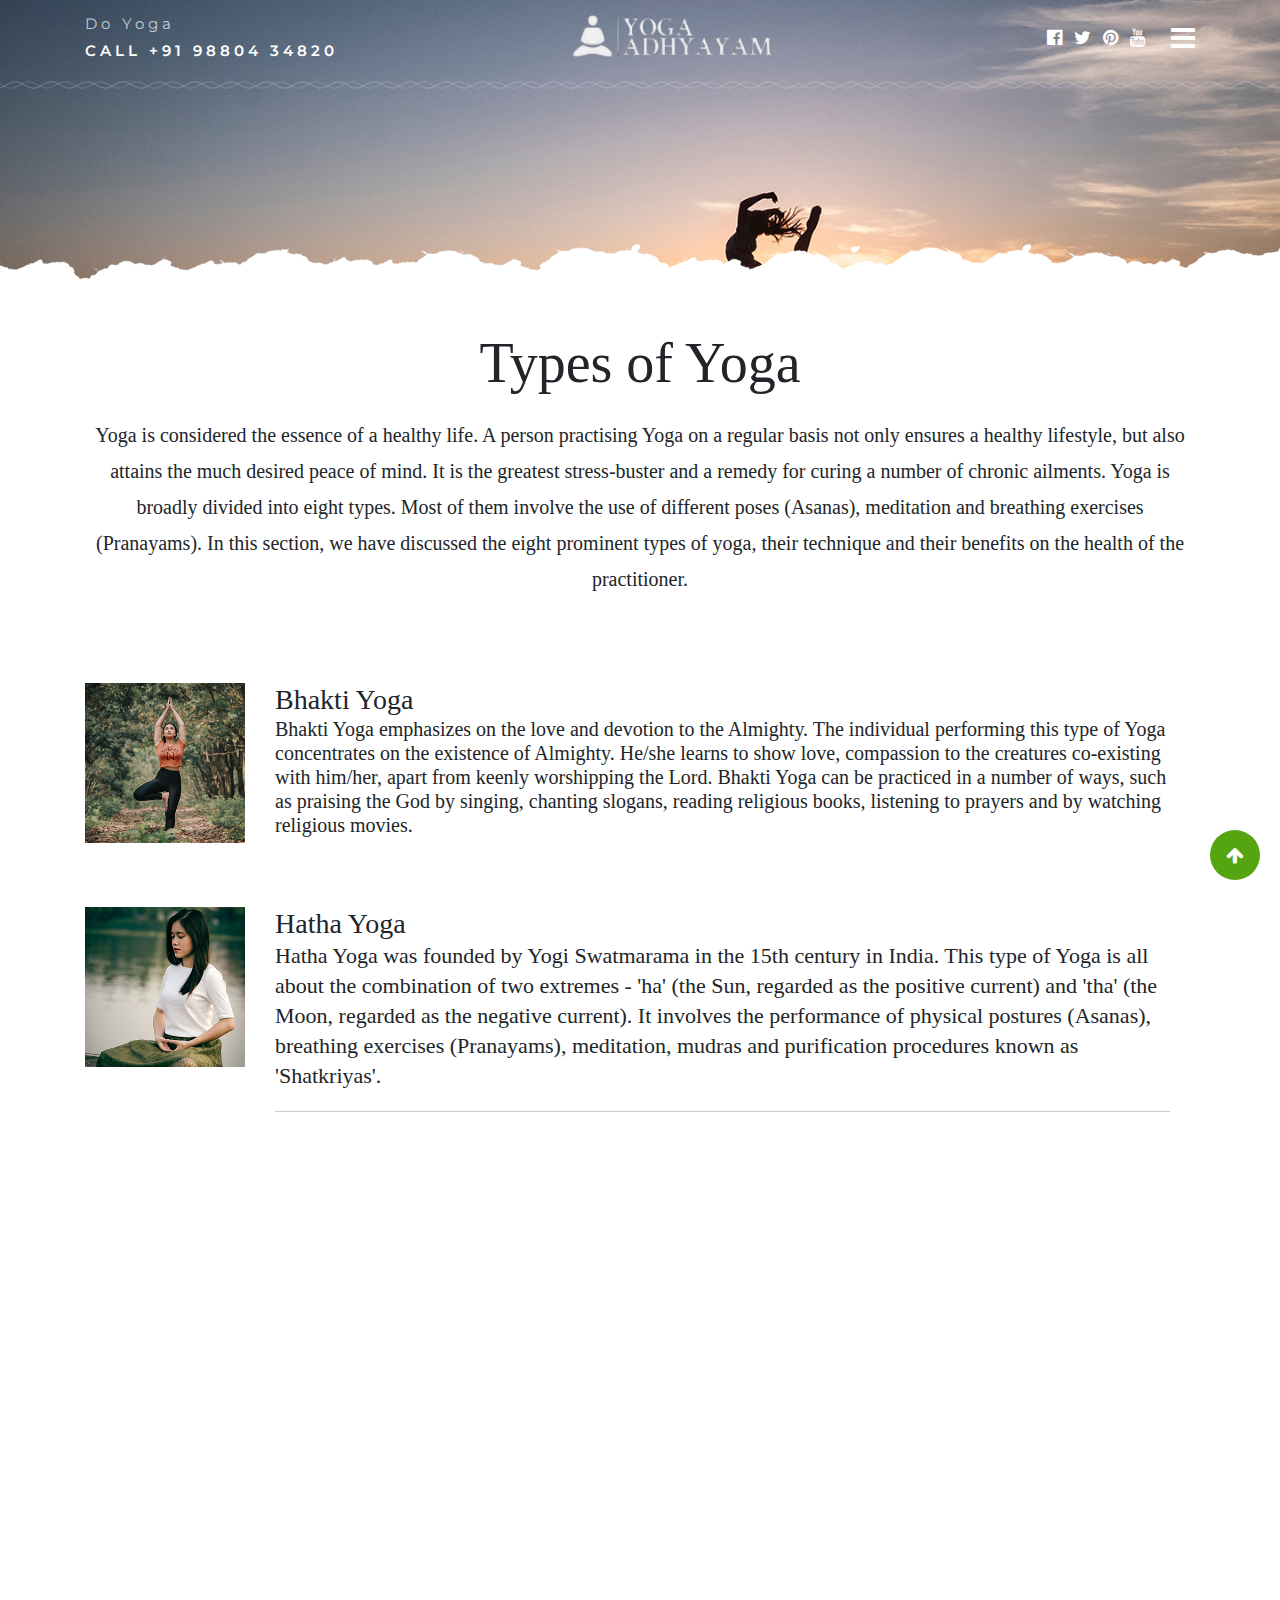
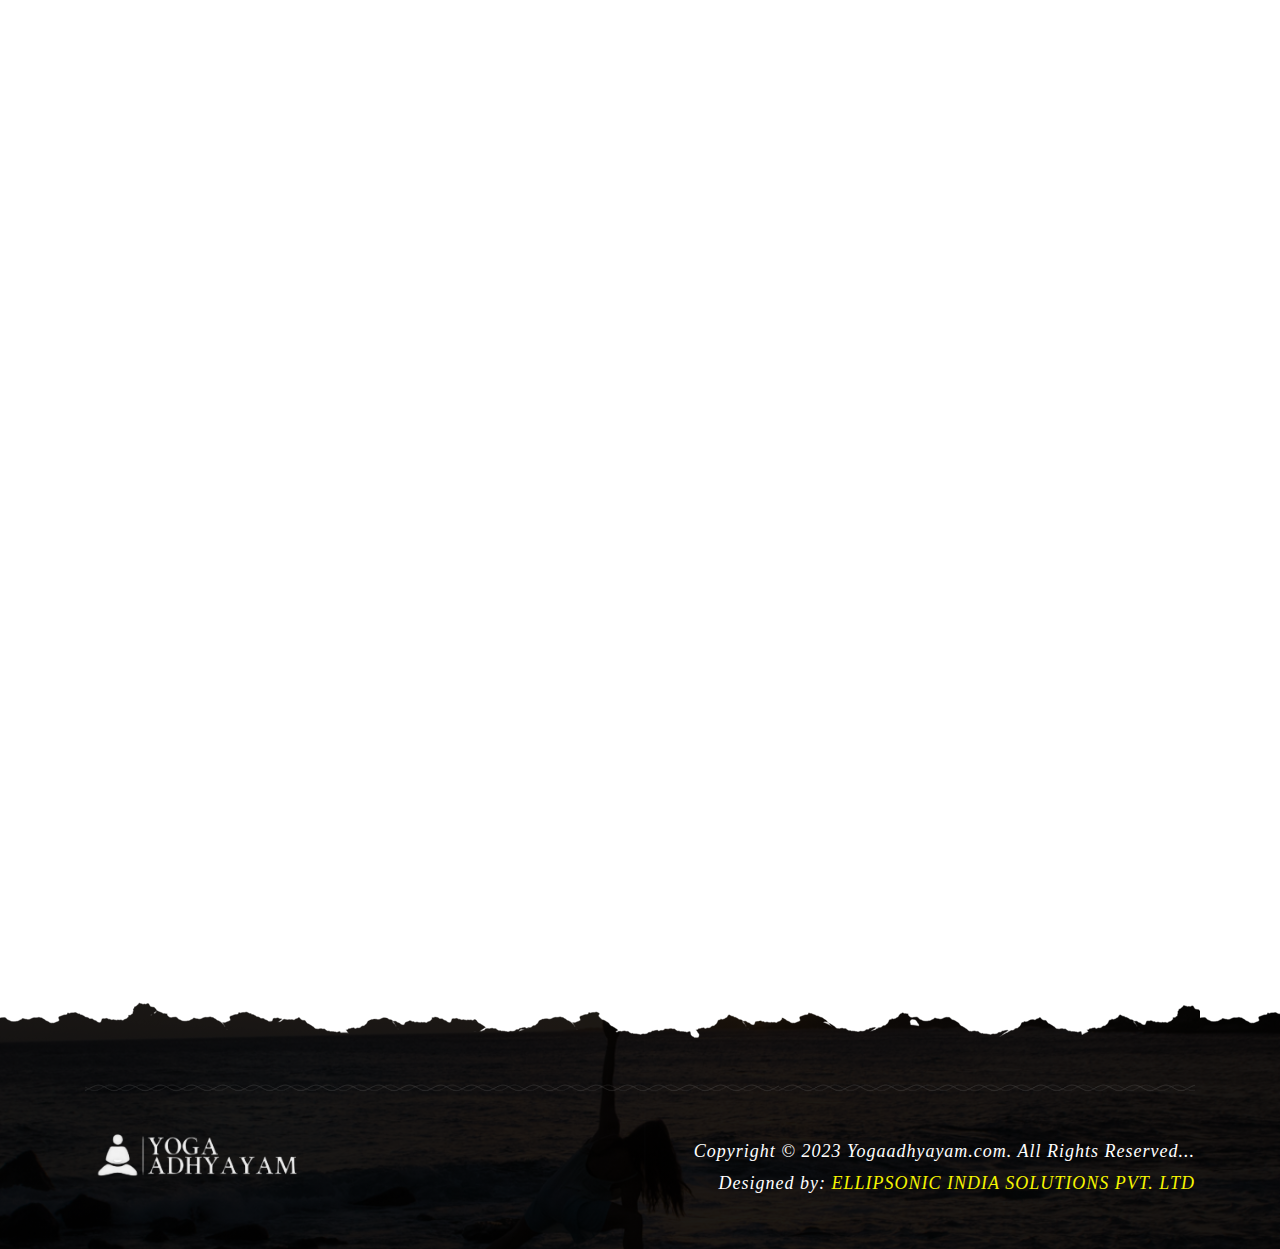
<file: TypesofYoga.html>
<!doctype html>
<html lang="en">

<head>
    <!-- Required meta tags -->
    <meta charset="utf-8">
    <meta name="viewport" content="width=device-width, initial-scale=1, shrink-to-fit=no">
    <title>Types Of Yoga</title>
    <meta name="title" content="Type Of Yoga" />
    <meta name="description" content="Explore the eight prominent types of yoga, their techniques, and their health benefits. Discover Bhakti, Hatha, Jnana, Karma, Kundalini, Mantra, Purna, and Raja Yoga.">
    <meta name="keywords" content="Types of Yoga, yoga bangalore, yoga place, yoga online,Bhakti Yoga, Hatha Yoga, Jnana Yoga, Karma Yoga, Kundalini Yoga, Mantra Yoga, Purna Yoga, Raja Yoga, Yoga Techniques, Health Benefits, Mind and Soul, Holistic Healing, Inner Peace, Meditation, Asanas, Pranayams">
    <meta name="author" content="">
    <meta name="robots" content="index, follow">    

    <!-- Favicon  -->
    <link rel="shortcut icon" href="./images/Favicon1.png" type="image/x-icon">

    <!-- Bootstrap CSS -->
    <link rel="stylesheet" href="https://maxcdn.bootstrapcdn.com/bootstrap/4.0.0/css/bootstrap.min.css"
        integrity="sha384-Gn5384xqQ1aoWXA+058RXPxPg6fy4IWvTNh0E263XmFcJlSAwiGgFAW/dAiS6JXm" crossorigin="anonymous">
    <link
        href="https://fonts.googleapis.com/css?family=Montserrat:100,200,300,400,500,600,700,800|Old+Standard+TT:400,400i,700"
        rel="stylesheet">
    <link href="https://cdnjs.cloudflare.com/ajax/libs/font-awesome/4.7.0/css/font-awesome.css" rel="stylesheet">
    <link rel="stylesheet" href="css/animate.css">
    <link rel="stylesheet" href="css/main.css">
    <style>
        .banner-home {
            height: auto;
            padding-top: 200px;
        }
    </style>
</head>

<body>
    <!-- Header section Start-->
    <header class="top">
        <div id="mySidenav" class="sidenav">
            <a href="javascript:void(0)" class="closebtn" onclick="closeNav()">&times;</a>
            <a class="active" href="index.html">Home</a>
            <a href="Introduction.html">Introduction</a>
            <a href="TypesofYoga.html">Types for Yoga</a>
            <a href="YogaForKids.html">Yoga for Kids</a>
            <a href="YogaForMen.html">Yoga for Men</a>
            <a href="YogaForWomen.html">Yoga for Women</a>
            <a href="YogaForITProffessionals.html">Yoga for IT Proffessionals</a>



        </div>

        <nav id="navbar">
            <!-- container Start-->
            <div class="container">
                <!--Row Start-->
                <div class="row">
                    <div class="col-lg-5 col-md-5 align-self-center left-side">
                        <p>Do Yoga <span>call +91 98804 34820</span></p>
                    </div>
                    <div class="col-lg-2 col-md-2 col-5 align-self-center logo">
                        <style>
                            @media (max-width: 767px) {

                                /* CSS rules for mobile screens */
                                #navlogo {

                                    width: 90px !important;
                                    height: auto;

                                }
                            }
                        </style>
                        <a href="index.html"><img src="./images/Logowhite.png" id="navlogo" style="    width: 216px;
                            height: auto;" alt="logo"></a>
                    </div>
                    <div class="col-lg-5 col-md-5 col-7 align-self-center right-side">
                        <div class="social-icons square">
                            <!-- Page Content -->
                            <div id="page-content-wrapper">
                                <span class="slide-menu" onclick="openNav()"><i class="fa fa-bars"
                                        aria-hidden="true"></i></span>
                            </div>
                        </div>
                        <div class="social-icons another">
                            <i class="fa fa-facebook-official" aria-hidden="true"></i>
                            <i class="fa fa-twitter" aria-hidden="true"></i>
                            <i class="fa fa-pinterest" aria-hidden="true"></i>
                            <i class="fa fa-youtube" aria-hidden="true"></i>
                        </div>
                    </div>
                </div>
                <!--Row Ended-->
            </div>
            <!-- container Ended-->
        </nav>
        <img class="border-img" src="images/border.png" width="100%" alt="">
    </header>
    <!-- Header section Ended-->

    <section class="banner-another ">
        <!-- Banner section Start-->
    </section>
    <section class="blog-page">
        <div class="container">
            <div class="row">
                <div class="col-md-12 col-12 heading" data-aos="fade-up" data-aos-delay="300">
                    <h2>Types of Yoga</h2>
                    <p>Yoga is considered the essence of a healthy life. A person practising Yoga on a regular basis not
                        only ensures a healthy lifestyle, but also attains the much desired peace of mind. It is the
                        greatest stress-buster and a remedy for curing a number of chronic ailments. Yoga is broadly
                        divided into eight types. Most of them involve the use of different poses (Asanas), meditation
                        and breathing exercises (Pranayams). In this section, we have discussed the eight prominent
                        types of yoga, their technique and their benefits on the health of the practitioner.</p>
                </div>
            </div>
            <div class="row">

                <div class="col-md-12 col-12" data-aos="fade-up" data-aos-delay="100">
                    <div class="row">
                        <!-- This is bhakti Yoga  -->
                        <div class="col-lg-12 col-md-12 col-12">
                            <div class="row">
                                <div class="col-md-2">
                                    <figure>
                                        <img src="images/blog-1.jpg" alt="The Pulpit Rock" width="304" height="228">
                                    </figure>
                                </div>
                                <div class="col-md-10 inner-content">
                                    <h3>Bhakti Yoga</h3>
                                    <h5>Bhakti Yoga emphasizes on the love and devotion to the Almighty. The individual
                                        performing this type of Yoga concentrates on the existence of Almighty. He/she
                                        learns to show love, compassion to the creatures co-existing with him/her, apart
                                        from keenly worshipping the Lord. Bhakti Yoga can be practiced in a number of
                                        ways, such as praising the God by singing, chanting slogans, reading religious
                                        books, listening to prayers and by watching religious movies.</h5>
                                    <!-- <p><span>December 23, 2016</span>Posted by <b>Bizzee</b></p> -->
                                </div>
                            </div>
                        </div>
                        <!-- This is Hatha  Yoga  -->
                        <div class="col-lg-12 col-md-12 col-12">
                            <div class="row">
                                <div class="col-md-2">
                                    <figure>
                                        <img src="images/blog-2.jpg" alt="The Pulpit Rock" width="304" height="228">
                                    </figure>
                                </div>
                                <div class="col-md-10 inner-content">
                                    <h3>Hatha Yoga </h3>
                                    <h4>Hatha Yoga was founded by Yogi Swatmarama in the 15th century in India. This
                                        type of Yoga is all about the combination of two extremes - 'ha' (the Sun,
                                        regarded as the positive current) and 'tha' (the Moon, regarded as the negative
                                        current). It involves the performance of physical postures (Asanas), breathing
                                        exercises (Pranayams), meditation, mudras and purification procedures known as
                                        'Shatkriyas'.</h4>
                                    <!-- <p><span>December 23, 2016</span>Posted by <b>Bizzee</b></p> -->
                                    <p></p>
                                </div>
                            </div>
                        </div>
                    </div>      
                </div>

                <div class="col-md-12 col-12" data-aos="fade-up" data-aos-delay="100">
                    <div class="row">
                        <div class="col-lg-12 col-md-12 col-12">
                            <div class="row">
                                <div class="col-md-2">
                                    <figure>
                                        <img src="images/blog-3.jpg" alt="The Pulpit Rock" width="304" height="228">
                                    </figure>
                                </div>
                                <div class="col-md-10 inner-content">
                                    <h3>Jnana Yoga </h3>
                                    <h4>The Yoga of true knowledge, Jnana Yoga aims to detach the person performing it,
                                        from all the temporary things of the life. The person doing it attains
                                        tranquility, control over his/her mind, sense, faith, ability for concentration
                                        and the endurance to withstand the play of opposites by Mother Nature. By
                                        practising Jnana Yoga, the individual stays single-minded in all situations and
                                        attains self-control.</h4>
                                    <!-- <p><span>December 23, 2016</span>Posted by <b>Bizzee</b></p> -->
                                </div>
                            </div>
                        </div>
                        <div class="col-lg-12 col-md-12 col-12">
                            <div class="row">
                                <div class="col-md-2">
                                    <figure>
                                        <img src="images/blog-4.jpg" alt="The Pulpit Rock" width="304" height="228">
                                    </figure>
                                </div>
                                <div class="col-md-10 inner-content">
                                    <h3>Karma Yoga</h3>
                                    <h4>As the name suggests, Karma Yoga is the dedication of all the actions (karma)
                                        and their fruits to the Almighty. This type of Yoga purifies one's heart, and
                                        helps attain the knowledge of one's own self. The aim of a Karma Yogic (one, who
                                        performs Karma Yoga) is to provide selfless service to the poor and the needy,
                                        without expecting money, fame, power, respect and honor in return of the
                                        service.</h4>
                                    <!-- <p><span>December 23, 2016</span>Posted by <b>Bizzee</b></p> -->
                                </div>
                            </div>
                        </div>
                    </div>
                </div>
            </div>

            <div class="row">
                <div class="col-md-12 col-12" data-aos="fade-up" data-aos-delay="100">
                    <div class="row">
                        <div class="col-lg-12 col-md-12 col-12">
                            <div class="row">
                                <div class="col-md-2">
                                    <figure>
                                        <img src="images/blog-1.jpg" alt="The Pulpit Rock" width="304" height="228">
                                    </figure>
                                </div>
                                <div class="col-md-10 inner-content">
                                    <h3>Kundalini Yoga</h3>
                                    <h4>Kundalini Yoga aims at drawing the untapped energy (Kundalini), coiled at the
                                        base of the spine, by using a set of technique that uses the person's mind,
                                        senses and body. Apart from the physical postures (Asanas), the person performs
                                        meditation, chants mantras in order to awaken each of the seven chakras of the
                                        body. The Asanas are coordinated with the hold of breath control.</h4>
                                    <!-- <p><span>December 23, 2016</span>Posted by <b>Bizzee</b></p> -->
                                </div>
                            </div>
                        </div>
                        <div class="col-lg-12 col-md-12 col-12">
                            <div class="row">
                                <div class="col-md-2">
                                    <figure>
                                        <img src="images/blog-2.jpg" alt="The Pulpit Rock" width="304" height="228">
                                    </figure>
                                </div>
                                <div class="col-md-10 inner-content">
                                    <h3>Mantra Yoga</h3>
                                    <h4>Kundalini Yoga aims at drawing the untapped energy (Kundalini), coiled at the
                                        base of the spine, by using a set of technique that uses the person's mind,
                                        senses and body. Apart from the physical postures (Asanas), the person performs
                                        meditation, chants mantras in order to awaken each of the seven chakras of the
                                        body. The Asanas are coordinated with the hold of breath control.</h4>
                                    <!-- <p><span>December 23, 2016</span>Posted by <b>Bizzee</b></p> -->
                                    <p></p>
                                </div>
                            </div>
                        </div>
                    </div>
                </div>
                <div class="col-md-12 col-12" data-aos="fade-up" data-aos-delay="100">
                    <div class="row">
                        <div class="col-lg-12 col-md-12 col-12">
                            <div class="row">
                                <div class="col-md-2">
                                    <figure>
                                        <img src="images/blog-3.jpg" alt="The Pulpit Rock" width="304" height="228">
                                    </figure>
                                </div>
                                <div class="col-md-10 inner-content">
                                    <h3>Purna Yoga</h3>
                                    <h4>Known as integral Yoga, Purna Yoga offers wisdom and techniques for the unison
                                        of the body, mind and soul. It emphasizes the Karma of your everyday life. It
                                        involves meditation, pranayams and the performance of alignment-based Asanas.
                                        Purna Yoga is an improvisation of the traditional systems of Yoga.</h4>
                                    <!-- <p><span>December 23, 2016</span>Posted by <b>Bizzee</b></p> -->
                                </div>
                            </div>
                        </div>
                        <div class="col-lg-12 col-md-12 col-12">
                            <div class="row">
                                <div class="col-md-2">
                                    <figure>
                                        <img src="images/blog-4.jpg" alt="The Pulpit Rock" width="304" height="228">
                                    </figure>
                                </div>
                                <div class="col-md-10 inner-content">
                                    <h3>Raja Yoga</h3>
                                    <h4>Raja Yoga is the best way for the complete and holistic healing of one's mind
                                        and soul. This type of Yoga helps a person to alleviates himself/herself from
                                        the emotional and mental conflicts. Also called Astanga or eight-limbed Yoga,
                                        Raja Yoga helps the person to be in harmony with the co-existing creatures and
                                        the environment.</h4>
                                    <p></p>
                                </div>
                            </div>
                        </div>
                    </div>
                </div>
            </div>

            <!-- <div class="row">
                <div class="col-md-12 col-12 button" data-aos="fade-up" data-aos-delay="100">
                    <a class="btn btn-success" href="blog-page.html" role="button">load more</a> 
                </div>
            </div>
        </div>-->
    </section>
    <footer class="contact">
        <div class="gradient"></div>
        <div class="copyright">
            <div class="container">
                <div class="row border-img">
                    <div class="col-md-12">
                        <img src="images/border.png" alt="">
                    </div>
                </div>
            </div>
            <div class="container">
                <div class="row">
                    <div class="col-lg-3 col-md-12">
                        <style>
                            @media (max-width: 767px) {

                                /* CSS rules for mobile screens */
                                #fotterlogo {

                                    width: 90px !important;
                                    height: auto;

                                }
                            }
                        </style>

                        <a href="index.html"><img src="./images/Logowhite.png" id="fotterlogo" style="    width: 216px;
                            height: auto;" alt="logo"></a>
                    </div>
                    <div class="col-lg-9 col-md-12 right-part">

                        <p>Copyright © 2023 Yogaadhyayam.com. All Rights Reserved...</p>
                        <p> Designed by: <a href="https://ellipsonic.com/" target="_blank">ELLIPSONIC INDIA SOLUTIONS
                                PVT. LTD</a></p>
                    </div>
                </div>
            </div>
        </div>
    </footer>
    <!-- Return to Top -->
    <a href="javascript:" id="return-to-top"><i class="fa fa-arrow-up" aria-hidden="true"></i></a>

    <!-- jQuery first, then Popper.js, then Bootstrap JS -->
    <script src="https://ajax.googleapis.com/ajax/libs/jquery/3.3.1/jquery.min.js"></script>
    <script src="https://cdnjs.cloudflare.com/ajax/libs/popper.js/1.12.9/umd/popper.min.js"
        integrity="sha384-ApNbgh9B+Y1QKtv3Rn7W3mgPxhU9K/ScQsAP7hUibX39j7fakFPskvXusvfa0b4Q"
        crossorigin="anonymous"></script>
    <script src="https://maxcdn.bootstrapcdn.com/bootstrap/4.0.0/js/bootstrap.min.js"
        integrity="sha384-JZR6Spejh4U02d8jOt6vLEHfe/JQGiRRSQQxSfFWpi1MquVdAyjUar5+76PVCmYl"
        crossorigin="anonymous"></script>
    <!-- Custom JavaScript -->
    <script src="js/animate.js"></script>
    <script src="js/custom.js"></script>
    <script>


    </script>
</body>

</html>
</file>
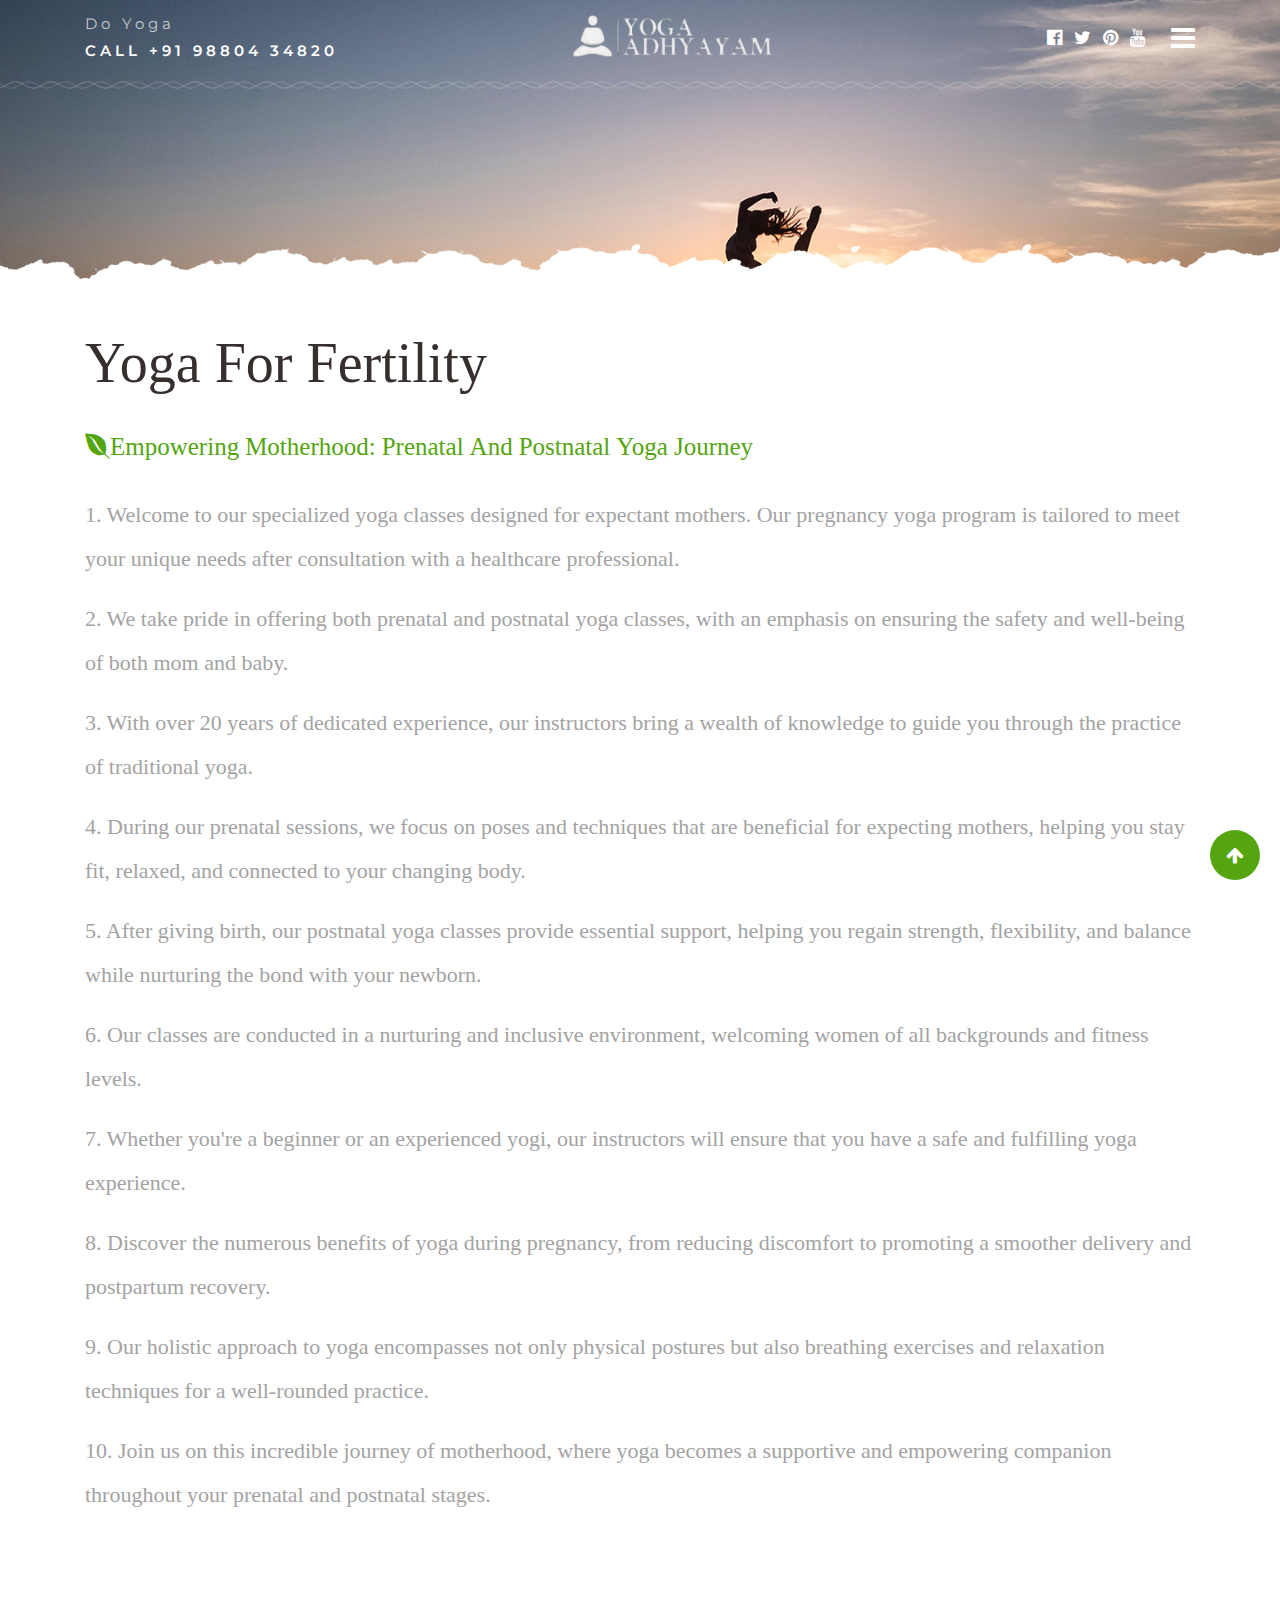
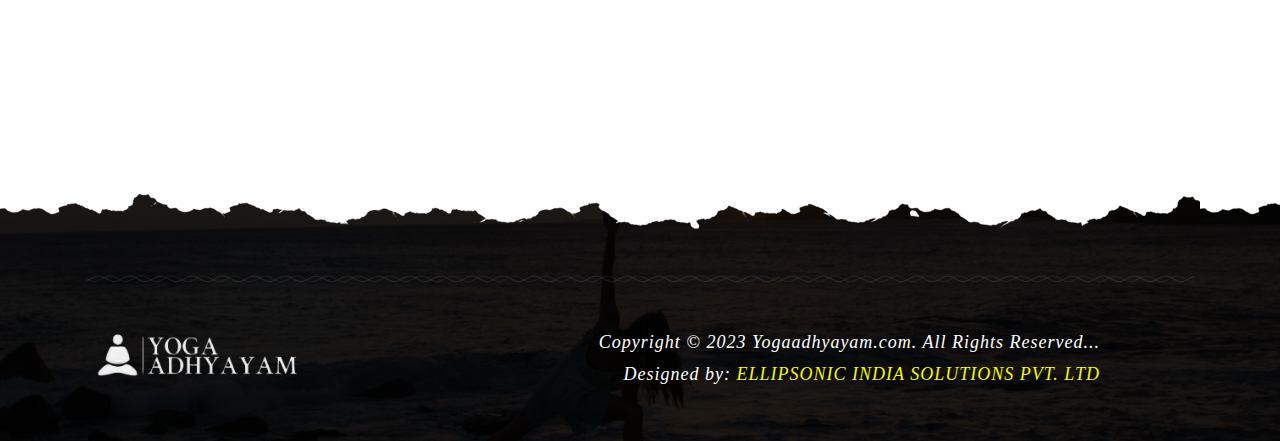
<file: YogaForFertility.html>
<!doctype html>
<html lang="en">

<head>
    <!-- Required meta tags -->
    <meta charset="utf-8">
    <meta name="viewport" content="width=device-width, initial-scale=1, shrink-to-fit=no">
    <title>Yoga For Fertility</title>
    <meta name="title" content="Yoga For Fertility">
    <meta name="description" content="Discover specialized prenatal and postnatal yoga for empowered motherhood. Our experienced instructors promote fitness, relaxation, and bonding.">
    <meta name="keywords" content="Yoga for Fertility,yoga bangalore, yoga place, yoga online, Prenatal Yoga, Postnatal Yoga, Motherhood Journey, Pregnancy Yoga, Postpartum Yoga, Safe Yoga Practices, Fitness, Relaxation, Bonding with Baby, Empowering Motherhood, Holistic Yoga">
    <meta name="author" content="">
    <meta name="robots" content="index, follow">

    
    <!-- Favicon  -->
    <link rel="shortcut icon" href="./images/Favicon1.png" type="image/x-icon">

    <!-- Bootstrap CSS -->
    <link rel="stylesheet" href="https://maxcdn.bootstrapcdn.com/bootstrap/4.0.0/css/bootstrap.min.css" integrity="sha384-Gn5384xqQ1aoWXA+058RXPxPg6fy4IWvTNh0E263XmFcJlSAwiGgFAW/dAiS6JXm" crossorigin="anonymous">
    <link href="https://fonts.googleapis.com/css?family=Montserrat:100,200,300,400,500,600,700,800|Old+Standard+TT:400,400i,700" rel="stylesheet">
    <link href="https://cdnjs.cloudflare.com/ajax/libs/font-awesome/4.7.0/css/font-awesome.css" rel="stylesheet">
    <link rel="stylesheet" href="css/animate.css">
    <link rel="stylesheet" href="css/main.css">
    <style>
        .banner-home {
            height: auto;
            padding-top: 200px;
        }

    </style>
</head>

<body>
    <!-- Header section Start-->
    <header class="top">
        <div id="mySidenav" class="sidenav">
            <a href="javascript:void(0)" class="closebtn" onclick="closeNav()">&times;</a>
            <a class="active" href="index.html">Home</a>
            <a href="Introduction.html">Introduction</a>
            <a href="TypesofYoga.html">Types for Yoga</a>
            <a href="YogaForKids.html">Yoga for Kids</a>
            <a href="YogaForMen.html">Yoga for Men</a>
            <a href="YogaForWomen.html">Yoga for Women</a>
            <a href="YogaForFertility.html">Yoga For Fertility</a>

            <a href="YogaForITProffessionals.html">Yoga for IT Proffessionals</a>
        </div>

        <nav id="navbar">
            <!-- container Start-->
            <div class="container">
                <!--Row Start-->
                <div class="row">
                    <div class="col-lg-5 col-md-5 align-self-center left-side">
                        <p>Do Yoga <span>call  +91 98804 34820</span></p>
                    </div>
                    <div class="col-lg-2 col-md-2 col-5 align-self-center logo">
                        <style>
                          
                                        @media (max-width: 767px) {
                                            /* CSS rules for mobile screens */
                                            #navlogo{

                                                width: 90px !important;
                                                height: auto;

                                            }
                                            }
                            
                        </style>
                        <a href="index.html"><img src="./images/Logowhite.png" id="navlogo" style="    width: 216px;
                            height: auto;" alt="logo"></a>
                    </div>
                    <div class="col-lg-5 col-md-5 col-7 align-self-center right-side">
                        <div class="social-icons square">
                            <!-- Page Content -->
                            <div id="page-content-wrapper">
                                <span class="slide-menu" onclick="openNav()"><i class="fa fa-bars" aria-hidden="true"></i></span>
                            </div>
                        </div>
                        <div class="social-icons another">
                            <i class="fa fa-facebook-official" aria-hidden="true"></i>
                            <i class="fa fa-twitter" aria-hidden="true"></i>
                            <i class="fa fa-pinterest" aria-hidden="true"></i>
                            <i class="fa fa-youtube" aria-hidden="true"></i>
                        </div>
                    </div>
                </div>
                <!--Row Ended-->
            </div>
            <!-- container Ended-->
        </nav>
        <img class="border-img" src="images/border.png" width="100%" alt="">
    </header>
    <!-- Header section Ended-->

    <section class="banner-another"></section>
    <!-- About Section Start -->
    <!-- services section Start -->
    <section id="services">
        <div class="container">
            <h2 data-aos="fade-up" data-aos-delay="200">Yoga For Fertility</h2>
            <div class="part-1" data-aos="fade-up" data-aos-delay="400">
                <div class="row">
                    <div class="col-md-12 col-12 heading">
                        <h3><i class="fa fa-envira" aria-hidden="true">Empowering Motherhood: Prenatal and Postnatal Yoga Journey</i></h3>
                    </div>
                </div>
                <div class="row">
                    <!-- <div class="col-md-4 col-sm-6 col-12">
                        <figure>
                            <img src="images/Web-Design.jpg" alt="Web Design" width="100%">
                        </figure>
                    </div> -->
                    <div class="col-md-12 col-sm-6 col-12 col1">
                        <p>1. Welcome to our specialized yoga classes designed for expectant mothers. Our pregnancy yoga program is tailored to meet your unique needs after consultation with a healthcare professional.</p>
                       <p>2. We take pride in offering both prenatal and postnatal yoga classes, with an emphasis on ensuring the safety and well-being of both mom and baby.</p>
                    <p>3. With over 20 years of dedicated experience, our instructors bring a wealth of knowledge to guide you through the practice of traditional yoga.
                    </p>
                    <p>4. During our prenatal sessions, we focus on poses and techniques that are beneficial for expecting mothers, helping you stay fit, relaxed, and connected to your changing body.
                    </p>
                    <p>5. After giving birth, our postnatal yoga classes provide essential support, helping you regain strength, flexibility, and balance while nurturing the bond with your newborn.
                    </p>
                    <p>6. Our classes are conducted in a nurturing and inclusive environment, welcoming women of all backgrounds and fitness levels. </p>
                    <p>7. Whether you're a beginner or an experienced yogi, our instructors will ensure that you have a safe and fulfilling yoga experience.</p>
                    <p>8. Discover the numerous benefits of yoga during pregnancy, from reducing discomfort to promoting a smoother delivery and postpartum recovery.</p>
                    <p>9. Our holistic approach to yoga encompasses not only physical postures but also breathing exercises and relaxation techniques for a well-rounded practice.</p>
                    <p>10. Join us on this incredible journey of motherhood, where yoga becomes a supportive and empowering companion throughout your prenatal and postnatal stages.





                    </p>
                </div>
                </div>
            </div>
           
            
        </div>
    </section>
   
    <footer class="contact">
        <div class="gradient"></div>
        <div class="copyright">
            <div class="container">
                <div class="row border-img">
                    <div class="col-md-12">
                        <img src="images/border.png" alt="">
                    </div>
                </div>
            </div>
            <div class="container">
                 <div class="row">
                    <div class="col-lg-2 col-md-2 col-5 align-self-center logo">
                        <style>
                          
                                        @media (max-width: 767px) {
                                            /* CSS rules for mobile screens */
                                            #navlogo{

                                                width: 90px !important;
                                                height: auto;

                                            }
                                            }
                            
                        </style>
                        <a href="index.html"><img src="./images/Logowhite.png" id="navlogo" style="    width: 216px;
                            height: auto;" alt="logo"></a>
                    </div>
                    <div class="col-lg-9 col-md-12 right-part">
                     
                        <p>Copyright © 2023 Yogaadhyayam.com. All Rights Reserved...</p>
                        <p> Designed by: <a href="https://ellipsonic.com/" target="_blank">ELLIPSONIC INDIA SOLUTIONS PVT. LTD</a></p>
                    </div>
                </div>
            </div>
        </div>
    </footer>
    <!-- Return to Top -->
    <a href="javascript:" id="return-to-top"><i class="fa fa-arrow-up" aria-hidden="true"></i></a>

    <!-- jQuery first, then Popper.js, then Bootstrap JS -->
    <script src="https://ajax.googleapis.com/ajax/libs/jquery/3.3.1/jquery.min.js"></script>
    <script src="https://cdnjs.cloudflare.com/ajax/libs/popper.js/1.12.9/umd/popper.min.js" integrity="sha384-ApNbgh9B+Y1QKtv3Rn7W3mgPxhU9K/ScQsAP7hUibX39j7fakFPskvXusvfa0b4Q" crossorigin="anonymous"></script>
    <script src="https://maxcdn.bootstrapcdn.com/bootstrap/4.0.0/js/bootstrap.min.js" integrity="sha384-JZR6Spejh4U02d8jOt6vLEHfe/JQGiRRSQQxSfFWpi1MquVdAyjUar5+76PVCmYl" crossorigin="anonymous"></script>
    <!-- Custom JavaScript -->
    <script src="js/animate.js"></script>
    <script src="js/custom.js"></script>
    <script>
        // Home~Our Services~Our Products~Rates~Read Blog

    </script>
</body>

</html>
</file>
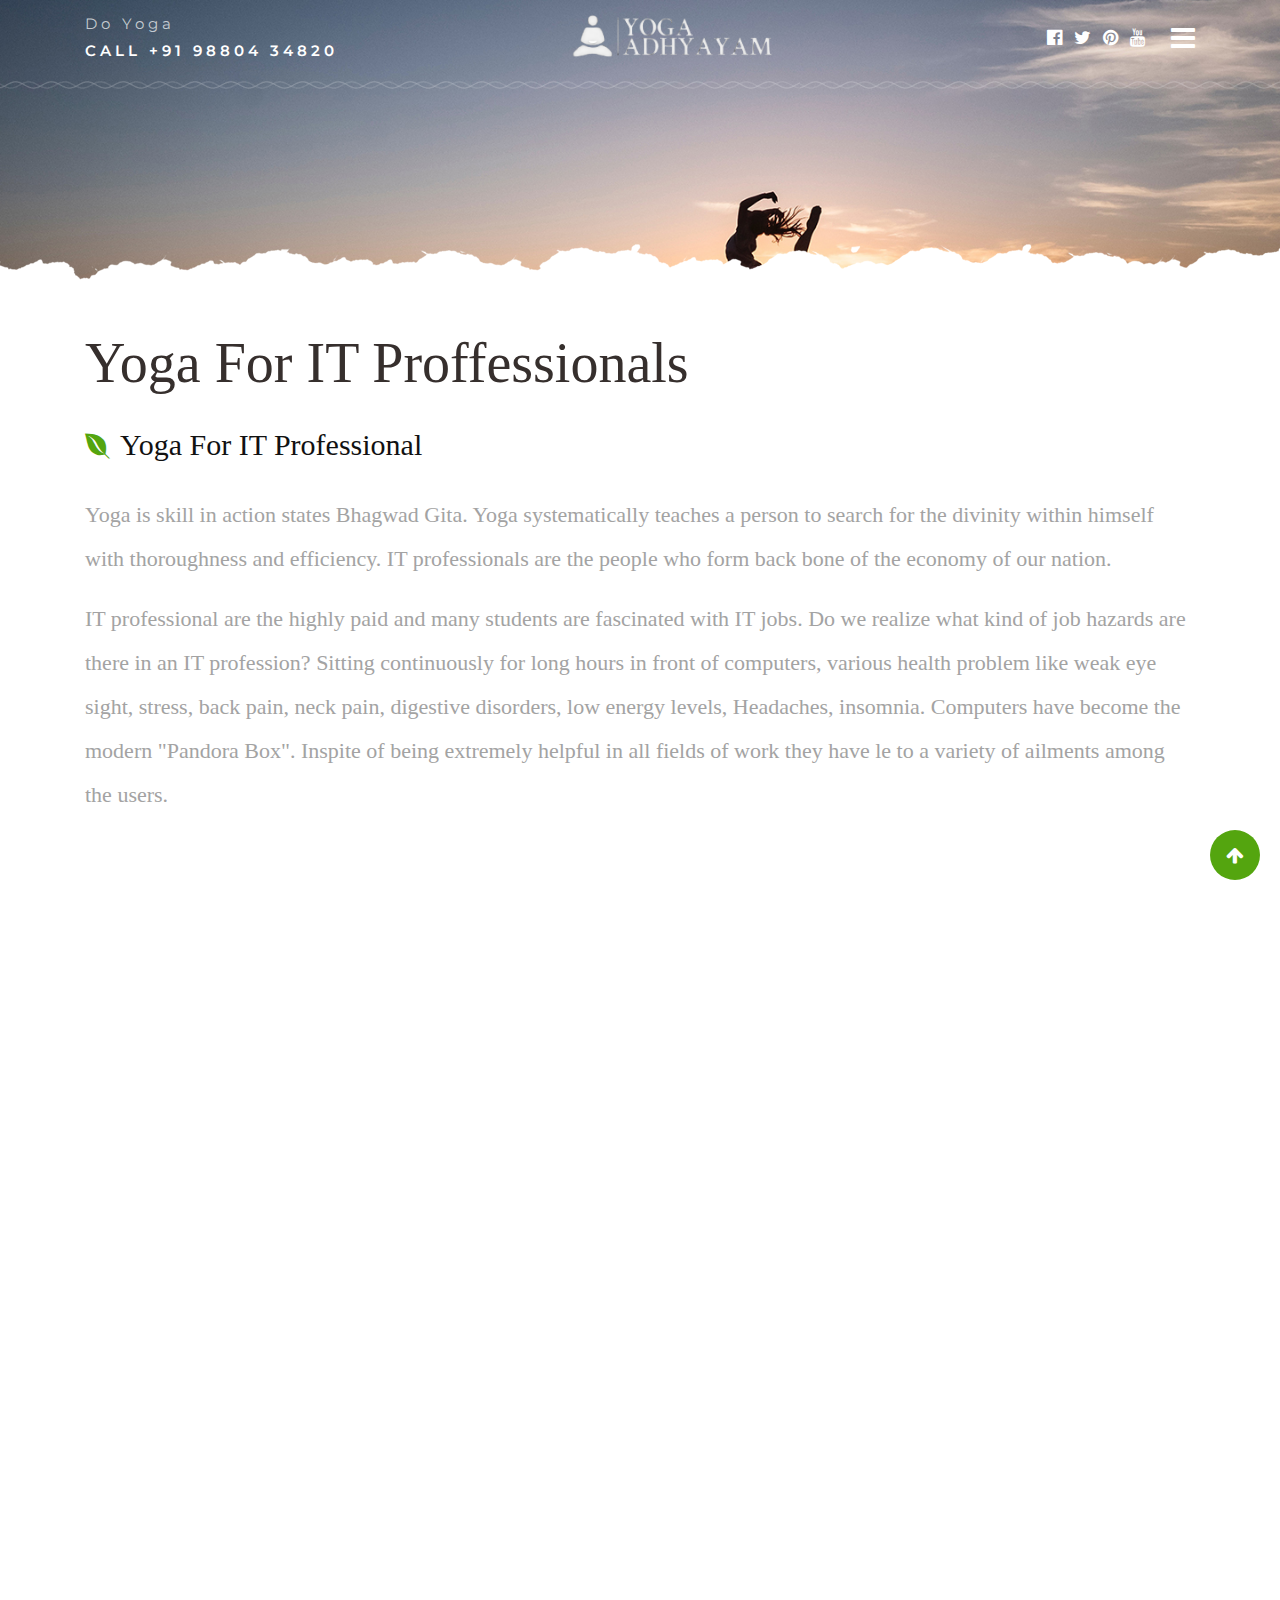
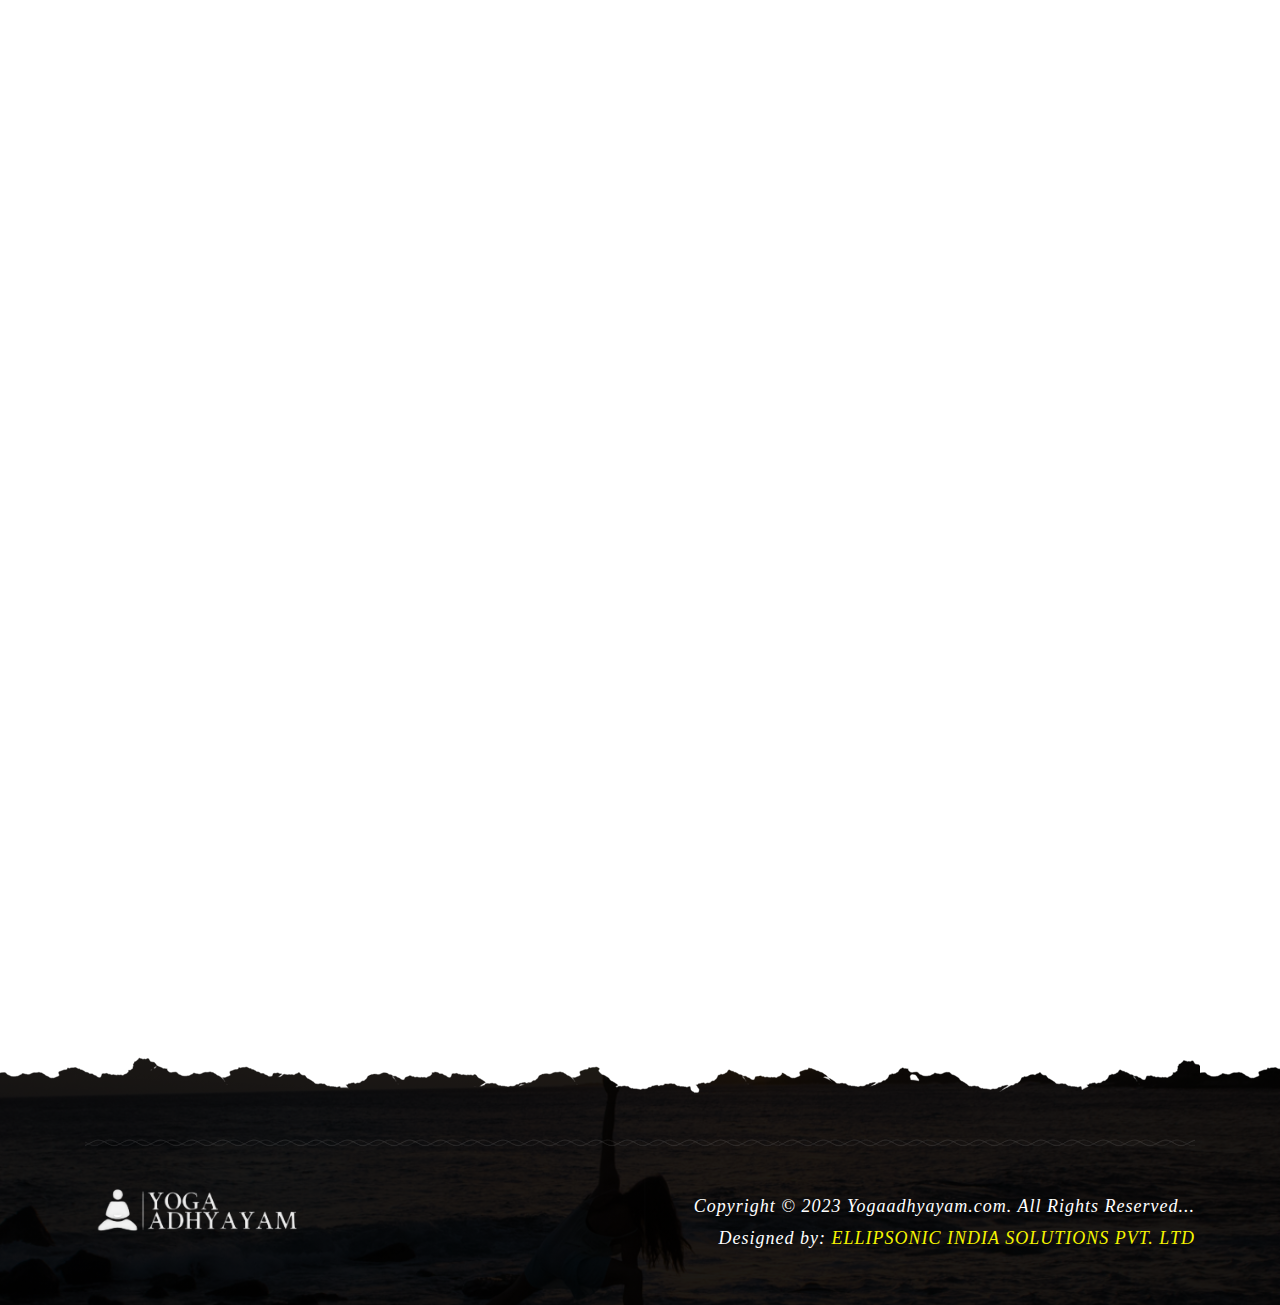
<file: YogaForITProffessionals.html>
<!doctype html>
<html lang="en">

<head>
    <!-- Required meta tags -->
    <meta charset="utf-8">
    <meta name="viewport" content="width=device-width, initial-scale=1, shrink-to-fit=no">
    <title>Yoga For IT Proffessionals</title>
    <meta name="title" content="Yoga For IT Proffessionals">
    <meta name="description" content= "how yoga helps IT pros with back pain, stress, and eye strain. Learn mind-cleansing poses for well-being in IT.">
     <meta name="keywords" content="Yoga for IT Professionals, yoga bangalore, yoga place, yoga online,IT Industry Health, Yoga Benefits, Back Pain Relief, Stress Management, Eye Strain, Cleansing Mind, Controlling Emotions, Healthy Lifestyle, Yoga Asanas, Pranayama, Healthy Tips, Work-Life Balance">
     <meta name="author" content="">
     <meta name="robots" content="index, follow">
    
    <!-- favicon  -->
    <link rel="shortcut icon" href="./images/Favicon1.png" type="image/x-icon">

    <!-- Bootstrap CSS -->
    <link rel="stylesheet" href="https://maxcdn.bootstrapcdn.com/bootstrap/4.0.0/css/bootstrap.min.css" integrity="sha384-Gn5384xqQ1aoWXA+058RXPxPg6fy4IWvTNh0E263XmFcJlSAwiGgFAW/dAiS6JXm" crossorigin="anonymous">
    <link href="https://fonts.googleapis.com/css?family=Montserrat:100,200,300,400,500,600,700,800|Old+Standard+TT:400,400i,700" rel="stylesheet">
    <link href="https://cdnjs.cloudflare.com/ajax/libs/font-awesome/4.7.0/css/font-awesome.css" rel="stylesheet">
    <link rel="stylesheet" href="css/animate.css">
    <link rel="stylesheet" href="css/main.css">
    <style>
        .banner-home {
            height: auto;
            padding-top: 200px;
        }

    </style>
</head>

<body>
    <!-- Header section Start-->
    <header class="top">
        <div id="mySidenav" class="sidenav">
            <a href="javascript:void(0)" class="closebtn" onclick="closeNav()">&times;</a>
            <a class="active" href="index.html">Home</a>
            <a href="Introduction.html">Introduction</a>
            <a href="TypesofYoga.html">Types for Yoga</a>
            <a href="YogaForKids.html">Yoga for Kids</a>
            <a href="YogaForMen.html">Yoga for Men</a>
            <a href="YogaForWomen.html">Yoga for Women</a>
            <a href="YogaForFertility.html">Yoga For Fertility</a>

            <a href="YogaForITProffessionals.html">Yoga for IT Proffessionals</a>
        </div>

        <nav id="navbar">
            <!-- container Start-->
            <div class="container">
                <!--Row Start-->
                <div class="row">
                    <div class="col-lg-5 col-md-5 align-self-center left-side">
                        <p>Do Yoga <span>call  +91 98804 34820</span></p>
                    </div>
                    <div class="col-lg-2 col-md-2 col-5 align-self-center logo">
                        <style>
                          
                                        @media (max-width: 767px) {
                                            /* CSS rules for mobile screens */
                                            #navlogo{

                                                width: 90px !important;
                                                height: auto;

                                            }
                                            }
                            
                        </style>
                        <a href="index.html"><img src="./images/Logowhite.png" id="navlogo" style="    width: 216px;
                            height: auto;" alt="logo"></a>
                    </div>
                    <div class="col-lg-5 col-md-5 col-7 align-self-center right-side">
                        <div class="social-icons square">
                            <!-- Page Content -->
                            <div id="page-content-wrapper">
                                <span class="slide-menu" onclick="openNav()"><i class="fa fa-bars" aria-hidden="true"></i></span>
                            </div>
                        </div>
                        <div class="social-icons another">
                            <i class="fa fa-facebook-official" aria-hidden="true"></i>
                            <i class="fa fa-twitter" aria-hidden="true"></i>
                            <i class="fa fa-pinterest" aria-hidden="true"></i>
                            <i class="fa fa-youtube" aria-hidden="true"></i>
                        </div>
                    </div>
                </div>
                <!--Row Ended-->
            </div>
            <!-- container Ended-->
        </nav>
        <img class="border-img" src="images/border.png" width="100%" alt="">
    </header>
    <!-- Header section Ended-->

    <section class="banner-another ">
        <!-- Banner section Start-->
    </section>
    <!-- services section Start -->
    <section id="services">
        <div class="container">
            <h2 data-aos="fade-up" data-aos-delay="200">Yoga For IT Proffessionals</h2>
            <div class="part-1" data-aos="fade-up" data-aos-delay="400">
                <div class="row">
                    <div class="col-md-12 col-12 heading">
                        <h3><i class="fa fa-envira" aria-hidden="true"></i>Yoga For IT Professional</h3>
                    </div>
                </div>
                <div class="row">
                    <!-- <div class="col-md-4 col-sm-6 col-12">
                        <figure>
                            <img src="images/Web-Design.jpg" alt="Web Design" width="100%">
                        </figure>
                    </div> -->
                    <div class="col-md-12 col-sm-6 col-12 col1">
                        <p>Yoga is skill in action states Bhagwad Gita. Yoga systematically teaches a person to search for the divinity within himself with thoroughness and efficiency. IT professionals are the people who form back bone of the economy of our nation.</p>
                        <p>IT professional are the highly paid and many students are fascinated with IT jobs. Do we realize what kind of job hazards are there in an IT profession? Sitting continuously for long hours in front of computers, various health problem like weak eye sight, stress, back pain, neck pain, digestive disorders, low energy levels, Headaches, insomnia. Computers have become the modern "Pandora Box". Inspite of being extremely helpful in all fields of work they have le to a variety of ailments among the users.</p>
                    </div>  
                    
                </div>
            </div>
            <div class="part-1" data-aos="fade-up" data-aos-delay="400">
                <div class="row">
                    <div class="col-md-12 col-12 heading">
                        <h3><i class="fa fa-envira" aria-hidden="true"></i>This helps in cleansing mind controlling emotions.                       </h3>
                    </div>
                </div>
                <div class="row">
                    <!-- <div class="col-md-4 col-sm-6 col-12">
                        <figure>
                            <img src="images/Web-Design.jpg" alt="Web Design" width="100%">
                        </figure>
                    </div> -->
                    <div class="col-md-12 col-sm-6 col-12 col1">
                        <ul>
                           
                            <li><p><span style="color: black;">&#x2022;&#160;</span>TRATAKA: It is a cleansing technique for eyes. Effortless gazing of flame from the candle for 30 seconds. Close eyes and do the palming.</p></li>
                            <li><p><span style="color: black;">&#x2022;&#160;</span>Backpain: Yoga Asanas -Sethubandasana, Naukasana, Shalabasana, Sashankasana, Supta Vajrasana, Vakrasana, and also Pranayamas (Nadishodana, Kapalabhati, Shitali)</p></li>
                            <li><p><span style="color: black;">&#x2022;&#160;</span>Neckpain: Loosening of fingers on both the hands, Loosening wrists, loosening elbows, shoulder rotation.</p></li>
                            <li><p><span style="color: black;">&#x2022;&#160;</span>High BP: Adho mukha virasana, Supta Badha Konasana, Janu Sirasana, Nadisodhana Pranayama and Meditation.</p></li>
                            <li><p><span style="color: black;">&#x2022;&#160;</span>Stress: Asanas and pranayamas to promote psychosomatic health. Meditation, Yoga Nidra.</p></li>
                            <li><p><span style="color: black;">&#x2022;&#160;</span>Insomnia-Migraine: Uttanasan, Viparit Karni, Arda Matsendrasan, Balasan</p></li>
                            <li><p><span style="color: black;">&#x2022;&#160;</span>Asthma/Allergy: Surya Namaskara, Pada Hasthasana, Sargangasana, Matsyasana, Ushtrasana, Jala neti, Vamana Dhouti-Pranayama like Kapalabhati, Surya bhedana pranayama.</p></li>
                            <li><p><span style="color: black;">&#x2022;&#160;</span>Anxiety/Depression: Surya Namaskara, Cooling pranayama, Yoga Nidra, Meditation.</p></li>
                        </ul>                   
                    </div>  

                    
                </div>
            </div>
           
            <div class="part-2" data-aos="fade-up" data-aos-delay="400">
                <div class="row">
                    <div class="col-md-12 heading">
                        <h3><i class="fa fa-envira" aria-hidden="true"></i>Healthy TIPS</h3>
                    </div>
                </div>
                <div class="row">
                    <!-- <div class="col-md-4 col-sm-6">
                        <figure>
                            <img src="images/Web-Design.jpg" alt="Web Design" width="100%">
                        </figure>
                    </div> -->
                    <div class="col-md-12 col-sm-6 col1">
                        <ul>
                            <li><p><strong style="color: black;">1. </strong>Avoid fried food, sweets, chocolates, ice-creams, butter</p></li> <br>
                            <li><p><strong style="color: black;">2. </strong>Eat plenty of fruits and vegetables, sprouted pulses</p></li> <br>
                            <li><p><strong style="color: black;">3. </strong>Drink always warm water since it washes all the toxins away from the body</p></li> <br>
                            <li><p><strong style="color: black;">4. </strong>Substitute Rice with Wheat, Ragi, Jowar etc</p></li> <br>
                            <li><p><strong style="color: black;">5. </strong>Drink plenty of butter milk which is good for digestion</p></li> <br>
                            <li><p><strong style="color: black;">6. </strong>Take 4 to 5 small meals instead of large meals</p></li> <br>
                            <li><p><strong style="color: black;">7. </strong>Do not skip breakfast or lunch</p></li> <br>
                            <li><p><strong style="color: black;">8. </strong>Do morning and evening walk and Yoga</p></li> <br>
                            <li><p><strong style="color: black;">9. </strong>Massage body with sesame oil once a week and take warm water bath</p></li> <br>
                            <li><p><strong style="color: black;" >10. </strong>Take salad in place of junk food</p></li> <br>
                            <li><p><strong style="color: black;">11. </strong>1 cup of hot milk with kesar and turmeric before sleeping</p></li> <br>
                            <li><p><strong style="color: black;">12. </strong>Do savasana (Corpse pose) before sleeping to relax mind and body</p></li> <br>
                        </ul>    
                    </div>
                </div>
            </div>
        </div>
    </section>
    <!-- services section Ended -->

    <footer class="contact">
        <div class="gradient"></div>
        <div class="copyright">
            <div class="container">
                <div class="row border-img">
                    <div class="col-md-12">
                        <img src="images/border.png" alt="">
                    </div>
                </div>
            </div>
            <div class="container">
                <div class="row">
                    <div class="col-lg-3 col-md-12">
                        <style>
                            @media (max-width: 767px) {
            
                                /* CSS rules for mobile screens */
                                #fotterlogo {
            
                                    width: 90px !important;
                                    height: auto;
            
                                }
                            }
                        </style>
            
                        <a href="index.html"><img src="./images/Logowhite.png" id="fotterlogo" style="    width: 216px;
                            height: auto;" alt="logo"></a>
                    </div>
                    <div class="col-lg-9 col-md-12 right-part">
                     
                        <p>Copyright © 2023 Yogaadhyayam.com. All Rights Reserved...</p>
                        <p> Designed by: <a href="https://ellipsonic.com/" target="_blank">ELLIPSONIC INDIA SOLUTIONS PVT. LTD</a></p>
                    </div>
                </div>
            </div>
        </div>
    </footer>
    <!-- Return to Top -->
    <a href="javascript:" id="return-to-top"><i class="fa fa-arrow-up" aria-hidden="true"></i></a>

    <!-- jQuery first, then Popper.js, then Bootstrap JS -->
    <script src="https://ajax.googleapis.com/ajax/libs/jquery/3.3.1/jquery.min.js"></script>
    <script src="https://cdnjs.cloudflare.com/ajax/libs/popper.js/1.12.9/umd/popper.min.js" integrity="sha384-ApNbgh9B+Y1QKtv3Rn7W3mgPxhU9K/ScQsAP7hUibX39j7fakFPskvXusvfa0b4Q" crossorigin="anonymous"></script>
    <script src="https://maxcdn.bootstrapcdn.com/bootstrap/4.0.0/js/bootstrap.min.js" integrity="sha384-JZR6Spejh4U02d8jOt6vLEHfe/JQGiRRSQQxSfFWpi1MquVdAyjUar5+76PVCmYl" crossorigin="anonymous"></script>
    <!-- Custom JavaScript -->
    <script src="js/animate.js"></script>
    <script src="js/custom.js"></script>
    <script>


    </script>
</body>

</html>
</file>
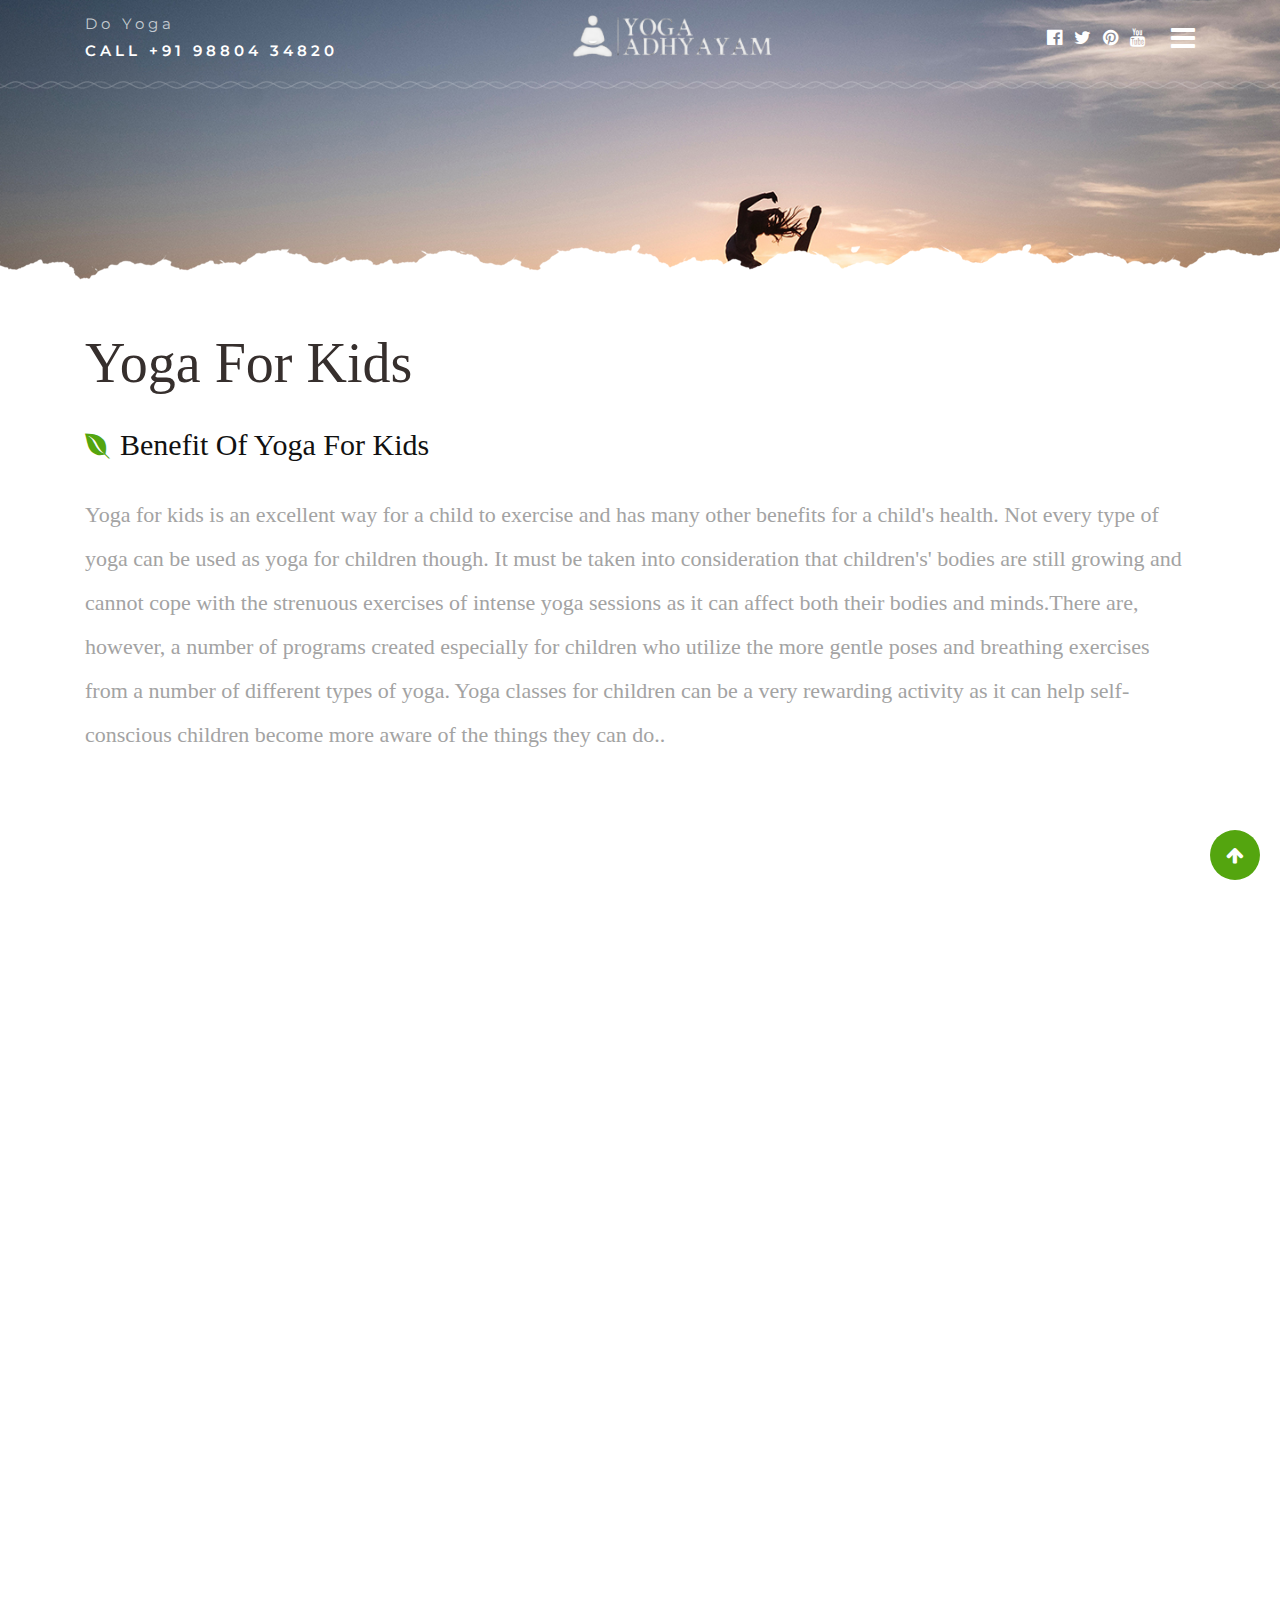
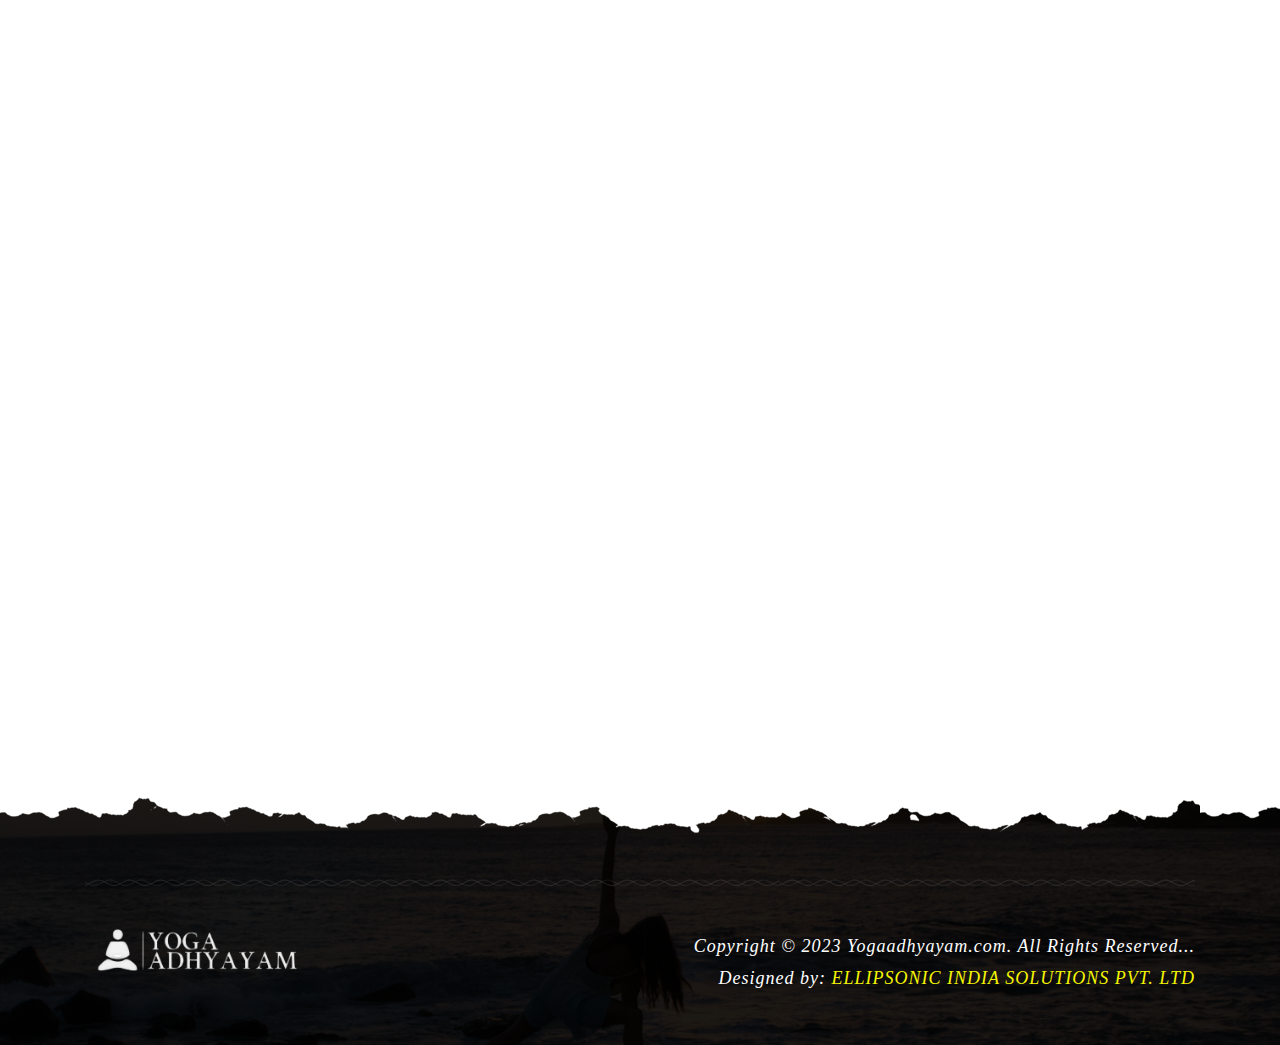
<file: YogaForKids.html>
<!doctype html>
<html lang="en">

<head>
    <!-- Required meta tags -->
    <meta charset="utf-8">
    <meta name="viewport" content="width=device-width, initial-scale=1, shrink-to-fit=no">
    <title>Yoga For Kids</title>
    <meta name="description" content="Discover the benefits of yoga for kids, including improved physical and mental health, and its potential to help children with conditions like Down syndrome and cerebral palsy.">
    <meta name="keywords" content="Yoga for Kids, Children's Yoga,yoga bangalore, yoga place, yoga online, Benefits, Physical Health, Mental Health, Down Syndrome, Cerebral Palsy, Yoga Poses, Yoga Therapy">
    <meta name="author" content="">
    <meta name="robots" content="index, follow">
    

    <!-- Favicon  -->
    <link rel="shortcut icon" href="./images/Favicon1.png" type="image/x-icon">

    <!-- Bootstrap CSS -->
    <link rel="stylesheet" href="https://maxcdn.bootstrapcdn.com/bootstrap/4.0.0/css/bootstrap.min.css" integrity="sha384-Gn5384xqQ1aoWXA+058RXPxPg6fy4IWvTNh0E263XmFcJlSAwiGgFAW/dAiS6JXm" crossorigin="anonymous">
    <link href="https://fonts.googleapis.com/css?family=Montserrat:100,200,300,400,500,600,700,800|Old+Standard+TT:400,400i,700" rel="stylesheet">
    <link href="https://cdnjs.cloudflare.com/ajax/libs/font-awesome/4.7.0/css/font-awesome.css" rel="stylesheet">
    <link rel="stylesheet" href="css/animate.css">
    <link rel="stylesheet" href="css/main.css">
    <style>
        .banner-home {
            height: auto;
            padding-top: 200px;
        }

    </style>
</head>

<body>
    <!-- Header section Start-->
    <header class="top">
        <div id="mySidenav" class="sidenav">
            <a href="javascript:void(0)" class="closebtn" onclick="closeNav()">&times;</a>
            <a class="active" href="index.html">Home</a>
            <a href="Introduction.html">Introduction</a>
            <a href="TypesofYoga.html">Types for Yoga</a>
            <a href="YogaForKids.html">Yoga for Kids</a>
            <a href="YogaForMen.html">Yoga for Men</a>
            <a href="YogaForWomen.html">Yoga for Women</a>
            
            <a href="YogaForITProffessionals.html">Yoga for IT Proffessionals</a>
        </div>

        <nav id="navbar">
            <!-- container Start-->
            <div class="container">
                <!--Row Start-->
                <div class="row">
                    <div class="col-lg-5 col-md-5 align-self-center left-side">
                        <p>Do Yoga <span>call  +91 98804 34820</span></p>
                    </div>
                    <div class="col-lg-2 col-md-2 col-5 align-self-center logo">
                        <style>
                          
                                        @media (max-width: 767px) {
                                            /* CSS rules for mobile screens */
                                            #navlogo{

                                                width: 90px !important;
                                                height: auto;

                                            }
                                            }
                            
                        </style>
                        <a href="index.html"><img src="./images/Logowhite.png" id="navlogo" style="    width: 216px;
                            height: auto;" alt="logo"></a>
                    </div>
                    <div class="col-lg-5 col-md-5 col-7 align-self-center right-side">
                        <div class="social-icons square">
                            <!-- Page Content -->
                            <div id="page-content-wrapper">
                                <span class="slide-menu" onclick="openNav()"><i class="fa fa-bars" aria-hidden="true"></i></span>
                            </div>
                        </div>
                        <div class="social-icons another">
                            <i class="fa fa-facebook-official" aria-hidden="true"></i>
                            <i class="fa fa-twitter" aria-hidden="true"></i>
                            <i class="fa fa-pinterest" aria-hidden="true"></i>
                            <i class="fa fa-youtube" aria-hidden="true"></i>
                        </div>
                    </div>
                </div>
                <!--Row Ended-->
            </div>
            <!-- container Ended-->
        </nav>
        <img class="border-img" src="images/border.png" width="100%" alt="">
    </header>
    <!-- Header section Ended-->

    <section class="banner-another ">
        <!-- Banner section Start-->
    </section>
    <!-- services section Start -->
    <section id="services">
        <div class="container">
            <h2 data-aos="fade-up" data-aos-delay="200">Yoga For Kids</h2>
            <div class="part-1" data-aos="fade-up" data-aos-delay="400">
                <div class="row">
                    <div class="col-md-12 col-12 heading">
                        <h3><i class="fa fa-envira" aria-hidden="true"></i>Benefit of Yoga for Kids</h3>
                    </div>
                </div>
                <div class="row">
                    <!-- <div class="col-md-4 col-sm-6 col-12">
                        <figure>
                            <img src="images/Web-Design.jpg" alt="Web Design" width="100%">
                        </figure>
                    </div> -->
                    <div class="col-md-12 col-sm-6 col-12 col1">
                        <p>Yoga for kids is an excellent way for a child to exercise and has many other benefits for a child's health. Not
                            every type of yoga can be used as yoga for children though. It must be taken into consideration that children's'
                            bodies are still growing and cannot cope with the strenuous exercises of intense yoga sessions as it can affect
                            both their bodies and minds.There are, however, a number of programs created especially for children who utilize
                            the more gentle poses and breathing exercises from a number of different types of yoga. Yoga classes for
                            children can be a very rewarding activity as it can help self-conscious children become more aware of the things
                            they can do..</p>
                    </div>
                </div>
            </div>
            <div class="part-2" data-aos="fade-up" data-aos-delay="400">
                <div class="row">
                    <div class="col-md-12 heading">
                        <h3><i class="fa fa-envira" aria-hidden="true"></i>How Can Yoga Benefit A Child?</h3>
                    </div>
                </div>
                <div class="row">
                    <!-- <div class="col-md-4 col-sm-6">
                        <figure>
                            <img src="images/psd-to-html.jpg" alt="Web Design" width="100%">
                        </figure>
                    </div> -->
                    <div class="col-md-12 col-sm-6 col1">
                        <p>Yoga for kids can benefit children in a large number of ways, by improving physical and general health, mental health
                            and to helping to treat specific illnesses and conditions. The most common benefits of yoga for children are related
                            to maintaining a healthy body and fighting illnesses.</p>
                    </div>
                </div>
            </div>
            <div class="part-2" data-aos="fade-up" data-aos-delay="400">
                <div class="row">
                    <div class="col-md-12 heading">
                        <h3><i class="fa fa-envira" aria-hidden="true"></i>General Health</h3>
                    </div>
                </div>
                <div class="row">
                    <!-- <div class="col-md-4 col-sm-6">
                        <figure>
                            <img src="images/Web-Design.jpg" alt="Web Design" width="100%">
                        </figure>
                    </div> -->
                    <div class="col-md-12 col-sm-6 col1">
                        <p>There are obvious benefits to be gained for a child through the physical exercise involved in yoga but the effects
                            can be even greater. Easy yoga for children has shown to build stamina in those who practice it, aid stability and
                            also improve general balance. It strengthens the child's muscles, elongates the spine and promotes good posture..
                        
                            In Fighting Ailments and Disabilities such as: Down syndrome Down syndrome is a disability with an incidence of one
                            in every 700 births. Children with Down syndrome are shorter than average. Other common characteristics of Down
                            syndrome include an epicanthic fold of skin extending from the eyelid over the inner canthus of the eye, crossed
                            eyes and low muscle tone (hypotonia). Motor development is slow; and instead of walking by 12 to 14 months as most
                            children do, children with Down syndrome usually learn to walk between 15 to 36 months.
                        
                            Yoga poses (asanas) can help children affected by Down syndrome. They help to stretch, tone and strengthen the
                            entire body. Asanas also benefit the internal organs and help to balance and revitalize the endocrine glands.As
                            children with Down syndrome get older, they tend to put on weight whereas children with Down syndrome who practice
                            yoga stay slim and flexible.
                        
                            In conjunction with yogic breathing exercises, which have a beneficial effect on the central nervous system, yoga
                            therapy for children facilitates the development of body awareness, concentration and memory which are vital skills
                            for any child.</p>    
                  </div>
                </div>
            </div>
            <div class="part-2" data-aos="fade-up" data-aos-delay="400">
                <div class="row">
                    <div class="col-md-12 heading">
                        <h3><i class="fa fa-envira" aria-hidden="true"></i>Cerebral Palsy</h3>
                    </div>
                </div>
                <div class="row">
                    <!-- <div class="col-md-4 col-sm-6">
                        <figure>
                            <img src="images/Web-Design.jpg" alt="Web Design" width="100%">
                        </figure>
                    </div> -->
                    <div class="col-md-12 col-sm-6 col1">
                        <p>Cerebral Palsy is a disorder caused by injury to the motor areas in the brain, affecting muscle tone and the
                            ability to control movement and posture. In most cases, the onset occurs during pregnancy or at childbirth.
                    
                            Yoga for kids can help children suffering from Cerebral Palsy. The practice of yoga poses followed by deep
                            relaxation can help to reduce the high muscle tone that is characteristic of most children with cerebral palsy.
                    
                            The yoga poses for kids are not only relaxing the body, they also providing enough resistance so as to exercise
                            low muscle tone areas of the body. In this way, asanas actually improve both high and low muscle tone problems
                            in children with cerebral palsy.</p>
                    </div>
                </div>
            </div>
        </div>
    </section>
    <!-- services section Ended -->

    <footer class="contact">
        <div class="gradient"></div>
        <div class="copyright">
            <div class="container">
                <div class="row border-img">
                    <div class="col-md-12">
                        <img src="images/border.png" alt="">
                    </div>
                </div>
            </div>
            <div class="container">
                <div class="row">
                    <div class="col-lg-3 col-md-12">
                        <style>
                            @media (max-width: 767px) {
            
                                /* CSS rules for mobile screens */
                                #fotterlogo {
            
                                    width: 90px !important;
                                    height: auto;
            
                                }
                            }
                        </style>
            
                        <a href="index.html"><img src="./images/Logowhite.png" id="fotterlogo" style="    width: 216px;
                            height: auto;" alt="logo"></a>
                    </div>
                    <div class="col-lg-9 col-md-12 right-part">
                     
                        <p>Copyright © 2023 Yogaadhyayam.com. All Rights Reserved...</p>
                        <p> Designed by: <a href="https://ellipsonic.com/" target="_blank">ELLIPSONIC INDIA SOLUTIONS PVT. LTD</a></p>
                    </div>
                </div>
            </div>
        </div>
    </footer>
    <!-- Return to Top -->
    <a href="javascript:" id="return-to-top"><i class="fa fa-arrow-up" aria-hidden="true"></i></a>

    <!-- jQuery first, then Popper.js, then Bootstrap JS -->
    <script src="https://ajax.googleapis.com/ajax/libs/jquery/3.3.1/jquery.min.js"></script>
    <script src="https://cdnjs.cloudflare.com/ajax/libs/popper.js/1.12.9/umd/popper.min.js" integrity="sha384-ApNbgh9B+Y1QKtv3Rn7W3mgPxhU9K/ScQsAP7hUibX39j7fakFPskvXusvfa0b4Q" crossorigin="anonymous"></script>
    <script src="https://maxcdn.bootstrapcdn.com/bootstrap/4.0.0/js/bootstrap.min.js" integrity="sha384-JZR6Spejh4U02d8jOt6vLEHfe/JQGiRRSQQxSfFWpi1MquVdAyjUar5+76PVCmYl" crossorigin="anonymous"></script>
    <!-- Custom JavaScript -->
    <script src="js/animate.js"></script>
    <script src="js/custom.js"></script>
    <script>


    </script>
</body>

</html>
</file>
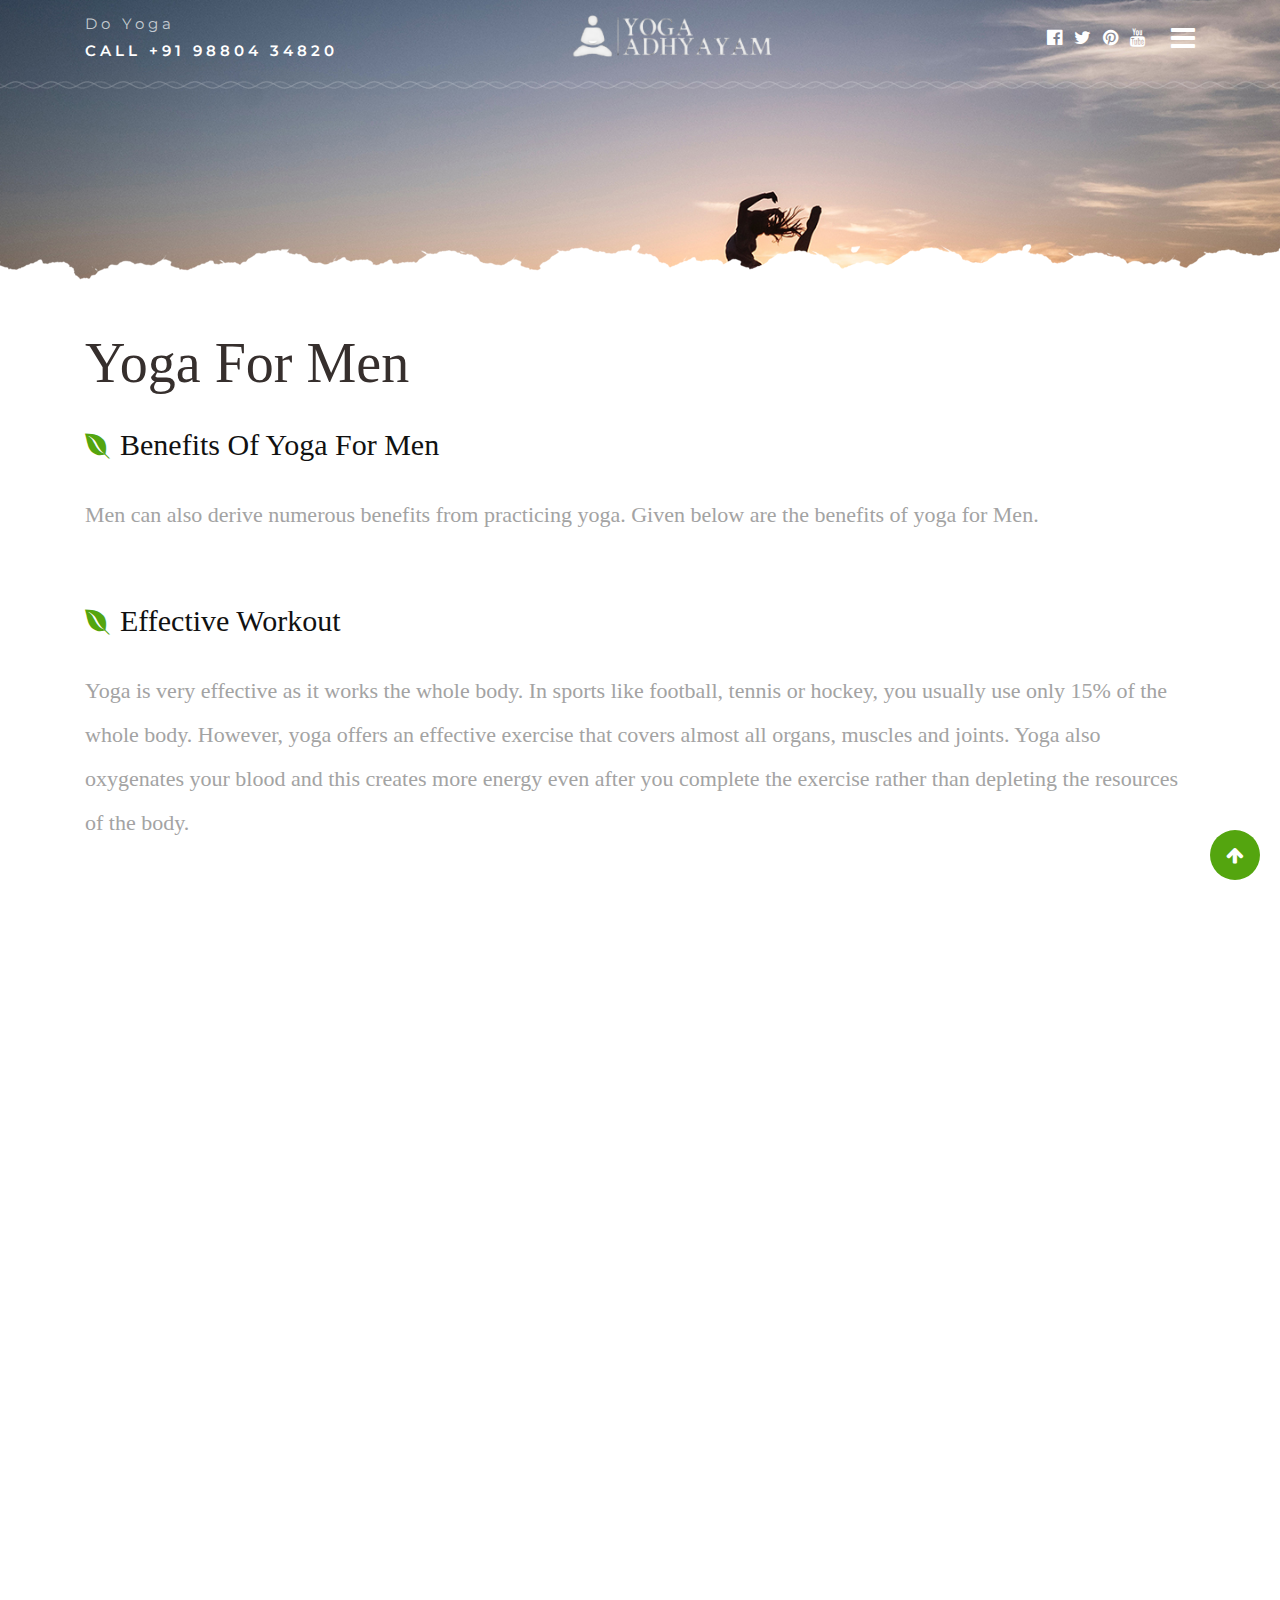
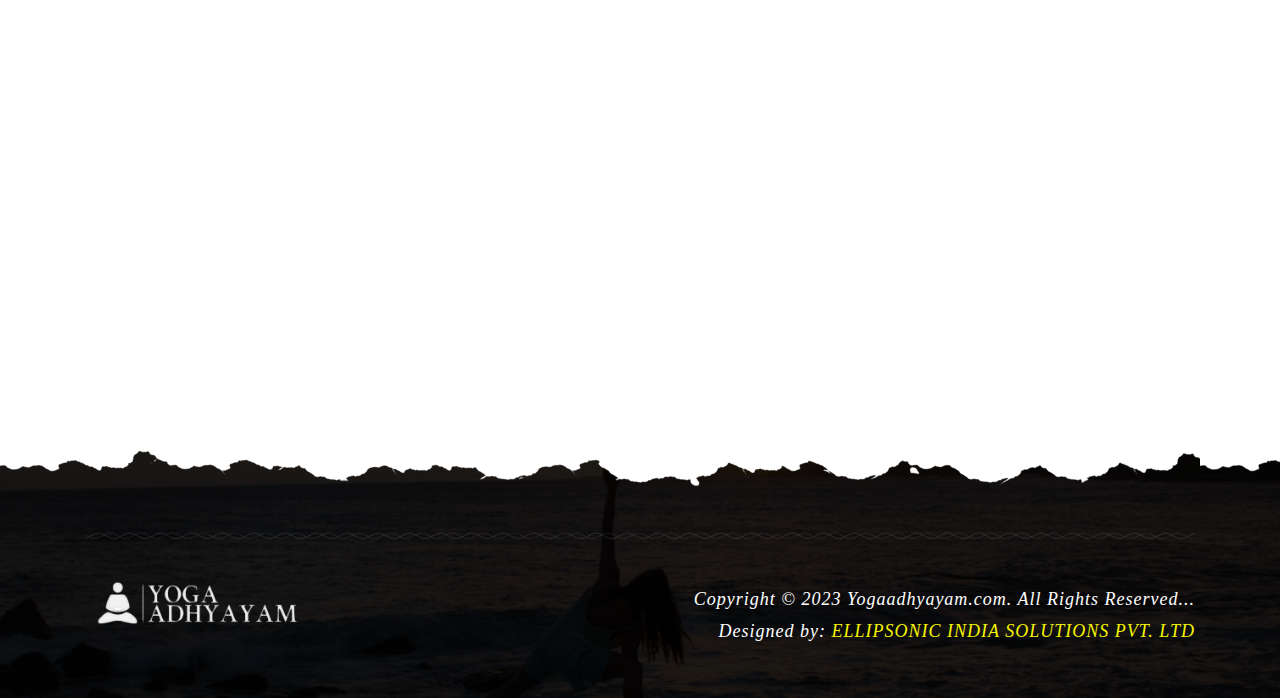
<file: YogaForMen.html>
<!doctype html>
<html lang="en">

<head>
    <!-- Required meta tags -->
    <meta charset="utf-8">
    <meta name="viewport" content="width=device-width, initial-scale=1, shrink-to-fit=no">
    <meta name="description" content="">
    <meta name="author" content="">
    <title>Yoga For Men</title>
    <link rel="shortcut icon" href="./images/Favicon1.jpeg" type="image/x-icon">

    <!-- Bootstrap CSS -->
    <link rel="stylesheet" href="https://maxcdn.bootstrapcdn.com/bootstrap/4.0.0/css/bootstrap.min.css" integrity="sha384-Gn5384xqQ1aoWXA+058RXPxPg6fy4IWvTNh0E263XmFcJlSAwiGgFAW/dAiS6JXm" crossorigin="anonymous">
    <link href="https://fonts.googleapis.com/css?family=Montserrat:100,200,300,400,500,600,700,800|Old+Standard+TT:400,400i,700" rel="stylesheet">
    <link href="https://cdnjs.cloudflare.com/ajax/libs/font-awesome/4.7.0/css/font-awesome.css" rel="stylesheet">
    <link rel="stylesheet" href="css/animate.css">
    <link rel="stylesheet" href="css/main.css">
    <style>
        .banner-home {
            height: auto;
            padding-top: 200px;
        }

    </style>
</head>

<body>
    <!-- Header section Start-->
    <header class="top">
        <div id="mySidenav" class="sidenav">
            <a href="javascript:void(0)" class="closebtn" onclick="closeNav()">&times;</a>
            <a class="active" href="index.html">Home</a>
            <a href="Introduction.html">Introduction</a>
            <a href="TypesofYoga.html">Types for Yoga</a>
            <a href="YogaForKids.html">Yoga for Kids</a>
            <a href="YogaForMen.html">Yoga for Men</a>
            <a href="YogaForWomen.html">Yoga for Women</a>
            <a href="YogaForITProffessionals.html">Yoga for IT Proffessionals</a>
        </div>

        <nav id="navbar">
            <!-- container Start-->
            <div class="container">
                <!--Row Start-->
                <div class="row">
                    <div class="col-lg-5 col-md-5 align-self-center left-side">
                        <p>Do Yoga <span>call  +91 98804 34820</span></p>
                    </div>
                    <div class="col-lg-2 col-md-2 col-5 align-self-center logo">
                        <style>
                          
                                        @media (max-width: 767px) {
                                            /* CSS rules for mobile screens */
                                            #navlogo{

                                                width: 90px !important;
                                                height: auto;

                                            }
                                            }
                            
                        </style>
                        <a href="index.html"><img src="./images/Logowhite.png" id="navlogo" style="    width: 216px;
                            height: auto;" alt="logo"></a>
                    </div>
                    <div class="col-lg-5 col-md-5 col-7 align-self-center right-side">
                        <div class="social-icons square">
                            <!-- Page Content -->
                            <div id="page-content-wrapper">
                                <span class="slide-menu" onclick="openNav()"><i class="fa fa-bars" aria-hidden="true"></i></span>
                            </div>
                        </div>
                        <div class="social-icons another">
                            <i class="fa fa-facebook-official" aria-hidden="true"></i>
                            <i class="fa fa-twitter" aria-hidden="true"></i>
                            <i class="fa fa-pinterest" aria-hidden="true"></i>
                            <i class="fa fa-youtube" aria-hidden="true"></i>
                        </div>
                    </div>
                </div>
                <!--Row Ended-->
            </div>
            <!-- container Ended-->
        </nav>
        <img class="border-img" src="images/border.png" width="100%" alt="">
    </header>
    <!-- Header section Ended-->

    <section class="banner-another ">
        <!-- Banner section Start-->
    </section>
    <!-- services section Start -->
    <section id="services">
        <div class="container">
            <h2 data-aos="fade-up" data-aos-delay="200">Yoga For Men</h2>
            <div class="part-1" data-aos="fade-up" data-aos-delay="400">
                <div class="row">
                    <div class="col-md-12 col-12 heading">
                        <h3><i class="fa fa-envira" aria-hidden="true"></i>Benefits of Yoga for Men</h3>
                    </div>
                </div>
                <div class="row">
                    <!-- <div class="col-md-4 col-sm-6 col-12">
                        <figure>
                            <img src="images/Web-Design.jpg" alt="Web Design" width="100%">
                        </figure>
                    </div> -->
                    <div class="col-md-12 col-sm-6 col-12 col1">
                        <p>Men can also derive numerous benefits from practicing yoga. Given below are the benefits of yoga for Men.</p>
                    </div>
                </div>
            </div>
            <div class="part-2" data-aos="fade-up" data-aos-delay="400">
                <div class="row">
                    <div class="col-md-12 heading">
                        <h3><i class="fa fa-envira" aria-hidden="true"></i>Effective workout</h3>
                    </div>
                </div>
                <div class="row">
                    <!-- <div class="col-md-4 col-sm-6">
                        <figure>
                            <img src="images/psd-to-html.jpg" alt="Web Design" width="100%">
                        </figure>
                    </div> -->
                    <div class="col-md-12 col-sm-6 col1">
                        <p>Yoga is very effective as it works the whole body. In sports like football, tennis or hockey, you usually use only
                            15% of the whole body. However, yoga offers an effective exercise that covers almost all organs, muscles and joints.
                            Yoga also oxygenates your blood and this creates more energy even after you complete the exercise rather than
                            depleting the resources of the body.</p>
                    </div>
                </div>
            </div>
            <div class="part-2" data-aos="fade-up" data-aos-delay="400">
                <div class="row">
                    <div class="col-md-12 heading">
                        <h3><i class="fa fa-envira" aria-hidden="true"></i>Reduce muscle soreness</h3>
                    </div>
                </div>
                <div class="row">
                    <!-- <div class="col-md-4 col-sm-6">
                        <figure>
                            <img src="images/Web-Design.jpg" alt="Web Design" width="100%">
                        </figure>
                    </div> -->
                    <div class="col-md-12 col-sm-6 col1">
                        <p>Yoga can benefit men in reducing stiffness gotten from taking part in other sports or workouts. It helps in flushing
                            away the lactic acid that usually builds up in fatigued muscles through stretching and releasing tension.</p>
                    </div>
                </div>
            </div>
            <div class="part-2" data-aos="fade-up" data-aos-delay="400">
                <div class="row">
                    <div class="col-md-12 heading">
                        <h3><i class="fa fa-envira" aria-hidden="true"></i>Boosts energy levels</h3>
                    </div>
                </div>
                <div class="row">
                    <!-- <div class="col-md-4 col-sm-6">
                        <figure>
                            <img src="images/Web-Design.jpg" alt="Web Design" width="100%">
                        </figure>
                    </div> -->
                    <div class="col-md-12 col-sm-6 col1">
                        <p>Practicing yoga does not use up all your energy in contrast with other workouts such as strength training where you
                            feel completely fatigued after completing a session. Doing yoga actually boosts your energy levels and this makes
                            you feel revitalized and more aware. Furthermore, it also increases concentration and memory capacity.
                        </p>
                    </div>
                </div>
            </div>
            <div class="part-2" data-aos="fade-up" data-aos-delay="400">
                <div class="row">
                    <div class="col-md-12 heading">
                        <h3><i class="fa fa-envira" aria-hidden="true"></i>Not Only Physical Benefits</h3>
                    </div>
                </div>
                <div class="row">
                    <div class="col-md-4 col-sm-6">
                        <!-- <figure>
                            <img src="images/Web-Design.jpg" alt="Web Design" width="100%">
                        </figure> -->
                    </div>
                    <div class="col-md-12 col-sm-6 col1">
                        <p>Many men concentrate solely on their physical being and ignore the mental. However, the mind and body work together and yoga will help tap into that awareness. Some of the mental benefits may include:</p>
                        <ul>
                            <li><p>Alertness – Yoga increases the body’s awareness. If we are intoned with our body then we will be able to tell if something is not right.</p></li>
                            <li><p>Relief – This practice helps release stress patterns and muscle strain, which will help refresh the body.</p></li>
                            <li><p>Relaxation – Yoga helps relax the mind and body which will, in turn, sharpen concentration.</p></li>
                        </ul>
                    </div>
                </div>
            </div>
            
        </div>
    </section>
    <!-- services section Ended -->

    <footer class="contact">
        <div class="gradient"></div>
        <div class="copyright">
            <div class="container">
                <div class="row border-img">
                    <div class="col-md-12">
                        <img src="images/border.png" alt="">
                    </div>
                </div>
            </div>
            <div class="container">
                <div class="row">
                    <div class="col-lg-3 col-md-12">
                        <style>
                            @media (max-width: 767px) {
            
                                /* CSS rules for mobile screens */
                                #fotterlogo {
            
                                    width: 90px !important;
                                    height: auto;
            
                                }
                            }
                        </style>
            
                        <a href="index.html"><img src="./images/Logowhite.png" id="fotterlogo" style="    width: 216px;
                            height: auto;" alt="logo"></a>
                    </div>
                    <div class="col-lg-9 col-md-12 right-part">
                     
                        <p>Copyright © 2023 Yogaadhyayam.com. All Rights Reserved...</p>
                        <p> Designed by: <a href="https://ellipsonic.com/" target="_blank">ELLIPSONIC INDIA SOLUTIONS PVT. LTD</a></p>
                    </div>
                </div>
            </div>
        </div>
    </footer>
    <!-- Return to Top -->
    <a href="javascript:" id="return-to-top"><i class="fa fa-arrow-up" aria-hidden="true"></i></a>

    <!-- jQuery first, then Popper.js, then Bootstrap JS -->
    <script src="https://ajax.googleapis.com/ajax/libs/jquery/3.3.1/jquery.min.js"></script>
    <script src="https://cdnjs.cloudflare.com/ajax/libs/popper.js/1.12.9/umd/popper.min.js" integrity="sha384-ApNbgh9B+Y1QKtv3Rn7W3mgPxhU9K/ScQsAP7hUibX39j7fakFPskvXusvfa0b4Q" crossorigin="anonymous"></script>
    <script src="https://maxcdn.bootstrapcdn.com/bootstrap/4.0.0/js/bootstrap.min.js" integrity="sha384-JZR6Spejh4U02d8jOt6vLEHfe/JQGiRRSQQxSfFWpi1MquVdAyjUar5+76PVCmYl" crossorigin="anonymous"></script>
    <!-- Custom JavaScript -->
    <script src="js/animate.js"></script>
    <script src="js/custom.js"></script>
    <script>


    </script>
</body>

</html>
</file>
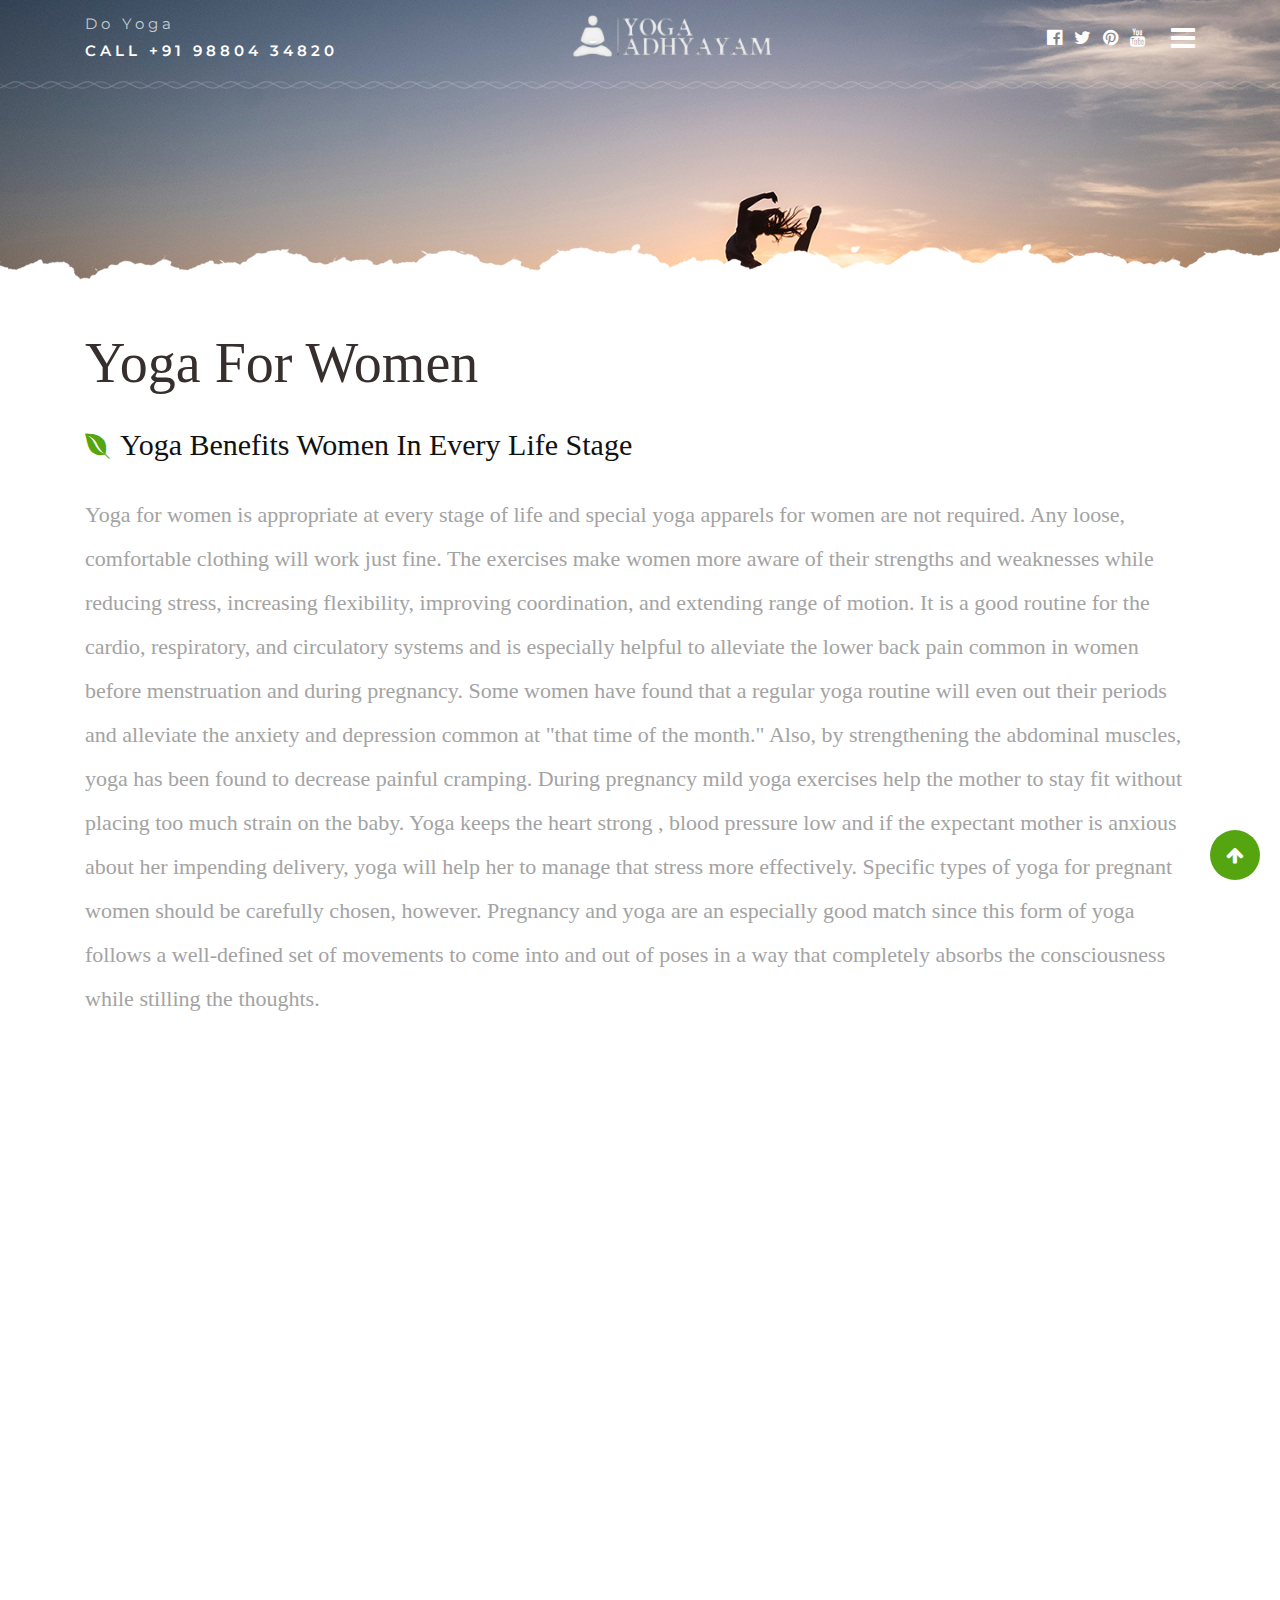
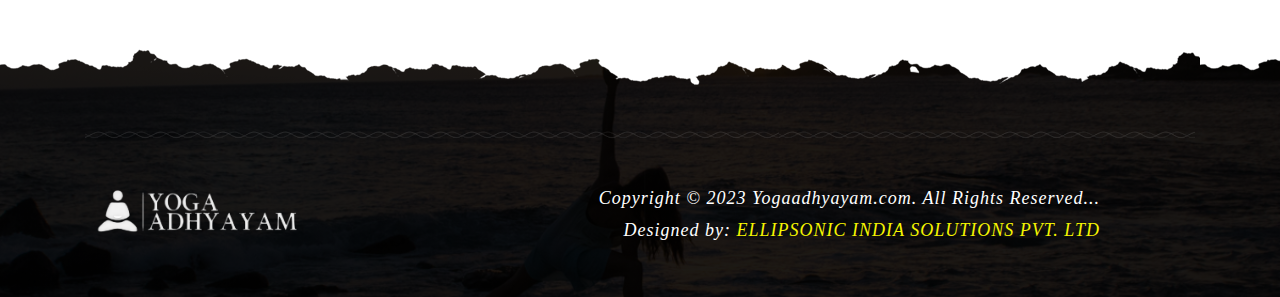
<file: YogaForWomen.html>
<!doctype html>
<html lang="en">

<head>
    <!-- Required meta tags -->
    <meta charset="utf-8">
    <meta name="viewport" content="width=device-width, initial-scale=1, shrink-to-fit=no">
    <title>Yoga For Women</title>
    <meta name="title" content="Yoga For Women">
    <meta name="description" content="Discover how yoga benefits women at every stage of life, from reducing stress, increasing flexibility, and improving coordination, to alleviating menstrual discomfort and providing relief during pregnancy and menopause.">
    <meta name="keywords" content="Yoga for Women, Women's Yoga,yoga bangalore, yoga place, yoga online, Yoga Benefits, Menstrual Discomfort, Pregnancy Yoga, Menopause Relief, Stress Reduction, Flexibility, Coordination, Osteoporosis, Low Impact Exercise, Women's Health">
    <meta name="author" content="">
    <meta name="robots" content="index, follow">


    <!-- Favicon  -->
    <link rel="shortcut icon" href="./images/Favicon1.png" type="image/x-icon">

    <!-- Bootstrap CSS -->
    <link rel="stylesheet" href="https://maxcdn.bootstrapcdn.com/bootstrap/4.0.0/css/bootstrap.min.css" integrity="sha384-Gn5384xqQ1aoWXA+058RXPxPg6fy4IWvTNh0E263XmFcJlSAwiGgFAW/dAiS6JXm" crossorigin="anonymous">
    <link href="https://fonts.googleapis.com/css?family=Montserrat:100,200,300,400,500,600,700,800|Old+Standard+TT:400,400i,700" rel="stylesheet">
    <link href="https://cdnjs.cloudflare.com/ajax/libs/font-awesome/4.7.0/css/font-awesome.css" rel="stylesheet">
    <link rel="stylesheet" href="css/animate.css">
    <link rel="stylesheet" href="css/main.css">
    <style>
        .banner-home {
            height: auto;
            padding-top: 200px;
        }

    </style>
</head>

<body>
    <!-- Header section Start-->
    <header class="top">
        <div id="mySidenav" class="sidenav">
            <a href="javascript:void(0)" class="closebtn" onclick="closeNav()">&times;</a>
            <a class="active" href="index.html">Home</a>
            <a href="Introduction.html">Introduction</a>
            <a href="TypesofYoga.html">Types for Yoga</a>
            <a href="YogaForKids.html">Yoga for Kids</a>
            <a href="YogaForMen.html">Yoga for Men</a>
            <a href="YogaForWomen.html">Yoga for Women</a>
            <a href="YogaForFertility.html">Yoga For Fertility</a>

            <a href="YogaForITProffessionals.html">Yoga for IT Proffessionals</a>
        </div>

        <nav id="navbar">
            <!-- container Start-->
            <div class="container">
                <!--Row Start-->
                <div class="row">
                    <div class="col-lg-5 col-md-5 align-self-center left-side">
                        <p>Do Yoga <span>call  +91 98804 34820</span></p>
                    </div>
                    <div class="col-lg-2 col-md-2 col-5 align-self-center logo">
                        <style>
                          
                                        @media (max-width: 767px) {
                                            /* CSS rules for mobile screens */
                                            #navlogo{

                                                width: 90px !important;
                                                height: auto;

                                            }
                                            }
                            
                        </style>
                        <a href="index.html"><img src="./images/Logowhite.png" id="navlogo" style="    width: 216px;
                            height: auto;" alt="logo"></a>
                    </div>
                    <div class="col-lg-5 col-md-5 col-7 align-self-center right-side">
                        <div class="social-icons square">
                            <!-- Page Content -->
                            <div id="page-content-wrapper">
                                <span class="slide-menu" onclick="openNav()"><i class="fa fa-bars" aria-hidden="true"></i></span>
                            </div>
                        </div>
                        <div class="social-icons another">
                            <i class="fa fa-facebook-official" aria-hidden="true"></i>
                            <i class="fa fa-twitter" aria-hidden="true"></i>
                            <i class="fa fa-pinterest" aria-hidden="true"></i>
                            <i class="fa fa-youtube" aria-hidden="true"></i>
                        </div>
                    </div>
                </div>
                <!--Row Ended-->
            </div>
            <!-- container Ended-->
        </nav>
        <img class="border-img" src="images/border.png" width="100%" alt="">
    </header>
    <!-- Header section Ended-->

    <section class="banner-another ">
        <!-- Banner section Start-->
    </section>
    <!-- services section Start -->
    <section id="services">
        <div class="container">
            <h2 data-aos="fade-up" data-aos-delay="200">Yoga For Women</h2>
            <div class="part-1" data-aos="fade-up" data-aos-delay="400">
                <div class="row">
                    <div class="col-md-12 col-12 heading">
                        <h3><i class="fa fa-envira" aria-hidden="true"></i>Yoga Benefits Women in Every Life Stage</h3>
                    </div>
                </div>
                <div class="row">
                    <!-- <div class="col-md-4 col-sm-6 col-12">
                        <figure>
                            <img src="images/Web-Design.jpg" alt="Web Design" width="100%">
                        </figure>
                    </div> -->
                    <div class="col-md-12 col-sm-6 col-12 col1">
                        <p>Yoga for women is appropriate at every stage of life and special yoga apparels for women are not required. Any loose,
                            comfortable clothing will work just fine. The exercises make women more aware of their strengths and weaknesses
                            while reducing stress, increasing flexibility, improving coordination, and extending range of motion. It is a good
                            routine for the cardio, respiratory, and circulatory systems and is especially helpful to alleviate the lower back
                            pain common in women before menstruation and during pregnancy.
                        
                            Some women have found that a regular yoga routine will even out their periods and alleviate the anxiety and
                            depression common at "that time of the month." Also, by strengthening the abdominal muscles, yoga has been found to
                            decrease painful cramping.
                        
                            During pregnancy mild yoga exercises help the mother to stay fit without placing too much strain on the baby. Yoga
                            keeps the heart strong , blood pressure low and if the expectant mother is anxious about her impending delivery,
                            yoga will help her to manage that stress more effectively. Specific types of yoga for pregnant women should be
                            carefully chosen, however.
                        
                            Pregnancy and yoga are an especially good match since this form of yoga follows a well-defined set of movements to
                            come into and out of poses in a way that completely absorbs the consciousness while stilling the thoughts.</p>       </div>
                </div>
            </div>
            <div class="part-2" data-aos="fade-up" data-aos-delay="400">
                <div class="row">
                    <div class="col-md-12 heading">
                        <h3><i class="fa fa-envira" aria-hidden="true"></i>Impact of Yoga and Menopause on Women</h3>
                    </div>
                </div>
                <div class="row">
                    <!-- <div class="col-md-4 col-sm-6">
                        <figure>
                            <img src="images/psd-to-html.jpg" alt="Web Design" width="100%">
                        </figure>
                    </div> -->
                    <div class="col-md-12 col-sm-6 col1">
                    <p>For many women yoga and menopause relief go hand in hand. The breathing techniques that are a part of the practice of
                        yoga have been found to reduce the incidence of hot flashes in menopausal women and the regimen overall has a
                        balancing effect on the body.
                    
                        Yoga can help control migraine headaches and will lessen the pain of those suffering with osteoporosis while helping
                        them to stay fit with low impact exercises that pose less danger to their fragile bones. Given the gentle nature of
                        the exercises, yoga is an appropriate fitness routine well into old age.</p>
                    </div>
                </div>
            </div>
            
        </div>
    </section>
    <!-- services section Ended -->

    <footer class="contact">
        <div class="gradient"></div>
        <div class="copyright">
            <div class="container">
                <div class="row border-img">
                    <div class="col-md-12">
                        <img src="images/border.png" alt="">
                    </div>
                </div>
            </div>
            <div class="container">
                 <div class="row">
                    <div class="col-lg-2 col-md-2 col-5 align-self-center logo">
                        <style>
                          
                                        @media (max-width: 767px) {
                                            /* CSS rules for mobile screens */
                                            #navlogo{

                                                width: 90px !important;
                                                height: auto;

                                            }
                                            }
                            
                        </style>
                        <a href="index.html"><img src="./images/Logowhite.png" id="navlogo" style="    width: 216px;
                            height: auto;" alt="logo"></a>
                    </div>
                    <div class="col-lg-9 col-md-12 right-part">
                     
                        <p>Copyright © 2023 Yogaadhyayam.com. All Rights Reserved...</p>
                        <p> Designed by: <a href="https://ellipsonic.com/" target="_blank">ELLIPSONIC INDIA SOLUTIONS PVT. LTD</a></p>
                    </div>
                </div>
            </div>
        </div>
    </footer>
    <!-- Return to Top -->
    <a href="javascript:" id="return-to-top"><i class="fa fa-arrow-up" aria-hidden="true"></i></a>

    <!-- jQuery first, then Popper.js, then Bootstrap JS -->
    <script src="https://ajax.googleapis.com/ajax/libs/jquery/3.3.1/jquery.min.js"></script>
    <script src="https://cdnjs.cloudflare.com/ajax/libs/popper.js/1.12.9/umd/popper.min.js" integrity="sha384-ApNbgh9B+Y1QKtv3Rn7W3mgPxhU9K/ScQsAP7hUibX39j7fakFPskvXusvfa0b4Q" crossorigin="anonymous"></script>
    <script src="https://maxcdn.bootstrapcdn.com/bootstrap/4.0.0/js/bootstrap.min.js" integrity="sha384-JZR6Spejh4U02d8jOt6vLEHfe/JQGiRRSQQxSfFWpi1MquVdAyjUar5+76PVCmYl" crossorigin="anonymous"></script>
    <!-- Custom JavaScript -->
    <script src="js/animate.js"></script>
    <script src="js/custom.js"></script>
    <script>


    </script>
</body>

</html>
</file>
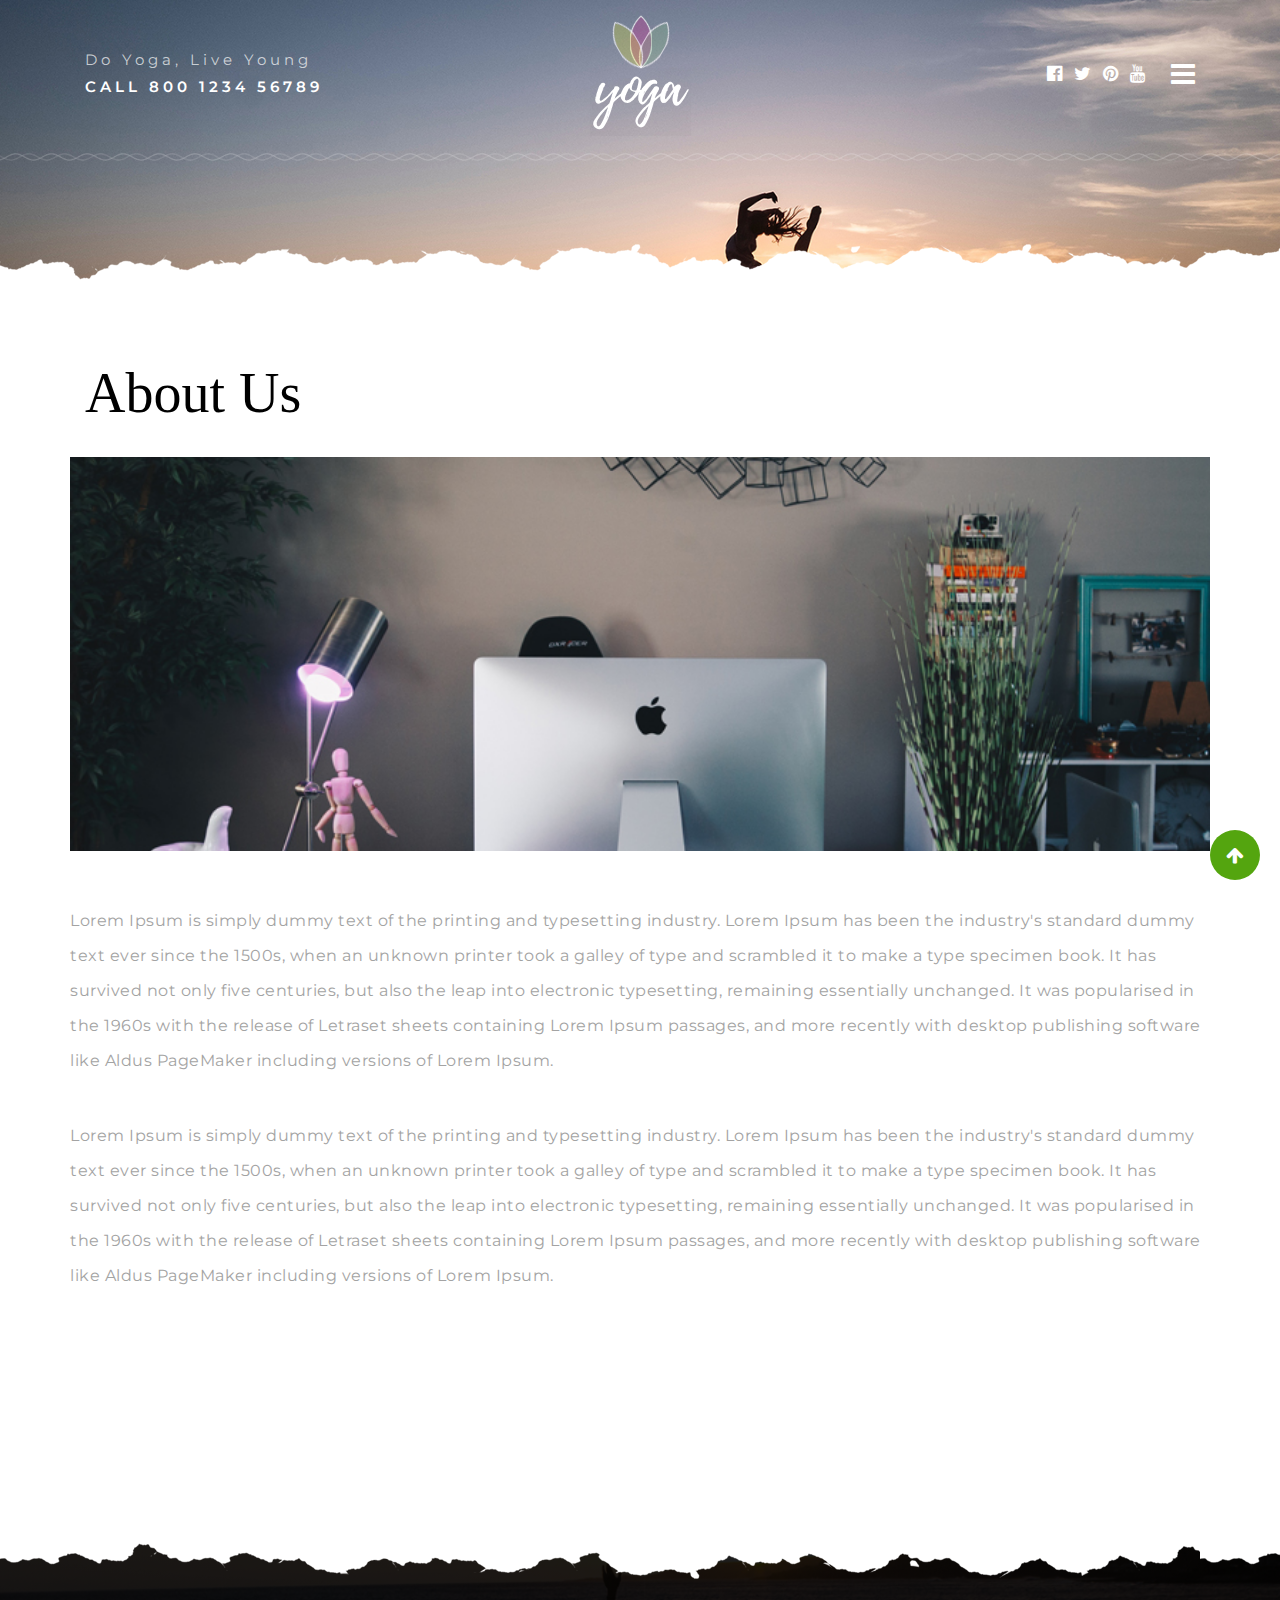
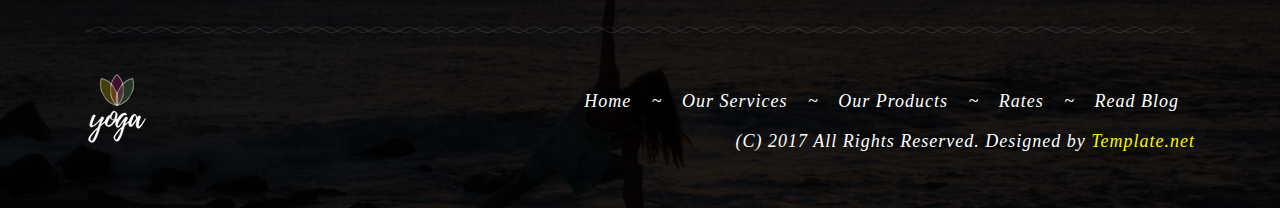
<file: Zabout.html>
<!doctype html>
<html lang="en">

<head>
    <!-- Required meta tags -->
    <meta charset="utf-8">
    <meta name="viewport" content="width=device-width, initial-scale=1, shrink-to-fit=no">
    <meta name="description" content="">
    <meta name="author" content="">
    <title>Shoppy</title>
    <!-- Bootstrap CSS -->
    <link rel="stylesheet" href="https://maxcdn.bootstrapcdn.com/bootstrap/4.0.0/css/bootstrap.min.css" integrity="sha384-Gn5384xqQ1aoWXA+058RXPxPg6fy4IWvTNh0E263XmFcJlSAwiGgFAW/dAiS6JXm" crossorigin="anonymous">
    <link href="https://fonts.googleapis.com/css?family=Montserrat:100,200,300,400,500,600,700,800|Old+Standard+TT:400,400i,700" rel="stylesheet">
    <link href="https://cdnjs.cloudflare.com/ajax/libs/font-awesome/4.7.0/css/font-awesome.css" rel="stylesheet">
    <link rel="stylesheet" href="css/animate.css">
    <link rel="stylesheet" href="css/main.css">
    <style>
        .banner-home {
            height: auto;
            padding-top: 200px;
        }

    </style>
</head>

<body>
    <!-- Header section Start-->
    <header class="top">
        <div id="mySidenav" class="sidenav">
            <a href="javascript:void(0)" class="closebtn" onclick="closeNav()">&times;</a>
            <a href="index.html">Home</a>
            <a class="active" href="about.html">About</a>
            <a href="services.html">Services</a>
            <a href="products.html">Products</a>
            <a href="rates.html">Rates</a>
            <a href="blog-page.html">Blog</a>
        </div>

        <nav id="navbar">
            <!-- container Start-->
            <div class="container">
                <!--Row Start-->
                <div class="row">
                    <div class="col-lg-5 col-md-5 align-self-center left-side">
                        <p>Do Yoga, Live Young <span>call 800 1234 56789</span></p>
                    </div>
                    <div class="col-lg-2 col-md-2 col-5 align-self-center logo">
                        <a href="index.html"><img src="images/nav-logo.png" alt="logo"></a>
                    </div>
                    <div class="col-lg-5 col-md-5 col-7 align-self-center right-side">
                        <div class="social-icons square">
                            <!-- Page Content -->
                            <div id="page-content-wrapper">
                                <span class="slide-menu" onclick="openNav()"><i class="fa fa-bars" aria-hidden="true"></i></span>
                            </div>
                        </div>
                        <div class="social-icons another">
                            <i class="fa fa-facebook-official" aria-hidden="true"></i>
                            <i class="fa fa-twitter" aria-hidden="true"></i>
                            <i class="fa fa-pinterest" aria-hidden="true"></i>
                            <i class="fa fa-youtube" aria-hidden="true"></i>
                        </div>
                    </div>
                </div>
                <!--Row Ended-->
            </div>
            <!-- container Ended-->
        </nav>
        <img class="border-img" src="images/border.png" width="100%" alt="">
    </header>
    <!-- Header section Ended-->

    <section class="banner-another"></section>
    <!-- About Section Start -->
    <div id="about-us">
        <div class="container">
            <h3 data-aos="fade-up" data-aos-delay="300">About us</h3>
            <div class="row" data-aos="fade-up" data-aos-delay="500">
                <div>
                    <img src="images/about.jpg" alt="about-bg" class="thumbnail image">
                    <p>Lorem Ipsum is simply dummy text of the printing and typesetting industry. Lorem Ipsum has been the industry's standard dummy text ever since the 1500s, when an unknown printer took a galley of type and scrambled it to make a type specimen book. It has survived not only five centuries, but also the leap into electronic typesetting, remaining essentially unchanged. It was popularised in the 1960s with the release of Letraset sheets containing Lorem Ipsum passages, and more recently with desktop publishing software like Aldus PageMaker including versions of Lorem Ipsum.</p>
                    <p>Lorem Ipsum is simply dummy text of the printing and typesetting industry. Lorem Ipsum has been the industry's standard dummy text ever since the 1500s, when an unknown printer took a galley of type and scrambled it to make a type specimen book. It has survived not only five centuries, but also the leap into electronic typesetting, remaining essentially unchanged. It was popularised in the 1960s with the release of Letraset sheets containing Lorem Ipsum passages, and more recently with desktop publishing software like Aldus PageMaker including versions of Lorem Ipsum.</p>
                </div>
            </div>
        </div>
    </div>
    <!-- About Section End -->

    <footer class="contact">
        <div class="gradient"></div>
        <div class="copyright">
            <div class="container">
                <div class="row border-img">
                    <div class="col-md-12">
                        <img src="images/border.png" alt="">
                    </div>
                </div>
            </div>
            <div class="container">
                <div class="row">
                    <div class="col-lg-3 col-md-12">
                        <a href="index.html"><img src="images/footer-logo-bg.png" alt="logo"></a>
                    </div>
                    <div class="col-lg-9 col-md-12 right-part">
                        <ul class="ml-auto">
                            <li class="nav-item active">
                                <a class="nav-link active" href="index.html">Home <span class="sr-only">(current)</span></a>
                            </li>
                            <li><a class="hidden-xs">~</a></li>
                            <li class="nav-item"><a class="nav-link" href="services.html">Our Services</a></li>
                            <li><a class="hidden-xs">~</a></li>
                            <li class="nav-item"><a class="nav-link" href="products.html">Our Products</a></li>
                            <li><a class="hidden-xs">~</a></li>
                            <li class="nav-item"><a class="nav-link" href="rates.html">Rates</a></li>
                            <li><a class="hidden-xs">~</a></li>
                            <li class="nav-item"><a class="nav-link" href="blog-page.html">Read Blog</a></li>
                        </ul>
                        <p>(C) 2017 All Rights Reserved. Designed by <a href="https://www.template.net/editable/websites/html5" target="_blank">Template.net</a></p>
                    </div>
                </div>
            </div>
        </div>
    </footer>
    <!-- Return to Top -->
    <a href="javascript:" id="return-to-top"><i class="fa fa-arrow-up" aria-hidden="true"></i></a>

    <!-- jQuery first, then Popper.js, then Bootstrap JS -->
    <script src="https://ajax.googleapis.com/ajax/libs/jquery/3.3.1/jquery.min.js"></script>
    <script src="https://cdnjs.cloudflare.com/ajax/libs/popper.js/1.12.9/umd/popper.min.js" integrity="sha384-ApNbgh9B+Y1QKtv3Rn7W3mgPxhU9K/ScQsAP7hUibX39j7fakFPskvXusvfa0b4Q" crossorigin="anonymous"></script>
    <script src="https://maxcdn.bootstrapcdn.com/bootstrap/4.0.0/js/bootstrap.min.js" integrity="sha384-JZR6Spejh4U02d8jOt6vLEHfe/JQGiRRSQQxSfFWpi1MquVdAyjUar5+76PVCmYl" crossorigin="anonymous"></script>
    <!-- Custom JavaScript -->
    <script src="js/animate.js"></script>
    <script src="js/custom.js"></script>
    <script>


    </script>
</body>

</html>
</file>
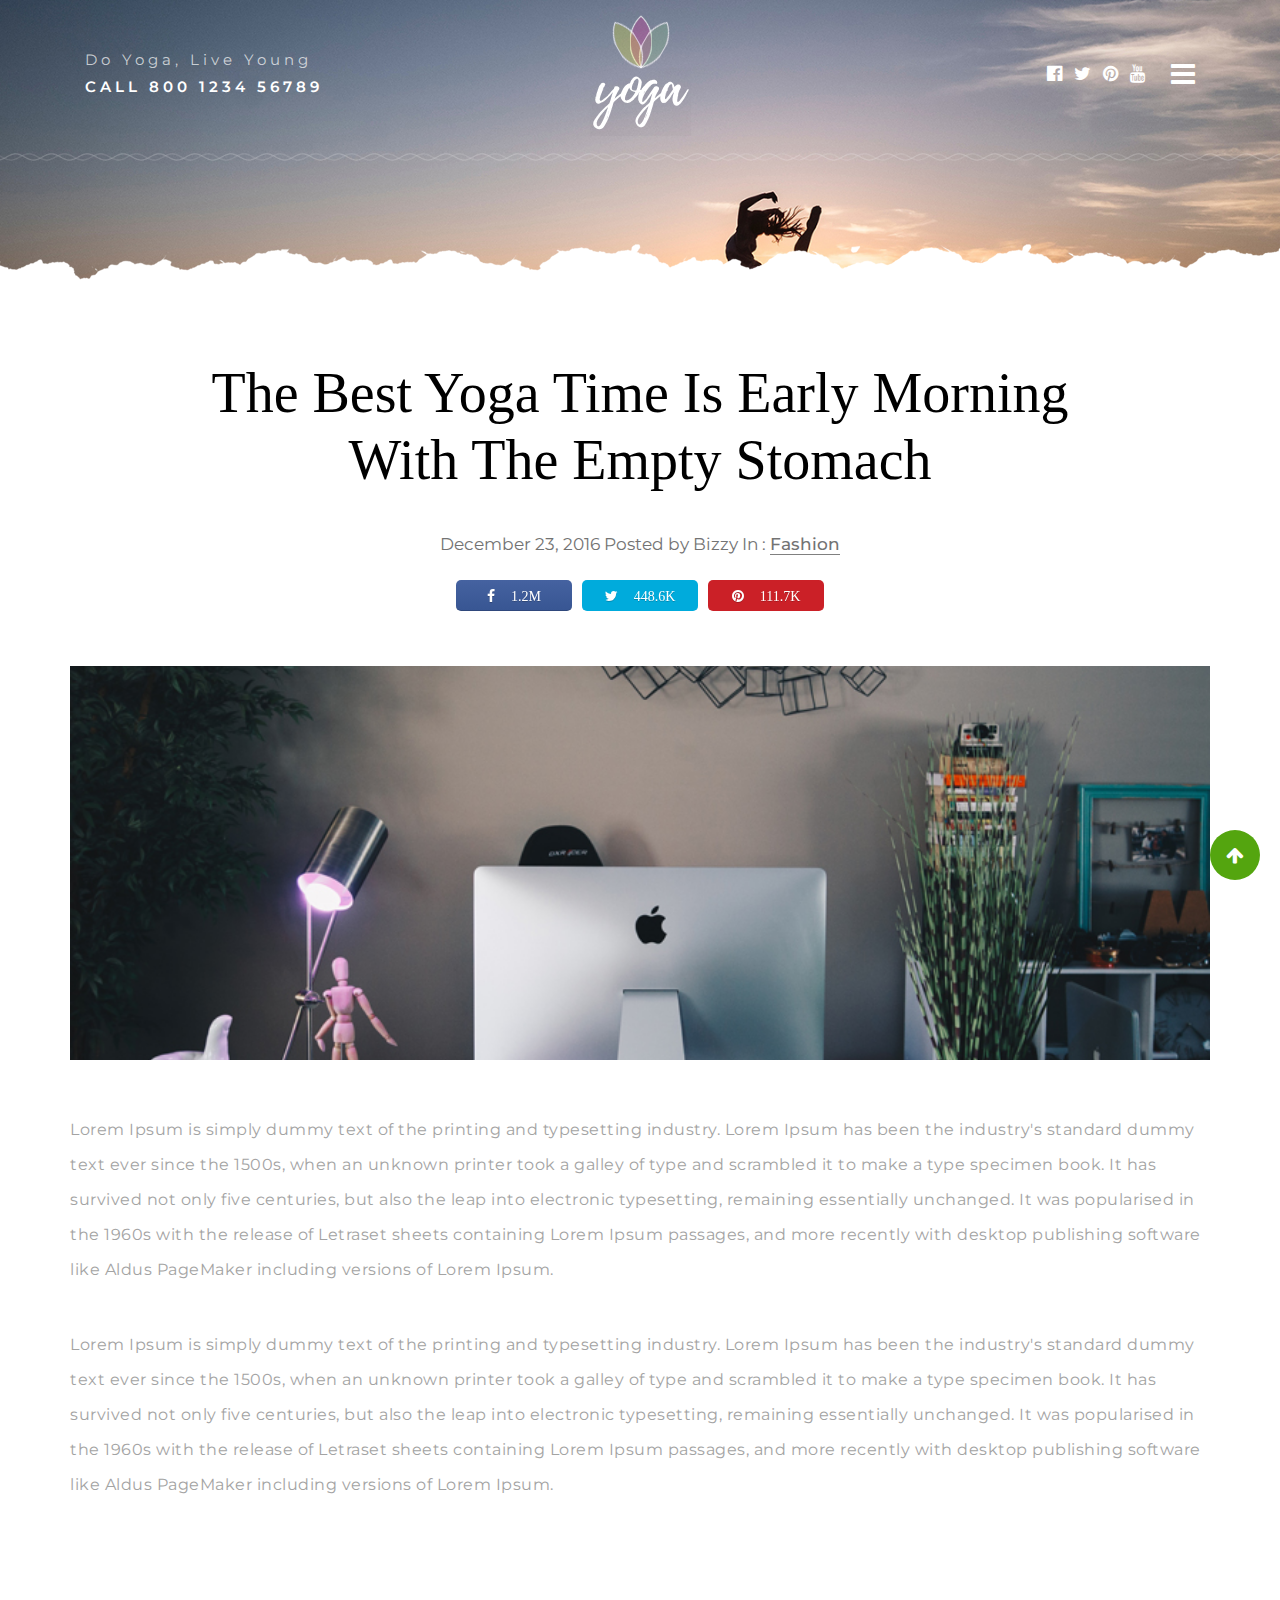
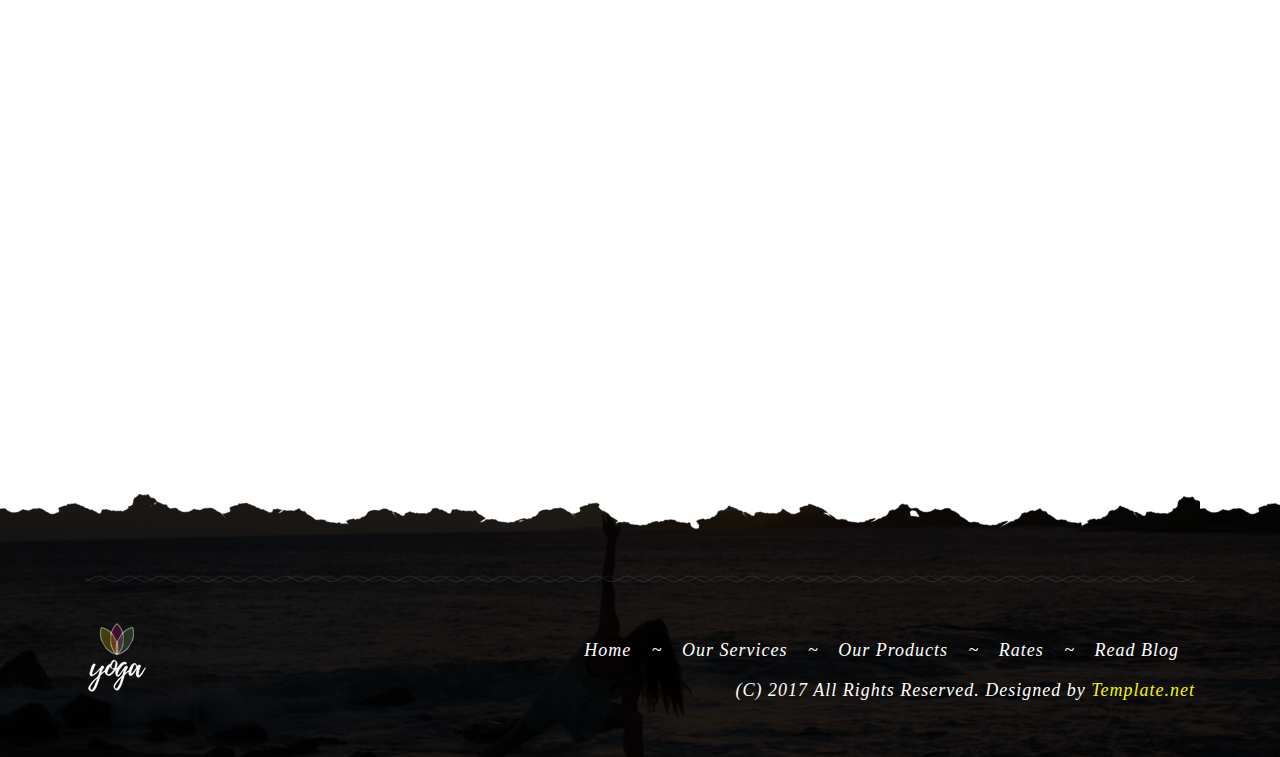
<file: Zblog_single.html>
<!doctype html>
<html lang="en">

<head>
    <!-- Required meta tags -->
    <meta charset="utf-8">
    <meta name="viewport" content="width=device-width, initial-scale=1, shrink-to-fit=no">
    <meta name="description" content="">
    <meta name="author" content="">
    <title>Shoppy</title>
    <!-- Bootstrap CSS -->
    <link rel="stylesheet" href="https://maxcdn.bootstrapcdn.com/bootstrap/4.0.0/css/bootstrap.min.css" integrity="sha384-Gn5384xqQ1aoWXA+058RXPxPg6fy4IWvTNh0E263XmFcJlSAwiGgFAW/dAiS6JXm" crossorigin="anonymous">
    <link href="https://fonts.googleapis.com/css?family=Montserrat:100,200,300,400,500,600,700,800|Old+Standard+TT:400,400i,700" rel="stylesheet">
    <link href="https://cdnjs.cloudflare.com/ajax/libs/font-awesome/4.7.0/css/font-awesome.css" rel="stylesheet">
    <link rel="stylesheet" href="css/animate.css">
    <link rel="stylesheet" href="css/main.css">
    <style>
        .banner-home {
            height: auto;
            padding-top: 200px;
        }

    </style>
</head>

<body>
    <!-- Header section Start-->
    <header class="top">
        <div id="mySidenav" class="sidenav">
            <a href="javascript:void(0)" class="closebtn" onclick="closeNav()">&times;</a>
            <a class="active" href="index.html">Home</a>
            <a href="about.html">About</a>
            <a href="services.html">Services</a>
            <a href="products.html">Products</a>
            <a href="rates.html">Rates</a>
            <a href="blog-page.html">Blog</a>
        </div>

        <nav id="navbar">
            <!-- container Start-->
            <div class="container">
                <!--Row Start-->
                <div class="row">
                    <div class="col-lg-5 col-md-5 align-self-center left-side">
                        <p>Do Yoga, Live Young <span>call 800 1234 56789</span></p>
                    </div>
                    <div class="col-lg-2 col-md-2 col-5 align-self-center logo">
                        <a href="index.html"><img src="images/nav-logo.png" alt="logo"></a>
                    </div>
                    <div class="col-lg-5 col-md-5 col-7 align-self-center right-side">
                        <div class="social-icons square">
                            <!-- Page Content -->
                            <div id="page-content-wrapper">
                                <span class="slide-menu" onclick="openNav()"><i class="fa fa-bars" aria-hidden="true"></i></span>
                            </div>
                        </div>
                        <div class="social-icons another">
                            <i class="fa fa-facebook-official" aria-hidden="true"></i>
                            <i class="fa fa-twitter" aria-hidden="true"></i>
                            <i class="fa fa-pinterest" aria-hidden="true"></i>
                            <i class="fa fa-youtube" aria-hidden="true"></i>
                        </div>
                    </div>
                </div>
                <!--Row Ended-->
            </div>
            <!-- container Ended-->
        </nav>
        <img class="border-img" src="images/border.png" width="100%" alt="">
    </header>
    <!-- Header section Ended-->

    <section class="banner-another"></section>
    <!-- About Section Start -->
    <div id="blog_single">
        <div class="container">
            <h3 data-aos="fade-up" data-aos-delay="300">The Best Yoga Time is Early Morning <span>with the empty stomach</span></h3>
            <div class="inner-text" data-aos="fade-up" data-aos-delay="400">
                <h4>December 23, 2016 Posted by Bizzy In : <span><a href="#">Fashion</a></span></h4>
            </div>
            <ul class="mbm_social" data-aos="fade-up" data-aos-delay="500">
                <li><a class="social-facebook" href="#">
            		<i class="fa fa-facebook"><small>1.2m</small></i>
            		
            		<div class="tooltip"><span>facebook</span></div>
            		</a>
                </li>
                <li><a class="social-twitter" href="#">
            		<i class="fa fa-twitter"><small>448.6k</small></i>
            		<div class="tooltip"><span>Twitter</span></div>
            		</a>
                </li>
                <li><a class="social-google-plus" href="#">
            		<i class="fa fa-pinterest" aria-hidden="true"><small>111.7k</small></i>
            		<div class="tooltip"><span>google+</span></div>
            		</a>
                </li>
            </ul>
            <div class="row" data-aos="fade-up" data-aos-delay="600">
                <div>
                    <img src="images/about.jpg" alt="about-bg" class="thumbnail image">
                    <p>Lorem Ipsum is simply dummy text of the printing and typesetting industry. Lorem Ipsum has been the industry's standard dummy text ever since the 1500s, when an unknown printer took a galley of type and scrambled it to make a type specimen book. It has survived not only five centuries, but also the leap into electronic typesetting, remaining essentially unchanged. It was popularised in the 1960s with the release of Letraset sheets containing Lorem Ipsum passages, and more recently with desktop publishing software like Aldus PageMaker including versions of Lorem Ipsum.</p>
                    <p>Lorem Ipsum is simply dummy text of the printing and typesetting industry. Lorem Ipsum has been the industry's standard dummy text ever since the 1500s, when an unknown printer took a galley of type and scrambled it to make a type specimen book. It has survived not only five centuries, but also the leap into electronic typesetting, remaining essentially unchanged. It was popularised in the 1960s with the release of Letraset sheets containing Lorem Ipsum passages, and more recently with desktop publishing software like Aldus PageMaker including versions of Lorem Ipsum.</p>
                </div>
            </div>
        </div>
    </div>
    <!-- About Section End -->
    <section class="blog-page-another">
        <div class="container">
            <div class="row">
                <div class="col-md-12 col-12 heading" data-aos="fade-up" data-aos-delay="300">
                    <h2>Similar Articles</h2>
                </div>
            </div>
            <div class="row" data-aos="fade-up" data-aos-delay="400">
                <div class="col-md-12 col-12">
                    <div class="row">
                        <div class="col-lg-6 col-md-12 col-12">
                            <div class="row">
                                <div class="col-md-4">
                                    <figure>
                                        <a href="blog_single.html"><img src="images/blog-3.jpg" alt="The Pulpit Rock" width="304" height="228"></a>
                                    </figure>
                                </div>
                                <div class="col-md-8 inner-content">
                                    <h4><a href="#">Lorem Ipsum is simply dummy text type and scrambled...</a></h4>
                                    <p><span>December 23, 2016</span>Posted by <b><a href="#">Bizzee</a></b></p>
                                </div>
                            </div>
                        </div>
                        <div class="col-lg-6 col-md-12 col-12">
                            <div class="row">
                                <div class="col-md-4">
                                    <figure>
                                        <a href="#"><img src="images/blog-4.jpg" alt="The Pulpit Rock" width="304" height="228"></a>
                                    </figure>
                                </div>
                                <div class="col-md-8 inner-content">
                                    <h4><a href="blog_single.html">Lorem Ipsum is simply dummy text type and scrambled...</a></h4>
                                    <p><span>December 23, 2016</span>Posted by <b><a href="#">Bizzee</a></b></p>
                                    <p></p>
                                </div>
                            </div>
                        </div>
                    </div>
                </div>
            </div>
        </div>
    </section>

    <footer class="contact">
        <div class="gradient"></div>
        <div class="copyright">
            <div class="container">
                <div class="row border-img">
                    <div class="col-md-12">
                        <img src="images/border.png" alt="">
                    </div>
                </div>
            </div>
            <div class="container">
                <div class="row">
                    <div class="col-lg-3 col-md-12">
                        <a href="index.html"><img src="images/footer-logo-bg.png" alt="logo"></a>
                    </div>
                    <div class="col-lg-9 col-md-12 right-part">
                        <ul class="ml-auto">
                            <li class="nav-item active">
                                <a class="nav-link active" href="index.html">Home <span class="sr-only">(current)</span></a>
                            </li>
                            <li><a class="hidden-xs">~</a></li>
                            <li class="nav-item"><a class="nav-link" href="#">Our Services</a></li>
                            <li><a class="hidden-xs">~</a></li>
                            <li class="nav-item"><a class="nav-link" href="#">Our Products</a></li>
                            <li><a class="hidden-xs">~</a></li>
                            <li class="nav-item"><a class="nav-link" href="#">Rates</a></li>
                            <li><a class="hidden-xs">~</a></li>
                            <li class="nav-item"><a class="nav-link" href="#">Read Blog</a></li>
                        </ul>
                        <p>(C) 2017 All Rights Reserved. Designed by <a href="https://www.template.net/editable/websites/html5" target="_blank">Template.net</a></p>
                    </div>
                </div>
            </div>
        </div>
    </footer>
    <!-- Return to Top -->
    <a href="javascript:" id="return-to-top"><i class="fa fa-arrow-up" aria-hidden="true"></i></a>

    <!-- jQuery first, then Popper.js, then Bootstrap JS -->
    <script src="https://ajax.googleapis.com/ajax/libs/jquery/3.3.1/jquery.min.js"></script>
    <script src="https://cdnjs.cloudflare.com/ajax/libs/popper.js/1.12.9/umd/popper.min.js" integrity="sha384-ApNbgh9B+Y1QKtv3Rn7W3mgPxhU9K/ScQsAP7hUibX39j7fakFPskvXusvfa0b4Q" crossorigin="anonymous"></script>
    <script src="https://maxcdn.bootstrapcdn.com/bootstrap/4.0.0/js/bootstrap.min.js" integrity="sha384-JZR6Spejh4U02d8jOt6vLEHfe/JQGiRRSQQxSfFWpi1MquVdAyjUar5+76PVCmYl" crossorigin="anonymous"></script>
    <!-- Custom JavaScript -->
    <script src="js/animate.js"></script>
    <script src="js/custom.js"></script>
    <script>
        // Home~Our Services~Our Products~Rates~Read Blog

    </script>
</body>

</html>
</file>
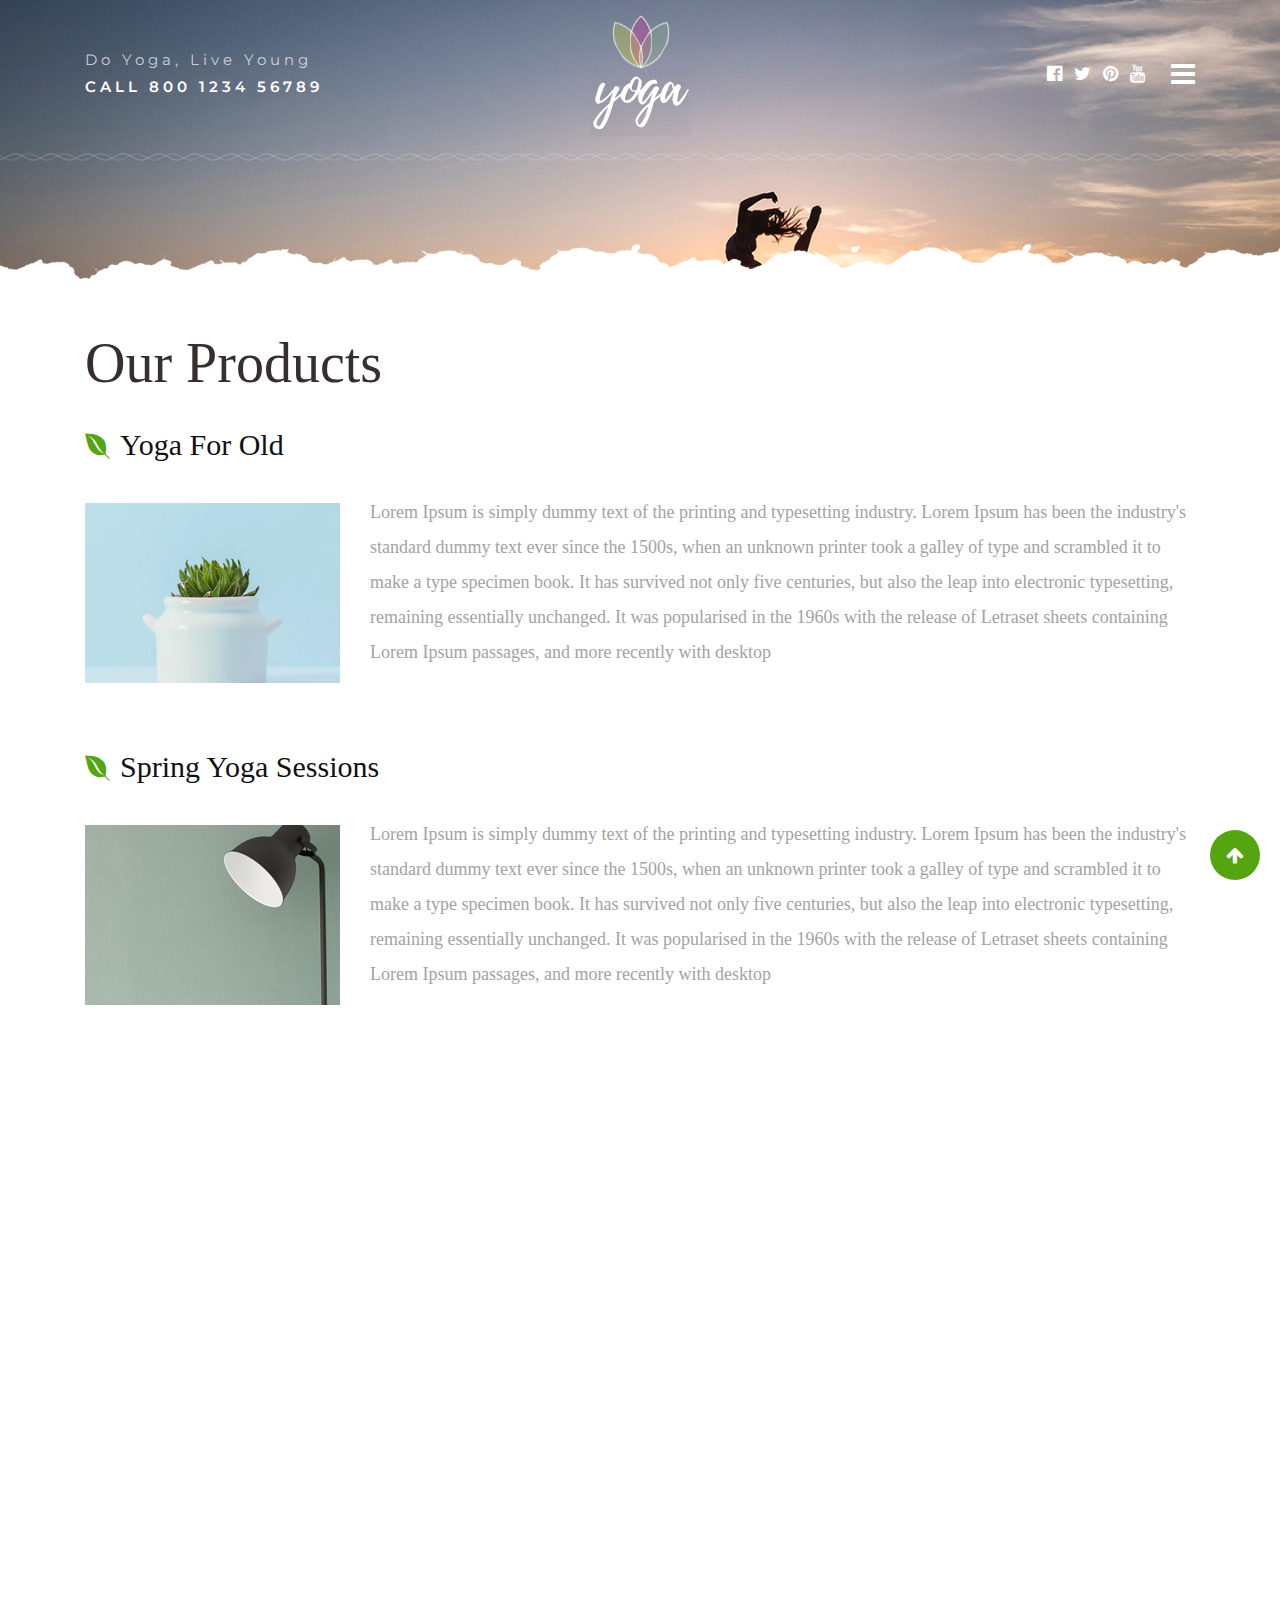
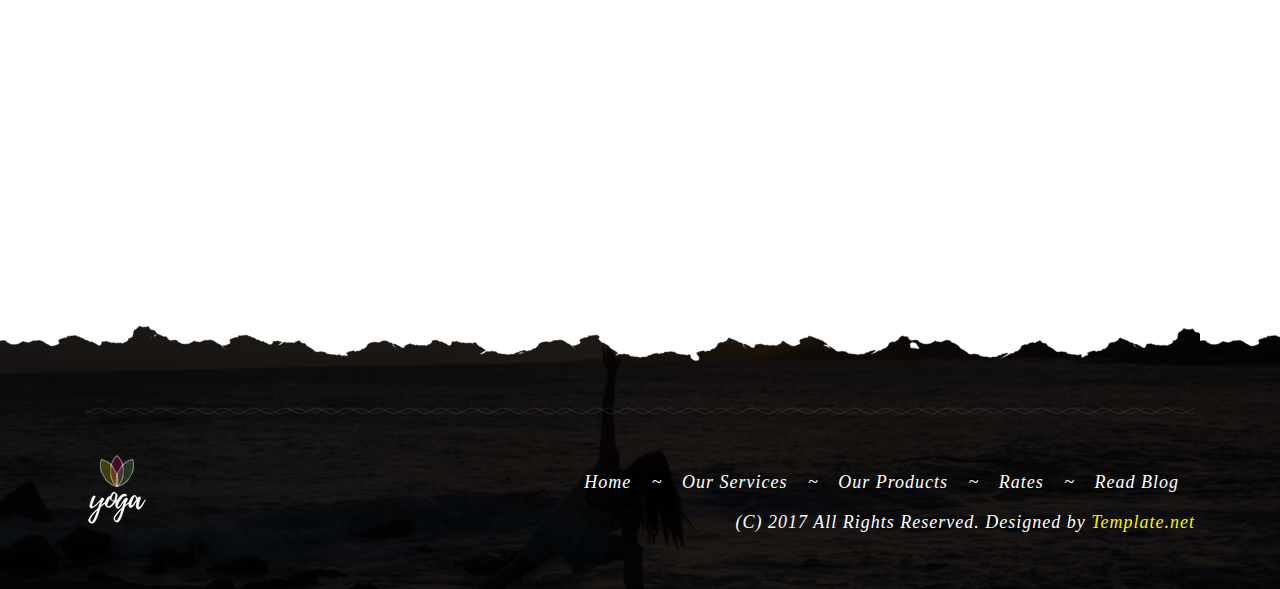
<file: Zproducts.html>
<!doctype html>
<html lang="en">

<head>
    <!-- Required meta tags -->
    <meta charset="utf-8">
    <meta name="viewport" content="width=device-width, initial-scale=1, shrink-to-fit=no">
    <meta name="description" content="">
    <meta name="author" content="">
    <title>Shoppy</title>
    <link rel="shortcut icon" href="./images/Favicon1.png" type="image/x-icon">

    <!-- Bootstrap CSS -->
    <link rel="stylesheet" href="https://maxcdn.bootstrapcdn.com/bootstrap/4.0.0/css/bootstrap.min.css" integrity="sha384-Gn5384xqQ1aoWXA+058RXPxPg6fy4IWvTNh0E263XmFcJlSAwiGgFAW/dAiS6JXm" crossorigin="anonymous">
    <link href="https://fonts.googleapis.com/css?family=Montserrat:100,200,300,400,500,600,700,800|Old+Standard+TT:400,400i,700" rel="stylesheet">
    <link href="https://cdnjs.cloudflare.com/ajax/libs/font-awesome/4.7.0/css/font-awesome.css" rel="stylesheet">
    <link rel="stylesheet" href="css/animate.css">
    <link rel="stylesheet" href="css/main.css">
    <style>
        .banner-home {
            height: auto;
            padding-top: 200px;
        }

    </style>
</head>

<body>
    <!-- Header section Start-->
    <header class="top">
        <div id="mySidenav" class="sidenav">
            <a href="javascript:void(0)" class="closebtn" onclick="closeNav()">&times;</a>
            <a href="index.html">Home</a>
            <a href="about.html">About</a>
            <a href="services.html">Services</a>
            <a class="active" href="products.html">Products</a>
            <a href="rates.html">Rates</a>
            <a href="blog-page.html">Blog</a>
        </div>

        <nav id="navbar">
            <!-- container Start-->
            <div class="container">
                <!--Row Start-->
                <div class="row">
                    <div class="col-lg-5 col-md-5 align-self-center left-side">
                        <p>Do Yoga, Live Young <span>call 800 1234 56789</span></p>
                    </div>
                    <div class="col-lg-2 col-md-2 col-5 align-self-center logo">
                        <a href="index.html"><img src="images/nav-logo.png" alt="logo"></a>
                    </div>
                    <div class="col-lg-5 col-md-5 col-7 align-self-center right-side">
                        <div class="social-icons square">
                            <!-- Page Content -->
                            <div id="page-content-wrapper">
                                <span class="slide-menu" onclick="openNav()"><i class="fa fa-bars" aria-hidden="true"></i></span>
                            </div>
                        </div>
                        <div class="social-icons another">
                            <i class="fa fa-facebook-official" aria-hidden="true"></i>
                            <i class="fa fa-twitter" aria-hidden="true"></i>
                            <i class="fa fa-pinterest" aria-hidden="true"></i>
                            <i class="fa fa-youtube" aria-hidden="true"></i>
                        </div>
                    </div>
                </div>
                <!--Row Ended-->
            </div>
            <!-- container Ended-->
        </nav>
        <img class="border-img" src="images/border.png" width="100%" alt="">
    </header>
    <!-- Header section Ended-->

    <section class="banner-another ">
        <!-- Banner section Start-->
    </section>
    <!-- services section Start -->
    <section id="products">
        <div class="container">
            <h2 data-aos="fade-up" data-aos-delay="200">Our products</h2>
            <div class="part-1" data-aos="fade-up" data-aos-delay="400">
                <div class="row">
                    <div class="col-md-12 col-12 heading">
                        <h3><i class="fa fa-envira" aria-hidden="true"></i>Yoga for Old</h3>
                    </div>
                </div>
                <div class="row">
                    <div class="col-lg-3 col-md-4 col-12">
                        <figure>
                            <img src="images/Web-Design.jpg" alt="Web Design" width="100%">
                        </figure>
                    </div>
                    <div class="col-lg-9 col-md-8 col-12 col1">
                        <p>Lorem Ipsum is simply dummy text of the printing and typesetting industry. Lorem Ipsum has been the industry's standard dummy text ever since the 1500s, when an unknown printer took a galley of type and scrambled it to make a type specimen book. It has survived not only five centuries, but also the leap into electronic typesetting, remaining essentially unchanged. It was popularised in the 1960s with the release of Letraset sheets containing Lorem Ipsum passages, and more recently with desktop</p>
                    </div>
                </div>
            </div>
            <div class="part-2" data-aos="fade-up" data-aos-delay="400">
                <div class="row">
                    <div class="col-md-12 heading">
                        <h3><i class="fa fa-envira" aria-hidden="true"></i>Spring Yoga Sessions</h3>
                    </div>
                </div>
                <div class="row">
                    <div class="col-lg-3 col-md-4 col-12">
                        <figure>
                            <img src="images/psd-to-html.jpg" alt="Web Design" width="100%">
                        </figure>
                    </div>
                    <div class="col-lg-9 col-md-8 col-12 col1">
                        <p>Lorem Ipsum is simply dummy text of the printing and typesetting industry. Lorem Ipsum has been the industry's standard dummy text ever since the 1500s, when an unknown printer took a galley of type and scrambled it to make a type specimen book. It has survived not only five centuries, but also the leap into electronic typesetting, remaining essentially unchanged. It was popularised in the 1960s with the release of Letraset sheets containing Lorem Ipsum passages, and more recently with desktop</p>
                    </div>
                </div>
            </div>
            <div class="part-2" data-aos="fade-up" data-aos-delay="400">
                <div class="row">
                    <div class="col-md-12 heading">
                        <h3><i class="fa fa-envira" aria-hidden="true"></i>Yoga for Old</h3>
                    </div>
                </div>
                <div class="row">
                    <div class="col-lg-3 col-md-4 col-12">
                        <figure>
                            <img src="images/Web-Design.jpg" alt="Web Design" width="100%">
                        </figure>
                    </div>
                    <div class="col-lg-9 col-md-8 col-12 col1">
                        <p>Lorem Ipsum is simply dummy text of the printing and typesetting industry. Lorem Ipsum has been the industry's standard dummy text ever since the 1500s, when an unknown printer took a galley of type and scrambled it to make a type specimen book. It has survived not only five centuries, but also the leap into electronic typesetting, remaining essentially unchanged. It was popularised in the 1960s with the release of Letraset sheets containing Lorem Ipsum passages, and more recently with desktop</p>
                    </div>
                </div>
            </div>
            <div class="part-2" data-aos="fade-up" data-aos-delay="400">
                <div class="row">
                    <div class="col-md-12 heading">
                        <h3><i class="fa fa-envira" aria-hidden="true"></i>Spring Yoga Sessions</h3>
                    </div>
                </div>
                <div class="row">
                    <div class="col-lg-3 col-md-4 col-12">
                        <figure>
                            <img src="images/Web-Design.jpg" alt="Web Design" width="100%">
                        </figure>
                    </div>
                    <div class="col-lg-9 col-md-8 col-12 col1">
                        <p>Lorem Ipsum is simply dummy text of the printing and typesetting industry. Lorem Ipsum has been the industry's standard dummy text ever since the 1500s, when an unknown printer took a galley of type and scrambled it to make a type specimen book. It has survived not only five centuries, but also the leap into electronic typesetting, remaining essentially unchanged. It was popularised in the 1960s with the release of Letraset sheets containing Lorem Ipsum passages, and more recently with desktop</p>
                    </div>
                </div>
            </div>
        </div>
    </section>
    <!-- services section Ended -->

    <footer class="contact">
        <div class="gradient"></div>
        <div class="copyright">
            <div class="container">
                <div class="row border-img">
                    <div class="col-md-12">
                        <img src="images/border.png" alt="">
                    </div>
                </div>
            </div>

            <div class="container">
                <div class="row">
                    <div class="col-lg-3 col-md-12">
                        <a href="index.html"><img src="images/footer-logo-bg.png" alt="logo"></a>
                    </div>
                    <div class="col-lg-9 col-md-12 right-part">
                        <ul class="ml-auto">
                            <li class="nav-item active">
                                <a class="nav-link active" href="index.html">Home <span class="sr-only">(current)</span></a>
                            </li>
                            <li><a class="hidden-xs">~</a></li>
                            <li class="nav-item"><a class="nav-link" href="#">Our Services</a></li>
                            <li><a class="hidden-xs">~</a></li>
                            <li class="nav-item"><a class="nav-link" href="#">Our Products</a></li>
                            <li><a class="hidden-xs">~</a></li>
                            <li class="nav-item"><a class="nav-link" href="#">Rates</a></li>
                            <li><a class="hidden-xs">~</a></li>
                            <li class="nav-item"><a class="nav-link" href="#">Read Blog</a></li>
                        </ul>
                        <p>(C) 2017 All Rights Reserved. Designed by <a href="https://www.template.net/editable/websites/html5" target="_blank">Template.net</a></p>
                    </div>
                </div>
            </div>
        </div>
    </footer>
    <!-- Return to Top -->
    <a href="javascript:" id="return-to-top"><i class="fa fa-arrow-up" aria-hidden="true"></i></a>

    <!-- jQuery first, then Popper.js, then Bootstrap JS -->
    <script src="https://ajax.googleapis.com/ajax/libs/jquery/3.3.1/jquery.min.js"></script>
    <script src="https://cdnjs.cloudflare.com/ajax/libs/popper.js/1.12.9/umd/popper.min.js" integrity="sha384-ApNbgh9B+Y1QKtv3Rn7W3mgPxhU9K/ScQsAP7hUibX39j7fakFPskvXusvfa0b4Q" crossorigin="anonymous"></script>
    <script src="https://maxcdn.bootstrapcdn.com/bootstrap/4.0.0/js/bootstrap.min.js" integrity="sha384-JZR6Spejh4U02d8jOt6vLEHfe/JQGiRRSQQxSfFWpi1MquVdAyjUar5+76PVCmYl" crossorigin="anonymous"></script>
    <!-- Custom JavaScript -->
    <script src="js/animate.js"></script>
    <script src="js/custom.js"></script>
    <script>


    </script>
</body>

</html>
</file>
<file: css/main.css>
/*==============================================
          Yoga Website Stylesheet
           Body Core Stylesheet
===============================================*/

* {
    -webkit-box-sizing: border-box;
    -moz-box-sizing: border-box;
    box-sizing: border-box
}

*:before,
*:after {
    -webkit-box-sizing: border-box;
    -moz-box-sizing: border-box;
    box-sizing: border-box
}

body {
    width: 100%;
    margin: 0px;
    padding: 0px;
    font-size: 16px;
    line-height: 1.8;
    overflow-x: hidden;
    background-color: #fff;
    font-family: 'Montserrat', sans-serif;
}

body,
html {
    height: 100%;
}

.btn:focus,
.btn:active {
    outline: none !important;
    box-shadow: none;
}

h1,
h2,
h3,
h4,
h5,
h6,
ul {
    margin: 0px;
    padding: 0px
}

ul {
    list-style-type: none;
    margin: 0;
    padding: 0;
    display: block;
}

li {
    display: inline-block;
}

a {
    cursor: pointer;
    color: #000000;
}

a:hover {
    text-decoration: none;
}

textarea {
    resize: none;
}

hr {
    margin-bottom: 0;
}

.container-fluid {
    padding: 0;
}

/*-- scroll to top ---*/

#return-to-top {
    bottom: 20px;
    right: 20px;
    width: 50px;
    height: 50px;
    display: none;
    z-index: 9999;
    display: block;
    position: fixed;
    background: #54a50f;
    text-decoration: none;
    -moz-border-radius: 35px;
    -webkit-border-radius: 35px;
    border-radius: 35px;
    -webkit-transition: all 0.4s linear;
    -moz-transition: all 0.4s ease;
    -ms-transition: all 0.4s ease;
    -o-transition: all 0.4s ease;
    transition: all 0.4s ease;
}

#return-to-top i {
    color: #ffffff;
    margin: 0;
    position: relative;
    left: 16px;
    top: 13px;
    font-size: 19px;
    -webkit-transition: all 0.4s ease;
    -moz-transition: all 0.4s ease;
    -ms-transition: all 0.4s ease;
    -o-transition: all 0.4s ease;
    transition: all 0.4s ease;
}

#return-to-top:hover {
    background: #54a50f;
}

#return-to-top:hover i {
    color: #ffffff;
    top: 5px;
}

::placeholder {
    font-size: 14px;
    font-style: italic;
}

:-moz-placeholder {
    font-size: 14px;
    font-style: italic;
}

:-ms-input-placeholder {
    font-size: 14px;
    font-style: italic;
}

::-moz-placeholder {
    font-size: 14px;
    font-style: italic;
}

::-webkit-input-placeholder {
    font-size: 14px;
    font-style: italic;
}

.blog figure img:hover,
.blog-page figure img:hover {
    -moz-box-shadow: 0 3px 6px rgba(0, 0, 0, 0.16), 0 3px 6px rgba(0, 0, 0, 0.23);
    -webkit-box-shadow: 0 3px 6px rgba(0, 0, 0, 0.16), 0 3px 6px rgba(0, 0, 0, 0.23);
    box-shadow: 0 3px 6px rgba(0, 0, 0, 0.16), 0 3px 6px rgba(0, 0, 0, 0.23);
}

/*======================
     Nav-bar Styles
======================*/

header {
    height: auto;
    background: rgba(0, 0, 0, 0);
    position: relative;
    z-index: 100;
    position: absolute;
    top: 0;
    left: 0;
    width: 100%;
    padding: 40px 0;
}

.header {
    background-image: url("../images/banner.jpg");
    background-size: cover;
    background-position: top;
    background-repeat: no-repeat;
}

header .logo {
    text-align: center;
}

header .social-icons {
    float: right;
    position: relative;
}

header .social-icons a {
    margin-left: 25px;
}

header .social-icons i {
    font-size: 18px;
    color: white;
    margin-left: 8px;
}

.square {
    height: auto;
    width: 50px;
    margin-top: 4px;
}

.sticky {
    z-index: 99;
    position: fixed;
    font-weight: 600;
    top: 0;
    width: 100%;
    background: rgba(73, 160, 3, 0.94);
}

.sticky img {
    width: 30%;
    transition-duration: 0.5s;
    padding: 6px 0;
}

.sticky .header {
    transition-duration: 0.5s;
}

.sticky .social-icons {
    transition-duration: 0.5s;
}

header .social-icons i:hover {
    color: #000000;
}

.sticky p {
    font-size: 12px;
    letter-spacing: 3px;
}

.affix {
    top: 0;
    z-index: 9999 !important;
}

.affix + .container {
    padding-top: 70px;
}

.slide-menu .fa-bars {
    font-size: 28px;
    margin-left: 28px;
    float: right;
    color: #ffffff;
}

.sidenav {
    height: 100%;
    width: 0;
    position: fixed;
    z-index: 999;
    top: 0;
    right: 0;
    background-color: rgba(0, 0, 0, 0.8392156862745098);
    overflow-x: hidden;
    transition: 0.5s;
    padding-top: 70px;
}

.sidenav.hided {
    width: 0;
}

.sidenav a {
    padding: 8px 8px 8px 32px;
    text-decoration: none;
    font-size: 18px;
    font-weight: 500;
    color: #fff;
    display: block;
    transition: 0.3s;
}

.sidenav a:hover,
.sidenav .active {
    color: #49a003;
}

.sidenav .closebtn {
    position: absolute;
    top: 0;
    right: 25px;
    font-size: 36px;
    margin-left: 50px;
}

.slide-menu {
    cursor: pointer;
}

nav p {
    color: rgba(255, 255, 255, 0.71);
    font-weight: 400;
    font-size: 15px;
    letter-spacing: 4px;
    margin-bottom: 0;
}

nav span {
    color: rgb(255, 255, 255);
    display: block;
    font-weight: 600;
    text-transform: uppercase;
}

nav .another {
    margin-top: 5px;
}

header .border-img {
    position: absolute;
    opacity: 0.4;
    bottom: -25px;
}

@media screen and (max-height: 450px) {
    .sidenav {
        padding-top: 15px;
        z-index: 9999;
    }
    .sidenav a {
        font-size: 14px;
    }
}

/* .testheight Not required - unless testing ;) */

.testheight {
    height: 1200px;
    font-size: 20px;
    text-align: center;
    padding: 100px 20px;
}

.scrolltop {
    display: none;
    width: 100%;
    z-index: 999;
    margin: 0 auto;
    position: fixed;
    bottom: 20px;
    right: 10px;
}

.scroll {
    position: absolute;
    right: 20px;
    bottom: 20px;
    background-color: rgb(255, 255, 0);
    padding: 20px;
    text-align: center;
    margin: 0 0 0 0;
    cursor: pointer;
    transition: 0.5s;
    -moz-transition: 0.5s;
    -webkit-transition: 0.5s;
    -o-transition: 0.5s;
}

.scroll:hover {
    background: rgb(0, 0, 0);
    color: white;
    transition: 0.5s;
    -moz-transition: -1.5s;
    -webkit-transition: -1.5s;
    -o-transition: -1.5s;
}

.scroll:hover .fa {
    padding-top: -10px;
}

.scroll .fa {
    font-size: 30px;
    margin-top: -5px;
    margin-left: 1px;
    transition: 0.5s;
    -moz-transition: 0.5s;
    -webkit-transition: 0.5s;
    -o-transition: 0.5s;
}

/*==================== 
    Banner Styles
====================*/

.banner-home {
    width: 100%;
    height: 100vh;
    display: flex;
    color: #fff;
    position: relative;
    padding-top: 180px;
    background-size: cover;
    background-position: top;
    background-repeat: no-repeat;
    background-image: url(../images/banner.jpg);
    display: -webkit-box;
    display: -webkit-flex;
    display: -ms-flexbox;
    display: flex;
    -webkit-box-align: center;
    -webkit-align-items: center;
    -ms-flex-align: center;
    align-items: center;
    font-family: 'Old Standard TT', serif;
}

.banner-another {
    width: 100%;
    height: 300px;
    display: flex;
    color: #fff;
    position: relative;
    background-size: cover;
    background-position: top;
    background-repeat: no-repeat;
    background-image: url(../images/banner.jpg);
}

.banner-another:after {
    content: "";
    width: 100%;
    height: 100px;
    background: url("../images/background-white-color.png");
    bottom: -10px;
    left: 0;
    position: absolute;
    display: inline-block;
}

.banner-home .gradient {
    position: absolute;
    top: 0;
    left: 0;
    height: 100%;
    width: 100%;
    background: -moz-linear-gradient(left, rgba(255, 0, 0, 0.3) 0%, rgba(255, 240, 0, 0.3) 100%);
    background: -webkit-linear-gradient(left, rgba(255, 0, 0, 0.3) 0%, rgba(255, 240, 0, 0.3) 100%);
    background: linear-gradient(to right, rgba(255, 0, 0, 0.3) 0%, rgba(255, 240, 0, 0.3) 100%);
    filter: progid:DXImageTransform.Microsoft.gradient( startColorstr='#4dff0000', endColorstr='#4dfff000', GradientType=1);
}

.banner-home:after {
    content: "";
    width: 100%;
    height: 100px;
    background: url("../images/background-white-color.png");
    bottom: 0;
    left: 0;
    position: absolute;
    display: inline-block;
}

.banner-home h1 {
    padding: 0;
    font-size: 60px;
    font-weight: 400;
    padding-bottom: 10px;
    color: #fff;
    letter-spacing: -3px;
}

.banner-home h2 {
    font-size: 36px;
    margin-bottom: 40px;
}

.banner-home p {
    font-size: 20px;
    font-weight: 500;
}

.banner-home i {
    font-size: 25px;
    margin-right: 15px;
}

.banner-home .btn-success {
    font-size: 22px;
    padding: 15px 28px;
    margin: 30px 0;
    font-weight: 700;
    border-radius: 100px;
    text-transform: uppercase;
    background-color: transparent;
    border-color: #ffffff;
    border: 2px solid #ffffff;
    font-family: 'Montserrat', sans-serif;
}

.banner-home .btn-success:hover {
    color: #000000;
    background-color: #ffffff;
    border: 2px solid #ffffff;
}

/*==================== 
    About Styles
====================*/

.about {
    width: 100%;
    height: auto;
    padding-top: 0;
    padding-bottom: 100px;
}

.about img {
    width: 100%;
    height: auto;
}

.about .heading {
    text-align: center;
    padding-bottom: 70px;
}

.about .heading h2 {
    font-size: 56px;
    font-family: 'Old Standard TT', serif;
}

.about .heading h3 {
    color: #f26522;
    font-size: 30px;
    font-family: 'Old Standard TT', serif;
}

.about .heading img {
    width: 80px;
    height: 80px
}

.circle {
    position: relative;
    display: block;
    background-color: transparent;
    color: #222;
    text-align: center;
    border: 1px solid #d4d4d4;
    border-radius: 50%;
    font-family: 'Old Standard TT', serif;
}

.about .circle .gradient {
    position: absolute;
    top: 0;
    left: 0;
    height: 100%;
    width: 100%;
    border-radius: 50%;
    background: -moz-linear-gradient(left, rgba(60, 40, 159, 0.7) 0%, rgba(11, 94, 237, 0.7) 100%);
    background: -webkit-linear-gradient(left, rgba(60, 40, 159, 0.7) 0%, rgba(11, 94, 237, 0.7) 100%);
    background: linear-gradient(to right, rgba(60, 40, 159, 0.7) 0%, rgba(11, 94, 237, 0.7) 100%);
    filter: progid:DXImageTransform.Microsoft.gradient( startColorstr='#b33c289f', endColorstr='#b30b5eed', GradientType=1);
}


.circle:after {
    display: block;
    padding-bottom: 100%;
    width: 100%;
    height: 0;
    border-radius: 50%;
    background-color: #ddd;
    content: "";
    background-image: url("../images/about-1.jpg");
}

.circle__inner {
    position: absolute;
    top: 0;
    bottom: 0;
    left: 0;
    width: 100%;
    height: 100%;
}

.circle__wrapper {
    display: table;
    width: 100%;
    height: 100%;
    /* border: 20px solid white; */
    border-radius: 50%;
}

.circle__content {
    display: table-cell;
    padding: 1em;
    border-radius: 50%;
    color: #fff;
    vertical-align: middle;
}

.about .circle__content h4 {
    font-size: 34px;
    padding-bottom: 15px;
}

.about .circle__content h4 a {
    color: #ffffff;
}

.about .circle__content h4 span {
    font-size: 22px;
    font-style: italic;
}

.about .circle__content p {
    font-size: 14px;
    padding: 0 40px;
    margin-bottom: 0;
    font-family: 'Montserrat', sans-serif;
}

.about .circle__content p a {
    color: #ffffff;
}

/*==================== 
    section-4 Styles
====================*/

.section-4 {
    width: 100%;
    height: auto;
    color: #ffffff;
    background: #000;
    font-family: 'Old Standard TT', serif;
}

.section-4 figure img {
    width: 100%;
    height: auto;
    object-fit: cover;
    position: relative;
}

.section-4 .right-part {
    padding: 70px 0;
    padding-left: 50px;
}

.section-4 figure {
    margin-bottom: 0;
}

.section-4 .right-part figure {
    margin-bottom: 60px;
}

.section-4 .right-part figure img {
    width: 85%;
    height: 250px;
    object-fit: cover;
}

.section-4 .gradient {
    position: absolute;
    top: 0;
    left: 15px;
    width: 93.7%;
    height: 100%;
    background: -moz-linear-gradient(left, rgba(255, 0, 0, 0.3) 0%, rgba(255, 240, 0, 0.3) 100%);
    background: -webkit-linear-gradient(left, rgba(255, 0, 0, 0.3) 0%, rgba(255, 240, 0, 0.3) 100%);
    background: linear-gradient(to right, rgba(255, 0, 0, 0.3) 0%, rgba(255, 240, 0, 0.3) 100%);
    filter: progid:DXImageTransform.Microsoft.gradient( startColorstr='#4dff0000', endColorstr='#4dfff000', GradientType=1);
}

.section-4 .heading h2 {
    font-size: 56px;
}

.section-4 .heading h3 {
    color: #f7941d;
    font-size: 30px;
    padding-bottom: 60px;
}

.section-4 p {
    font-size: 20px;
    padding-bottom: 20px;
    /* padding-right: 660px; */
}

.section-4 .btn-primary,
.section-4 .btn-secondary {
    border-radius: 100px;
    width: 11%;
    padding: 12px 0;
    font-size: 18px;
    font-weight: 500;
    text-transform: uppercase;
    border: 2px solid;
    font-family: 'Montserrat', sans-serif;
}

.section-4 .btn-primary:not(:disabled):not(.disabled).active,
.section-4 .btn-primary:not(:disabled):not(.disabled).active:focus {
    margin-right: 15px;
    color: #ffffff;
    background-color: transparent;
    border-color: #ffffff;
    box-shadow: none;
}

.section-4 .btn-secondary:not(:disabled):not(.disabled).active,
.section-4 .btn-secondary:not(:disabled):not(.disabled).active:focus {
    color: #ffff00;
    border-color: #ffff00;
    box-shadow: none;
    background-color: transparent;
}

.banner-home-another {
    height: 0px;
}

/*==================== 
    Services Styles
====================*/

.services {
    width: 100%;
    /* height: auto; */
    background: #f2f2f2;
    font-family: 'Old Standard TT', serif;
}

.services figure img {
    width: 100%;
    height: 690px;
    object-fit: cover;
    position: relative;
}

.services .right-part {
    padding-top: 70px;
    padding-left: 50px;
}

.services figure {
    margin-bottom: 0;
}

.services .gradient {
    position: absolute;
    top: 0;
    left: 15px;
    width: 93.7%;
    height: 690px;
    background: -moz-linear-gradient(left, rgba(255, 0, 0, 0.3) 0%, rgba(255, 240, 0, 0.3) 100%);
    background: -webkit-linear-gradient(left, rgba(255, 0, 0, 0.3) 0%, rgba(255, 240, 0, 0.3) 100%);
    background: linear-gradient(to right, rgba(255, 0, 0, 0.3) 0%, rgba(255, 240, 0, 0.3) 100%);
    filter: progid:DXImageTransform.Microsoft.gradient( startColorstr='#4dff0000', endColorstr='#4dfff000', GradientType=1);
}

.services h2 {
    font-size: 56px;
}

.services h3 {
    font-size: 30px;
    padding-bottom: 20px;
}

.services p {
    font-size: 20px;
    padding-bottom: 20px;
    /* padding-right: 660px; */
}

.services a {
    color: #000000;
    font-size: 22px;
}

.services .fa {
    color: #00a651;
    font-size: 18px;
    margin-right: 10px;
}

.services ul li {
    display: block;
    padding-bottom: 18px;
    margin-bottom: 18px;
}

.services ul li span {
    border-bottom: 1px solid;
    display: block;
    float: left;
    width: calc(100% - 40px);
    padding-bottom: 25px;
    margin-bottom: 25px;
}

.services .fa {
    color: #00a651;
    font-size: 18px;
    margin-right: 10px;
    float: left;
    padding-top: 10px;
    padding-right: 10px;
}

.services ul li:last-child span {
    border-bottom: none;
}

.services .contant-part-2 {
    padding-left: 50px;
}

/*==================== 
    Blog Styles
====================*/

.blog {
    width: 100%;
    height: auto;
    padding-top: 80px;
    padding-bottom: 100px;
    position: relative;
    font-family: 'Old Standard TT', serif;
}

.blogMiddle:after {
    content: "";
    width: 100%;
    height: 100px;
    background: url(../images/background-white-color-1.png);
    bottom: -94px;
    z-index: 9;
    left: 0;
    position: absolute;
    display: inline-block;
}

.blog:after {
    content: "";
    width: 100%;
    height: 100px;
    background: url(../images/background-white-color-1.png);
    bottom: -94px;
    z-index: 9;
    left: 0;
    position: absolute;
    display: inline-block;
}

.blog img {
    width: 100%;
    height: auto;
}

.blog .heading {
    text-align: center;
    padding-bottom: 70px;
}

.blog .heading h2 {
    font-size: 56px;
}

.blog .heading h3 {
    font-size: 30px;
}

.blog .heading img {
    width: 80px;
    height: 80px
}

.blog figure img {
    width: 100%;
    height: auto;
    object-fit: cover;
    transition: 0.5s;
}

.blog h4 {
    font-size: 22px;
    line-height: 30px;
    padding-bottom: 20px;
    border-bottom: 1px solid #cccccc;
}

.blog h4 a {
    color: #000000;
}

.blog h4 b {
    color: #000000;
}

.blog .inner-content {
    padding-right: 40px;
}

.blog p {
    font-size: 20px;
    padding-top: 20px
}

.blog figure {
    margin: 0 0 4rem;
}

.blog p span {
    display: block;
}

.blog .button {
    text-align: center;
}

.blog .button .btn-success {
    font-size: 22px;
    padding: 10px 40px;
    margin: 30px 0;
    font-weight: 600;
    border-radius: 100px;
    text-transform: uppercase;
    background-color: transparent;
    color: #000000;
    border: 1px solid #b6b6b7;
    font-family: 'Montserrat', sans-serif;
}

.blog .button .btn-success:hover {
    color: #ffffff;
    background-color: #b6b6b7;
    border: 1px solid #b6b6b7;
}

/*=== Blog-page Styles ===*/

.blog-page {
    width: 100%;
    height: auto;
    padding-top: 30px;
    padding-bottom: 100px;
    position: relative;
    font-family: 'Old Standard TT', serif;
}

.blog-page:after {
    content: "";
    width: 100%;
    height: 100px;
    background: url(../images/background-white-color-1.png);
    bottom: -94px;
    z-index: 9;
    left: 0;
    position: absolute;
    display: inline-block;
}

.blog-page img {
    width: 100%;
    height: auto;
}

.blog-page .heading {
    text-align: center;
    padding-bottom: 70px;
}

.blog-page .heading h2 {
    font-size: 56px;
}

.blog-page .heading h3 {
    font-size: 30px;
}

.blog-page .heading img {
    width: 80px;
    height: 80px
}

.blog-page figure img {
    width: 100%;
    height: auto;
    object-fit: cover;
    transition: 0.5s;
}

.blog-page h4 {
    font-size: 22px;
    line-height: 30px;
    padding-bottom: 20px;
    border-bottom: 1px solid #cccccc;
}

.blog-page .inner-content {
    padding-right: 40px;
}

.blog-page p {
    font-size: 20px;
    padding-top: 20px
}

.blog-page figure {
    margin: 0 0 4rem;
}

.blog-page p span {
    display: block;
}

.blog-page .button {
    text-align: center;
}

.blog-page .button .btn-success {
    font-size: 16px;
    padding: 15px 40px;
    margin: 30px 0;
    font-weight: 600;
    border-radius: 100px;
    text-transform: uppercase;
    background-color: transparent;
    color: #cccccc;
    border: 2px solid #b6b6b7;
    font-family: 'Montserrat', sans-serif;
}

.blog-page .button .btn-success:hover {
    color: #ffffff;
    background-color: #b6b6b7;
    border: 2px solid #b6b6b7;
}


/*==================== 
    Contact Styles
====================*/

.contact {
    width: 100%;
    height: auto;
    color: #fff;
    position: relative;
    background-repeat: no-repeat;
    background-position: center;
    background-size: cover;
    background-image: url("../images/contact-bg.jpg");
    font-family: 'Old Standard TT', serif;
}

.contact .gradient {
    position: absolute;
    top: 0;
    left: 0;
    height: 100%;
    width: 100%;
    background: -moz-linear-gradient(left, rgba(0, 0, 0, 0.89) 0%, rgba(0, 0, 0, 0.89) 100%);
    background: -webkit-linear-gradient(left, rgba(0, 0, 0, 0.89) 0%, rgba(0, 0, 0, 0.89) 100%);
    background: linear-gradient(to right, rgba(0, 0, 0, 0.89) 0%, rgba(0, 0, 0, 0.89) 100%);
    filter: progid:DXImageTransform.Microsoft.gradient( startColorstr='#e3000000', endColorstr='#e3000000', GradientType=1);
}

.contact address span {
    color: #49a003;
    font-weight: 600;
}

.contact .columns-1 {
    text-align: center;
    border-right: 1px solid #333230;
}

.contact .columns-1,
.contact .columns-2 {
    margin-top: 130px;
}

.contact h2 {
    font-size: 58px;
    padding-bottom: 40px;
}

.contact address p:nth-child(1),
.contact address p:nth-child(2) {
    font-size: 20px;
}


.contact address p:nth-child(3) {
    font-size: 18px;
}

.contact address p:nth-child(4) {
    font-size: 22px;
}

.form-inline .form-control {
    font-size: 16px;
    width: 100%;
    font-size: 16px;
    border-radius: 0;
    padding: 10px 10px;
    margin-bottom: 20px;
    border: 0;
}

.contact form .btn-primary,
.contact form .btn-primary:not(:disabled):not(.disabled):active {
    font-family: 'Montserrat', sans-serif;
    background-color: transparent;
    border: 2px solid #ffffff;
    border-radius: 100px;
    font-weight: 500;
    letter-spacing: 0.5px;
    padding: 10px 50px;
    font-size: 16px;
    text-transform: uppercase;
}

.btn-primary:not(:disabled):not(.disabled):active:focus {
    box-shadow: none;
}

.contact form .form-control:focus {
    outline: 0;
    box-shadow: none;
}

/* copyright */

.copyright {
    padding-top: 50px;
    padding-bottom: 50px;
    font-family: 'Old Standard TT', serif;
}

.copyright .nav-link {
    color: #ffffff;
    font-style: italic;
    letter-spacing: 1px;
}

.copyright .right-part {
    padding-top: 5px;
}

.copyright p {
    font-size: 16px;
    margin-bottom: 0;
}

.copyright ul,
.copyright p {
    text-align: right;
    font-weight: 400;
    font-size: 18px;
    font-style: italic;
}

.copyright p a {
    color: #f5f500;
}

.copyright p {
    font-size: 18px;
    font-weight: 500;
    letter-spacing: 1px;
}

.copyright .border-img img {
    width: 100%;
    padding-bottom: 30px;
    object-fit: cover;
    opacity: 0.2;
}

/*===========================
        About Styles
============================*/

#about-us {
    border-bottom: 1px solid gray;
    padding-top: 20px;
    padding-bottom: 200px;
    position: relative;
    background-color: #fff;
}

#about-us:after {
    content: "";
    width: 100%;
    height: 100px;
    background: url(../images/background-white-color-1.png);
    bottom: -94px;
    z-index: 9;
    left: 0;
    position: absolute;
    display: inline-block;
}

#about-us h5 {
    color: #616161;
    font-size: 16px;
    font-weight: 500;
}

#about-us h5 a {
    color: #616161;
}

#about-us h5 span {
    padding: 0 10px;
}

#about-us h3 {
    color: #000000;
    font-size: 56px;
    padding-top: 40px;
    padding-bottom: 30px;
    text-transform: capitalize;
    font-family: 'Old Standard TT', serif;
}

#about-us p {
    margin: 0;
    color: #a3a3a3;
    font-size: 16px;
    line-height: 35px;
    letter-spacing: 0.5px;
    font-weight: 400;
    margin-bottom: 40px;
}

#about-us .image {
    width: 100%;
    height: 394px;
    margin-bottom: 52px;
}

#about-us .thumbnail {
    padding: 0;
    border: none;
    border-radius: 0;
    object-fit: cover;
}

/*========================
      Services-Page
=========================*/

#services {
    padding-top: 30px;
    padding-bottom: 200px;
    position: relative;
    font-family: 'Old Standard TT', serif;
}

#services .part-1,
.part-2,
.part-3 {
    padding-bottom: 50px;
}

#services:after {
    content: "";
    width: 100%;
    height: 100px;
    background: url(../images/background-white-color-1.png);
    bottom: -94px;
    z-index: 9;
    left: 0;
    position: absolute;
    display: inline-block;
}

#services .fa-envira {
    color: #54a50f;
    font-size: 25px;
    margin-right: 10px;
}

#services h2 {
    color: #362f2d;
    font-size: 56px;
    padding-bottom: 30px;
    font-weight: 500;
    text-transform: capitalize;
}

#services .heading {
    padding-bottom: 0;
}

#services img {
    width: 92%;
    height: 350px;
    object-fit: cover;
}

#services .heading h3 {
    color: #111111;
    font-size: 30px;
    padding-bottom: 10px;
    font-weight: 500;
    text-transform: capitalize;
}

#services p {
    font-size: 22px;
    line-height: 2;
    font-weight: 400;
    color: #a3a3a3;
}

#services .heading {
    padding-bottom: 30px;
}

#services .col1 {
    margin-top: -10px;
}

/*========================
      Products-Page
=========================*/

#products {
    padding-top: 30px;
    padding-bottom: 200px;
    position: relative;
    font-family: 'Old Standard TT', serif;
}

#products .part-1,
.part-2,
.part-3 {
    padding-bottom: 50px;
}

#products:after {
    content: "";
    width: 100%;
    height: 100px;
    background: url(../images/background-white-color-1.png);
    bottom: -94px;
    z-index: 9;
    left: 0;
    position: absolute;
    display: inline-block;
}

#products .fa-envira {
    color: #54a50f;
    font-size: 25px;
    margin-right: 10px;
}

#products h2 {
    color: #362f2d;
    font-size: 56px;
    padding-bottom: 30px;
    font-weight: 500;
    text-transform: capitalize;
}

#products .heading {
    padding-bottom: 0;
}

#products img {
    width: 100%;
    height: 180px;
    object-fit: cover;
}

#products .heading h3 {
    color: #111111;
    font-size: 30px;
    padding-bottom: 10px;
    font-weight: 500;
    text-transform: capitalize;
}

#products p {
    font-size: 18px;
    line-height: 35px;
    font-weight: 400;
    color: #a3a3a3;
}

#products .heading {
    padding-bottom: 30px;
}

#products .col1 {
    margin-top: -8px;
}

/*========================
      Rates-Page
=========================*/

#rates {
    padding-top: 30px;
    padding-bottom: 200px;
    position: relative;
    font-family: 'Old Standard TT', serif;
}

#rates .part-1,
.part-2,
.part-3 {
    padding-bottom: 50px;
}

#rates:after {
    content: "";
    width: 100%;
    height: 100px;
    background: url(../images/background-white-color-1.png);
    bottom: -94px;
    z-index: 9;
    left: 0;
    
    position: absolute;
    display: inline-block;
}

#rates .fa-envira {
    color: #54a50f;
    font-size: 25px;
    margin-right: 10px;
}

#rates h6 {
    font-size: 18px;
    line-height: 35px;
}

#rates h6 span {
    display: block;
    font-size: 24px;
}

#rates h2 {
    color: #362f2d;
    font-size: 56px;
    padding-bottom: 30px;
    font-weight: 500;
    text-transform: capitalize;
}

#rates .heading {
    padding-bottom: 0;
}

#rates img {
    width: 100%;
    height: 180px;
    object-fit: cover;
}

#rates .heading h3 {
    color: #111111;
    font-size: 30px;
    padding-bottom: 10px;
    font-weight: 500;
    text-transform: capitalize;
}

#rates p {
    font-size: 18px;
    line-height: 35px;
    font-weight: 400;
    color: #a3a3a3;
}

#rates .heading {
    padding-bottom: 30px;
}

#rates .col1 {
    margin-top: -8px;
}

/*===========================
        blog_single Styles
============================*/

#blog_single {
    padding-top: 20px;
    padding-bottom: 50px;
    background-color: #fff;
}

#blog_single h3 span {
    display: block;
}

#blog_single h3 {
    color: #000000;
    font-size: 56px;
    padding-top: 40px;
    padding-bottom: 40px;
    text-align: center;
    text-transform: capitalize;
    font-family: 'Old Standard TT', serif;
}

.inner-text h4 {
    font-size: 17px;
    color: #737373;
    font-weight: 400;
    padding-bottom: 20px;
    text-align: center;
}

.inner-text h4 a {
    color: #737373;
}

.inner-text span {
    color: #737373;
    font-weight: 500;
    border-bottom: 1px solid gray;
}

/*-- social buttons --*/

.mbm_social {
    padding: 0;
    font-size: 0;
    background: #fff;
    margin-bottom: 50px;
    text-align: center;
}

.mbm_social li {
    display: inline-block;
    margin: 5px;
}

.mbm_social a {
    position: relative;
    display: -webkit-box;
    display: -webkit-flex;
    display: -ms-flexbox;
    display: flex;
    color: #fff;
    -webkit-box-align: center;
    -webkit-align-items: center;
    -ms-flex-align: center;
    align-items: center;
    -webkit-box-pack: center;
    -webkit-justify-content: center;
    -ms-flex-pack: center;
    justify-content: center;
    margin: 0 px;
    width: 116px;
    height: 31px;
    text-decoration: none;
    text-shadow: 0 1px 0 rgba(0, 0, 0, 0.2);
    -webkit-transition: all .15s ease;
    transition: all .15s ease;
    z-index: 2;
    font-family: "Montserrat", sans-serif;
    text-transform: uppercase;
    -webkit-backface-visibility: hidden;
    backface-visibility: hidden;
    border-radius: 5px;
}

.mbm_social a:hover {
    color: #fff;
}

.mbm_social a:hover .tooltip {
    display: block;
    visibility: visible;
    opacity: 1;
    -webkit-transform: translate(0, -33px);
    transform: translate(0, -33px);
}

.mbm_social a:active {
    box-shadow: 0px 1px 3px rgba(0, 0, 0, 0.5) inset;
}

.mbm_social .tooltip {
    opacity: 0;
    position: absolute;
    top: 2px;
    left: 50%;
    z-index: 1;
    -webkit-transition: all .15s ease;
    transition: all .15s ease;
    -webkit-backface-visibility: hidden;
    backface-visibility: hidden;
}

.mbm_social .tooltip span {
    font-size: 10px;
    font-weight: bold;
    left: -50%;
    line-height: 1;
    padding: 6px 8px 5px;
    position: relative;
    text-transform: uppercase;
    z-index: 1;
}

.mbm_social .tooltip span:after {
    position: absolute;
    content: " ";
    width: 0;
    height: 0;
    top: 100%;
    left: 50%;
    margin-left: -8px;
    border: 8px solid transparent;
}

.mbm_social .social-twitter {
    background: #00abdc;
    border-radius: 5px;
    background: -webkit-linear-gradient(#00abdc, #00abdc);
    background: linear-gradient(#00abdc, #00abdc);
    border-bottom: 1px solid #00abdc;
}

.mbm_social .social-twitter:hover {
    color: #fff;
    text-shadow: 0px 1px 0px #00abdc;
}

.mbm_social .social-twitter span {
    background: #00abdc;
    background: -webkit-linear-gradient(#00abdc, #00abdc);
    background: linear-gradient(#00abdc, #00abdc);
    color: #fff;
}

.mbm_social .social-twitter span:after {
    border-top-color: #00abdc;
}

.mbm_social .social-facebook {
    background: #325c94;
    border-radius: 5px;
    background: -webkit-linear-gradient(#4562a0, #385693);
    background: linear-gradient(#4562a0, #385693);
    border-bottom: 1px solid #2f487c;
}

.mbm_social .social-facebook:hover {
    color: #fff;
    text-shadow: 0px 1px 0px #2f487c;
}

.mbm_social .social-facebook span {
    background: #3b5a9b;
    background: -webkit-linear-gradient(#5873aa, #3b5a9b);
    background: linear-gradient(#5873aa, #3b5a9b);
    color: #fff;
}

.mbm_social .social-facebook span:after {
    border-top-color: #325c94;
}

.mbm_social .social-google-plus {
    background: #cb2027;
    background: -webkit-linear-gradient(#cb2027, #cb2027);
    background: linear-gradient(#cb2027, #cb2027);
    border-bottom: 1px solid #cb2027;
}

.mbm_social .social-google-plus:hover {
    color: #fff;
    text-shadow: 0px 1px 0px #ea4335;
}

.mbm_social .social-google-plus span {
    background: #cb2027;
    background: -webkit-linear-gradient(#cb2027, #cb2027);
    background: linear-gradient(#cb2027, #cb2027);
    color: #fff;
}

.mbm_social .social-google-plus span:after {
    border-top-color: #cb2027;
}

.mbm_social i {
    position: relative;
    top: 1px;
    font-size: 14px;
}

.mbm_social small {
    font-size: 14px;
    margin: 0 0 0 16px;
}

#blog_single p {
    margin: 0;
    color: #a3a3a3;
    font-size: 16px;
    line-height: 35px;
    letter-spacing: 0.5px;
    font-weight: 400;
    margin-bottom: 40px;
}

#blog_single .image {
    width: 100%;
    height: 394px;
    margin-bottom: 52px;
}

#blog_single .thumbnail {
    padding: 0;
    border: none;
    border-radius: 0;
    object-fit: cover;
}

/*=== Blog-page Styles ===*/

.blog-page-another {
    width: 100%;
    height: auto;
    padding-top: 30px;
    padding-bottom: 100px;
    position: relative;
    font-family: 'Old Standard TT', serif;
}

.blog-page-another:after {
    content: "";
    width: 100%;
    height: 100px;
    background: url(../images/background-white-color-1.png);
    bottom: -94px;
    z-index: 9;
    left: 0;
    position: absolute;
    display: inline-block;
}

.blog-page-another img {
    width: 100%;
    height: auto;
}

.blog-page-another .heading {
    text-align: center;
    padding-bottom: 70px;
}

.blog-page-another .heading h2 {
    font-size: 56px;
}

.blog-page-another .heading h3 {
    font-size: 30px;
}

.blog-page-another .heading img {
    width: 80px;
    height: 80px
}

.blog-page-another figure img {
    width: 100%;
    height: auto;
    object-fit: cover;
}

.blog-page-another h4 {
    font-size: 22px;
    line-height: 30px;
    padding-bottom: 20px;
    border-bottom: 1px solid #cccccc;
}

.blog-page-another .inner-content {
    padding-right: 40px;
}

.blog-page-another p {
    font-size: 13px;
    padding-top: 20px
}

.blog-page-another figure {
    margin: 0 0 4rem;
}

.blog-page-another p span {
    display: block;
}

.blog-page-another .button {
    text-align: center;
}

.blog-page-another .button .btn-success {
    font-size: 16px;
    padding: 15px 40px;
    margin: 30px 0;
    font-weight: 600;
    border-radius: 100px;
    text-transform: uppercase;
    background-color: transparent;
    color: #cccccc;
    border: 2px solid #b6b6b7;
    font-family: 'Montserrat', sans-serif;
}

.blog-page-another .button .btn-success:hover {
    color: #ffffff;
    background-color: #b6b6b7;
    border: 2px solid #b6b6b7;
}

@media(max-width:1440px) {
    .banner-home {
        height: 680px;
        padding-top: 120px;
    }
    .section-4 figure img {
        height: 850px;
    }
    .services .gradient {
        width: 92%;
    }
    .section-4 .gradient {
        width: 92%;
    }
    .section-4 .right-part figure img {
        width: 100%;
        height: 200px;
    }
    .section-4 .btn-primary,
    .section-4 .btn-secondary {
        width: 16%;
        padding: 10px 0;
        font-size: 16px;
    }
    .section-4 p {
        padding-right: 100px;
    }
    .banner-home h1 {
        font-size: 52px;
        padding-bottom: 5px;
    }
    .banner-home h2 {
        font-size: 30px;
        margin-bottom: 30px;
    }
    header {
        padding: 10px 0;
    }
    .banner-home p {
        margin-bottom: 10px;
    }
    .banner-home i {
        font-size: 20px;
    }
    .banner-home .btn-success {
        font-size: 18px;
        padding: 10px 25px;
        margin: 30px 0;
        font-weight: 600;
    }
    .services p {
        padding-right: 220px;
    }
}

@media(max-width:1024px) {
    .container {
        max-width: 100%;
    }
    .sidenav a {
        font-size: 16px;
    }
    #about-us h3 {
        color: #000000;
        font-size: 36px;
        padding-top: 0;
    }
    #about-us {
        padding-bottom: 100px;
    }
    #about-us .thumbnail {
        margin-bottom: 30px;
        height: 300px;
    }
    #about-us p {
        font-size: 14px;
        margin-bottom: 20px;
        line-height: 30px;
    }
    #services h3 {
        font-size: 32px;
    }
    #services .part-1 img,
    .part-2 img,
    .part-3 img {
        padding-bottom: 0;
    }
    #services h4 {
        font-size: 14px;
    }
    #services p {
        font-size: 16px;
        letter-spacing: 0.5px;
    }
    #services {
        padding: 50px 0;
    }
    #services .heading h3 {
        font-size: 54px;
    }
    #services img {
        width: 100%;
        height: 240px;
        object-fit: cover;
    }
    #services h2 {
        font-size: 44px;
    }
    #services .heading h3 {
        font-size: 30px;
        padding-bottom: 0;
    }
    nav p {
        font-size: 12px;
        letter-spacing: 2px;
    }
    nav img {
        width: 50%;
    }
    .sticky img {
        width: 34%;
        padding: 10px 0;
    }
    header .social-icons i {
        font-size: 16px;
    }
    .banner-home {
        height: 550px;
        padding-top: 70px;
    }
    .banner-home h1 {
        font-size: 42px;
        padding-bottom: 5px;
    }
    .banner-home h2 {
        font-size: 22px;
        margin-bottom: 20px;
    }
    .banner-home p {
        margin-bottom: 5px;
    }
    .banner-home .btn-success {
        font-size: 14px;
        padding: 8px 20px;
        margin: 15px 0;
        font-weight: 500;
    }
    .banner-home:after {
        bottom: -14px;
    }
    .about {
        padding-top: 40px;
        padding-bottom: 90px;
    }
    .about .heading h3 {
        font-size: 24px;
    }
    .about .heading h2 {
        font-size: 42px;
    }
    .about .heading img {
        width: 70px;
        height: 70px;
        padding-bottom: 10px;
    }
    .services .gradient {
        width: 88.7%;
    }
    .services h2 {
        font-size: 42px;
        padding-bottom: 5px;
    }
    .services h3 {
        font-size: 26px;
    }
    .services p {
        font-size: 18px;
        padding-right: 0;
    }
    .services a {
        font-size: 19px;
    }
    .services ul li span {
        padding-bottom: 12px;
        margin-bottom: 20px;
    }
    .section-4 .gradient {
        width: 89%;
    }
    .services figure img {
        height: 550px;
    }
    .services .gradient {
        height: 550px;
    }
    .services {
        height: auto;
    }
    .about .circle__content p {
        font-size: 12px;
        letter-spacing: 0.5px;
    }
    .about .circle__content h4 {
        font-size: 30px;
    }
    .section-4 .right-part {
        padding: 50px 0;
        padding-left: 30px;
    }
    .section-4 .heading h3 {
        font-size: 24px;
        padding-bottom: 30px;
    }
    .section-4 .heading h2 {
        font-size: 42px;
    }
    .section-4 .right-part figure img {
        height: 150px;
    }
    .section-4 .gradient {
        height: 730px;
    }
    .section-4 figure img {
        height: 730px;
    }
    .section-4 p {
        font-size: 18px;
    }
    .blog .heading img {
        width: 70px;
        height: 70px;
        padding-bottom: 10px;
    }
    .blog .heading h2 {
        font-size: 42px;
    }
    .blog .heading h3 {
        font-size: 24px;
    }
    .blog {
        padding-top: 50px;
        padding-bottom: 30px;
    }
    .blog h4 {
        font-size: 18px;
        line-height: 25px;
        padding-bottom: 15px;
    }
    .blog p {
        font-size: 13px;
        padding-top: 10px;
    }
    .blog figure {
        margin: 0 0 1rem;
    }
    .blog .button .btn-success {
        font-size: 14px;
        padding: 10px 30px;
        margin: 20px 0;
    }
    .contact h2 {
        font-size: 42px;
        padding-bottom: 20px;
    }
    .copyright {
        padding-top: 20px;
    }
    .copyright .border-img img {
        padding-bottom: 10px;
    }
    .copyright p {
        font-size: 16px;
    }
    .blog-page-another .heading img {
        width: 70px;
        height: 70px;
        padding-bottom: 10px;
    }
    .blog-page-another .heading h2 {
        font-size: 42px;
    }
    .blog-page-another .heading h3 {
        font-size: 24px;
    }
    .blog-page-another {
        padding-top: 0;
        padding-bottom: 30px;
    }
    .blog-page-another h4 {
        font-size: 18px;
        line-height: 25px;
        padding-bottom: 15px;
    }
    .blog-page-another p {
        font-size: 13px;
        padding-top: 10px;
    }
    .blog-page-another figure {
        margin: 0 0 1rem;
    }
    .button .btn-success {
        font-size: 14px;
        padding: 10px 30px;
        margin: 20px 0;
    }
    #blog_single h3 {
        font-size: 36px;
        padding-top: 0;
        padding-bottom: 20px;
    }
    #blog_single .image {
        height: 300px;
        margin-bottom: 30px;
    }
    #blog_single p {
        font-size: 14px;
        line-height: 30px;
        margin-bottom: 30px;
    }
    .banner-another {
        width: 100%;
        height: 200px;
    }
    #products h2 {
        font-size: 46px;
    }
    #products img {
        width: 100%;
        height: 225px;
    }
    #products {
        padding-bottom: 100px;
    }
    #rates h2 {
        font-size: 46px;
    }
    #rates img {
        width: 100%;
        height: 225px;
    }
    #rates {
        padding-bottom: 100px;
    }
    .blog-page .heading img {
        width: 70px;
        height: 70px;
        padding-bottom: 10px;
    }
    .blog-page .heading h2 {
        font-size: 42px;
    }
    .blog-page .heading h3 {
        font-size: 24px;
    }
    .blog-page {
        padding-top: 0;
        padding-bottom: 30px;
    }
    .blog-page h4 {
        font-size: 18px;
        line-height: 25px;
        padding-bottom: 15px;
    }
    .blog-page p {
        font-size: 13px;
        padding-top: 10px;
    }
    .blog-page figure {
        margin: 0 0 1rem;
    }
    .blog-page .button .btn-success {
        font-size: 14px;
        padding: 10px 30px;
        margin: 20px 0;
    }
}

@media(max-width:786px) {
    .sidenav a {
        font-size: 14px;
    }
    #about-us h5 {
        font-size: 14px;
    }
    #about-us h3 {
        font-size: 26px;
    }
    #about-us p {
        font-size: 12px;
    }
    #about-us {
        padding-bottom: 50px;
    }
    #services p {
        font-size: 14px;
        letter-spacing: 0.5px;
    }
    .circle__wrapper {
        /* border: 8px solid white; */
        padding: 10px;
    }
    .about {
        padding-top: 20px;
        padding-bottom: 60px;
    }
    #about-us p {
        margin-bottom: 10px;
        line-height: 20px;
    }
    .about .circle__content h4 {
        font-size: 19px;
        padding-bottom: 5px;
    }
    .about .circle__content p {
        font-size: 12px;
        padding: 0;
    }
    .about .heading {
        padding-bottom: 50px;
    }
    .services h2 {
        font-size: 32px;
    }
    .services p {
        font-size: 16px;
        padding-bottom: 10px;
        padding-right: 0;
    }
    .services p {
        padding-right: 0;
    }
    .services .right-part {
        padding-top: 40px;
        padding-left: 15px;
    }
    .services a {
        font-size: 17px;
    }
    .services .fa {
        padding-top: 5px;
    }
    .services h3 {
        font-size: 22px;
        padding-bottom: 20px;
    }
    .services .contant-part-2 {
        padding-left: 15px;
    }
    .services .gradient {
        width: 85%;
        height: 530px;
    }
    .services figure img {
        height: 530px;
    }
    .services {
        height: auto;
    }
    .section-4 .gradient {
        width: 85.5%;
        height: 100%;
    }
    .section-4 .heading h2 {
        font-size: 32px;
    }
    .section-4 .heading h3 {
        font-size: 22px;
        padding-bottom: 40px;
    }
    .section-4 p {
        padding-right: 0;
        font-size: 16px;
        padding-bottom: 10px;
    }
    .section-4 .btn-primary,
    .section-4 .btn-secondary {
        width: 25%;
        padding: 10px 0;
        font-size: 14px;
    }
    .section-4 figure img {
        height: 600px;
    }
    .section-4 .right-part {
        padding: 40px 0;
        padding-left: 30px;
    }
    .section-4 .right-part figure img {
        height: 120px;
    }
    .section-4 .right-part figure {
        margin-bottom: 30px;
    }
    .blog {
        padding-top: 40px;
        padding-bottom: 40px;
    }
    .blog figure img {
        height: 150px;
    }
    .blog h4 {
        padding-right: 100px;
    }
    .blog .heading img {
        width: 70px;
        height: 70px;
        padding-bottom: 10px;
    }
    .blog .heading h3 {
        font-size: 24px;
    }
    .blog .heading h2 {
        font-size: 42px;
    }
    .blog figure {
        margin: 0 0 2rem;
    }
    .blog .button .btn-success {
        font-size: 18px;
        padding: 8px 25px;
        margin: 10px 0;
        font-weight: 500;
    }
    .contact form {
        text-align: center;
    }
    .contact h2 {
        font-size: 26px;
        text-align: center;
        padding-bottom: 30px;
    }
    .contact address p:nth-child(1),
    .contact address p:nth-child(2) {
        font-size: 18px;
    }
    .contact .columns-1,
    .contact .columns-2 {
        margin-top: 80px;
    }
    .contact .columns-2 {
        margin-top: 30px;
    }
    .copyright ul,
    .copyright p {
        text-align: center;
        font-size: 17px;
    }
    .copyright {
        text-align: center;
    }
    #services h2 {
        font-size: 38px;
    }
    #services .heading h3 {
        font-size: 26px;
    }
    #services .fa-envira {
        font-size: 22px;
    }
    #products img {
        width: 100%;
        height: 270px;
    }
    #products p {
        font-size: 16px;
        letter-spacing: 0.5px;
        line-height: 30px;
        font-weight: 400;
        color: #a3a3a3;
    }
    #products h2 {
        font-size: 40px;
    }
    #products .heading h3 {
        font-size: 25px;
        padding-bottom: 0;
    }
    #products {
        padding-bottom: 50px;
    }
    .blog-page {
        padding-top: 0;
        padding-bottom: 40px;
    }
    .blog-page figure img {
        height: 150px;
    }
    .blog-page h4 {
        padding-right: 100px;
    }
    .blog-page .heading img {
        width: 70px;
        height: 70px;
        padding-bottom: 10px;
    }
    .blog-page .heading h3 {
        font-size: 24px;
    }
    .blog-page .heading h2 {
        font-size: 42px;
    }
    .blog-page figure {
        margin: 0 0 2rem;
    }
    .blog-page .button .btn-success {
        font-size: 18px;
        padding: 8px 25px;
        margin: 10px 0;
        font-weight: 500;
    }
    #rates img {
        width: 100%;
        height: 270px;
    }
    #rates p {
        font-size: 16px;
        letter-spacing: 0.5px;
        line-height: 30px;
        font-weight: 400;
        color: #a3a3a3;
    }
    #rates h2 {
        font-size: 40px;
    }
    #rates .heading h3 {
        font-size: 25px;
        padding-bottom: 0;
    }
    #rates {
        padding-bottom: 50px;
    }
    .blog-page-another figure img {
        height: 150px;
    }
    .blog-page-another h4 {
        padding-right: 100px;
    }
    .blog-page-another .heading img {
        width: 70px;
        height: 70px;
        padding-bottom: 10px;
    }
    .blog-page-another .heading h3 {
        font-size: 24px;
    }
    .blog-page-another .heading h2 {
        font-size: 42px;
    }
    .blog-page-another figure {
        margin: 0 0 2rem;
    }
    .blog-page-another .button .btn-success {
        font-size: 18px;
        padding: 8px 25px;
        margin: 10px 0;
        font-weight: 500;
    }
    #blog_single h3 {
        font-size: 26px;
        padding-top: 5px;
        padding-bottom: 10px;
    }
    #blog_single .image {
        height: 250px;
        margin-bottom: 20px;
    }
    #blog_single {
        padding-top: 10px;
        padding-bottom: 20px;
    }
    .blog-page-another .heading {
        padding-bottom: 40px;
    }
    #blog_single p {
        font-size: 12px;
        line-height: 25px;
        margin-bottom: 20px;
    }
    .inner-text h4 {
        font-size: 13px;
        padding-bottom: 10px;
    }
    .mbm_social a {
        width: 85px;
        height: 25px;
    }
    .mbm_social i {
        top: 0.5px;
        font-size: 12px;
    }
    .mbm_social small {
        font-size: 12px;
    }
}

@media(max-width:425px) {
    nav img {
        width: 30%;
    }
    .banner-home {
        height: 450px;
    }
    .banner-home h1 {
        font-size: 30px;
        letter-spacing: -1px;
    }
    .banner-home h2 {
        font-size: 18px;
        margin-bottom: 15px;
    }
    .banner-home p {
        font-size: 18px;
    }
    .left-side {
        display: none;
    }
    .about .circle__content h4 {
        font-size: 34px;
        padding-bottom: 25px;
    }
    .circle__wrapper {
        /* border: 20px solid white; */
        padding: 0;
    }
    .circle {
        margin-bottom: 25px;
    }
    .about .circle__content p {
        font-size: 14px;
        padding: 0 40px;
    }
    #about-us h3 {
        padding-bottom: 20px;
    }
    .banner-another {
        height: 150px;
    }
    .about .heading h3 {
        font-size: 16px;
    }
    #about-us h5 span {
        padding: 0 5px;
    }
    .about .heading h2 {
        font-size: 28px;
    }
    #about-us h3 {
        font-size: 24px;
    }
    #about-us .image {
        height: 200px;
    }
    #services .heading h3 {
        font-size: 26px;
    }
    #services img {
        object-fit: cover;
        height: 200px;
    }
    #services {
        padding: 30px 0;
    }
    #services .part-1,
    .part-2,
    .part-3 {
        padding-bottom: 30px;
    }
    #services .part-1 img,
    .part-2 img,
    .part-3 img {
        padding-bottom: 20px;
    }
    .container-fluid {
        padding: 0 15px;
    }
    .section-4 .right-part {
        padding: 40px 15px;
    }
    header .logo {
        text-align: left;
    }
    .services {
        background: transparent;
    }
    .services h3 {
        font-size: 20px;
    }
    .services ul li:last-child span {
        border-bottom: 1px solid;
    }
    .services .contant-part-2 ul li:last-child span {
        border-bottom: none;
    }
    .section-4 .btn-primary,
    .section-4 .btn-secondary {
        width: 30%;
        font-size: 12px;
    }
    .section-4 .gradient {
        width: 93.2%;
        height: 300px;
    }
    .section-4 figure img {
        height: 300px;
    }
    .services figure img {
        height: 250px;
    }
    .services .gradient {
        width: 93%;
        height: 250px;
    }
    .blog .heading h2 {
        font-size: 26px;
    }
    .blog .heading h3 {
        font-size: 20px;
    }
    .blog .heading {
        text-align: center;
        padding-bottom: 20px;
    }
    .blog figure {
        margin: 0 0 1rem;
    }
    .blog .inner-content {
        padding-right: 0;
        padding-bottom: 30px;
    }
    .blog .button .btn-success {
        font-size: 16px;
        padding: 10px 30px;
        margin: 0;
    }
    .blog h4 {
        padding-right: 0;
    }
    .contact address p:nth-child(1),
    .contact address p:nth-child(2) {
        font-size: 18px;
        margin-bottom: 0;
    }
    .contact address p {
        margin-bottom: 0;
    }
    .contact h2 {
        font-size: 24px;
        padding-bottom: 20px;
    }
    .form-inline .form-control {
        font-size: 14px;
        padding: 10px 10px;
        margin-bottom: 0;
        border: 0;
    }
    .contact form .btn-primary {
        margin: 20px 0;
    }
    .copyright .nav-link {
        padding: 5px 5px;
    }
    .copyright {
        text-align: center;
        padding-top: 0;
        padding-bottom: 20px;
    }
    a:not([href]):not([tabindex]) {
        display: none;
    }
    #products h2 {
        font-size: 36px;
    }
    #products .heading h3 {
        font-size: 24px;
    }
    #products .fa-envira {
        font-size: 22px;
    }
    #products .part-1,
    .part-2,
    .part-3 {
        padding-bottom: 30px;
    }
    #products img {
        width: 100%;
        height: 200px;
    }
    #products h2 {
        font-size: 32px;
    }
    #products p {
        font-size: 14px;
        line-height: 26px;
        font-weight: 300;
    }
    .blog-page .heading h2 {
        font-size: 25px;
    }
    .blog-page .heading h3 {
        font-size: 20px;
    }
    .blog-page .heading {
        text-align: center;
        padding-bottom: 20px;
    }
    .blog-page figure {
        margin: 0 0 1rem;
    }
    .blog-page .inner-content {
        padding-right: 0;
        padding-bottom: 30px;
    }
    .blog-page .button .btn-success {
        font-size: 16px;
        padding: 10px 30px;
        margin: 0;
    }
    .blog-page h4 {
        padding-right: 0;
    }
    #rates h2 {
        font-size: 36px;
    }
    #rates .heading h3 {
        font-size: 24px;
    }
    #rates .fa-envira {
        font-size: 22px;
    }
    #rates .part-1,
    .part-2,
    .part-3 {
        padding-bottom: 30px;
    }
    #rates img {
        width: 100%;
        height: 200px;
    }
    #rates h2 {
        font-size: 32px;
    }
    #rates p {
        font-size: 14px;
        line-height: 26px;
        font-weight: 300;
    }
    .blog-page-another .heading h2 {
        font-size: 25px;
    }
    .blog-page-another .heading h3 {
        font-size: 20px;
    }
    .blog-page-another .heading {
        text-align: center;
        padding-bottom: 20px;
    }
    .blog-page-another figure {
        margin: 0 0 1rem;
    }
    .blog-page-another .inner-content {
        padding-right: 0;
        padding-bottom: 30px;
    }
    .blog-page-another .button .btn-success {
        font-size: 16px;
        padding: 10px 30px;
        margin: 0;
    }
    .blog-page-another h4 {
        padding-right: 0;
    }
    #blog_single h3 {
        font-size: 22px;
    }
    .mbm_social {
        margin-bottom: 20px;
    }
    .blog-page-another {
        padding-bottom: 0;
    }
}

@media(max-width:375px) {
    .banner-home h2 {
        font-size: 17px;
    }
    .services .gradient {
        width: 92%;
    }
    .section-4 .btn-primary, .section-4 .btn-secondary {
        width: 33%;
        padding: 8px 0;
    }
    .banner-home h2 {
        font-size: 17px;
    }
    .services .gradient {
        width: 92%;
    }
    .about {
        padding-bottom: 30px;
    }
    .contact address p:nth-child(4) {
        font-size: 18px;
    }
    .contact address p:nth-child(3) {
        font-size: 15px;
    }
    .contact address p:nth-child(1),
    .contact address p:nth-child(2) {
        font-size: 16px;
    }
    .contact form .btn-primary {
        margin: 12px 0;
        font-size: 14px;
        padding: 10px 40px;
    }
    .copyright .nav-link {
        padding: 1px 4px;
    }
    #services .heading h3 {
        font-size: 24px;
    }
    #services h2 {
        font-size: 34px;
    }
    #services img {
        height: 240px;
    }
    .banner-home h1 {
        font-size: 24px;
        letter-spacing: 0;
    }
    .banner-home {
        padding-top: 55px;
    }
    .about .heading h2 {
        font-size: 24px;
    }
    .about .heading h3 {
        font-size: 17px;
    }
    .about .heading {
        padding-bottom: 20px;
    }
    .services h2 {
        font-size: 26px;
    }
    .services h3 {
        font-size: 18px;
    }
    .section-4 .heading h3 {
        font-size: 18px;
        padding-bottom: 20px;
    }
    .section-4 p {
        font-size: 15px;
        letter-spacing: 0.5px;
        padding-bottom: 0;
    }
    .section-4 .gradient {
        width: 92.2%;
        height: 250px;
    }
    .section-4 figure img {
        height: 250px;
        margin-bottom: 10px;
    }
    .about .heading img {
        width: 50px;
        height: 50px;
    }
    .blog .heading img {
        width: 50px;
        height: 50px;
    }
    .blog .heading h2 {
        font-size: 23px;
    }
    .blog .heading h3 {
        font-size: 19px;
    }
    .blog-page .heading img {
        width: 50px;
        height: 50px;
    }
    .blog-page .heading h2 {
        font-size: 23px;
    }
    .blog-page .heading h3 {
        font-size: 19px;
    }
    .blog-page-another .heading img {
        width: 50px;
        height: 50px;
    }
    .blog-page-another .heading h2 {
        font-size: 23px;
    }
    .blog-page-another .heading h3 {
        font-size: 19px;
    }
    #blog_single h3 {
        font-size: 18px;
    }
    #blog_single .image {
        height: 200px;
    }
}

@media(max-width:320px) {
    #services img {
        height: 200px;
    }
    #services h2 {
        font-size: 29px;
        padding-bottom: 30px;
    }
    #services .heading h3 {
        font-size: 22px;
        letter-spacing: 0;
    }
    .services .gradient {
        width: 91%;
    }
    .section-4 .gradient {
        width: 91.2%;
    }
    .about .circle__content h4 {
        font-size: 30px;
        padding-bottom: 10px;
    }
    .about .circle__content p {
        font-size: 12px;
        padding: 0 20px;
    }
    .about {
        padding-bottom: 30px;
    }
}
</file>
